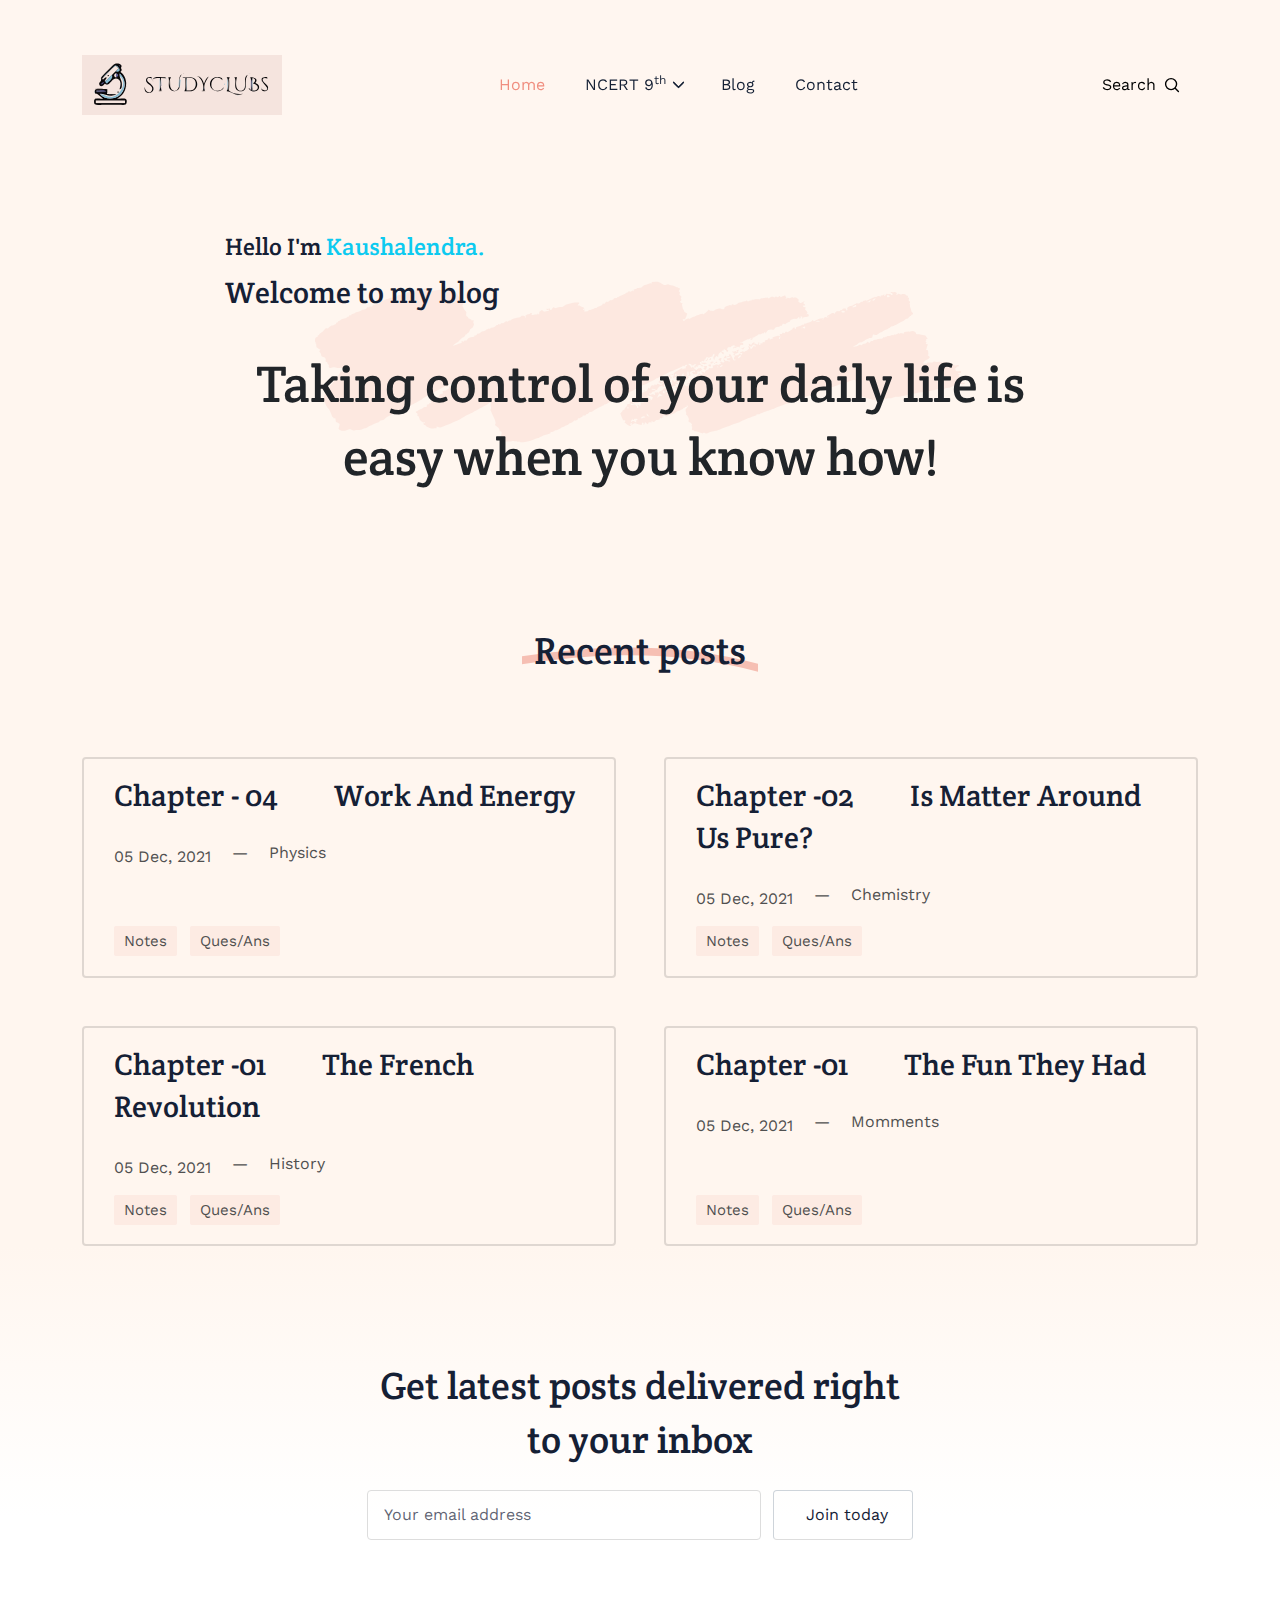
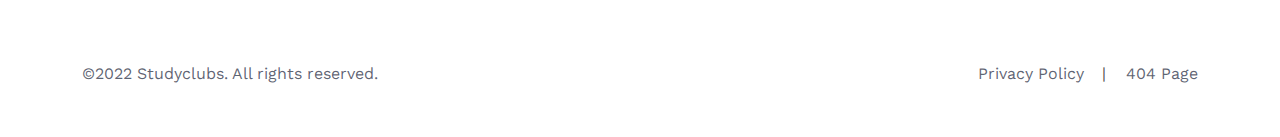
<file: index.html>
<!DOCTYPE html>
<html lang="en-US">

<head>
    <meta charset="utf-8">
    <title>Studyclubs  |  Home</title>

    <meta name="author" content="Kaushalendra">
    <meta name="viewport" content="width=device-width, initial-scale=1, maximum-scale=5">
    <meta name="description" content="Ncert solution and notes help the student and also question answer">

    <link rel="shortcut icon" href="assets/images/favicon.png" type="image/x-icon">

    <!-- CSS Plugins -->
    <link rel="preconnect" href="https://fonts.googleapis.com">
    <link rel="preconnect" href="https://fonts.gstatic.com" crossorigin>
    <link href="https://fonts.googleapis.com/css2?family=Crete+Round&family=Work+Sans:wght@500;600&display=swap"
        rel="stylesheet">
        
    <link rel="stylesheet" href="https://unpkg.com/boxicons@2.1.2/css/boxicons.min.css" />
    <link rel="stylesheet" href="assets/css/bootstrap.min.css">

    <!-- Main Stylesheet -->
    <link rel="stylesheet" href="assets/css/style.css">
</head>

<body>



	<div class="header-height-fix"></div>
	<header class="header-nav">
  		<div class="container">
    		<div class="row">
      			<div class="col-12">
        			<nav class="navbar navbar-expand-lg navbar-light p-0">
          				<!-- logo -->
          				<a class="navbar-brand font-weight-bold mb-0" href="index.html" title="Qurno">
            				<img class="img-fluid" width="200" height="35" src="assets/images/logo.svg" alt="Studyclubs">
          				</a>

          				<button class="search-toggle d-inline-block d-lg-none ms-auto me-1 me-sm-3" data-toggle="search" aria-label="Search Toggle">
            				<span>Search</span>
            				<svg width="22" height="22" stroke-width="1.5" viewBox="0 0 24 24" fill="none" xmlns="http://www.w3.org/2000/svg"><path d="M15.5 15.5L19 19" stroke="currentColor" stroke-linecap="round" stroke-linejoin="round"/><path d="M5 11C5 14.3137 7.68629 17 11 17C12.6597 17 14.1621 16.3261 15.2483 15.237C16.3308 14.1517 17 12.654 17 11C17 7.68629 14.3137 5 11 5C7.68629 5 5 7.68629 5 11Z" stroke="currentColor" stroke-linecap="round" stroke-linejoin="round"/></svg>
          				</button>

          				<button class="navbar-toggler" type="button" data-bs-toggle="collapse" data-bs-target="#navHeader" aria-controls="navHeader" aria-expanded="false" aria-label="Toggle navigation">
            				<i class="bx bx-menu d-inline"></i>
            				<i class="bx bx-window-close d-none"></i>
          				</button>

          				<div class="collapse navbar-collapse" id="navHeader">
            				<ul class="navbar-nav mx-auto">
              					<li class="nav-item active">
                					<a class="nav-link" href="index.html">Home</a>
              					</li>
				              	<li class="nav-item dropdown">
				                	<a class="nav-link dropdown-toggle" id="navbarDropdown" role="button" data-bs-toggle="dropdown" aria-expanded="false">NCERT 9<sup>th</sup></a>
				                	<ul class="dropdown-menu" aria-labelledby="navbarDropdown">
				                		<li><a class="dropdown-item" href="science.html#phy">Physics</a></li>
				                		<li><a class="dropdown-item" href="science.html#bio">Biology</a></li>
				                		<li><a class="dropdown-item" href="science.html#chem">Chemistry</a></li>
				                		<li><a class="dropdown-item" href="english.html#beehive">Beehive</a></li>
				                		<li><a class="dropdown-item" href="ssc.html#history">History</a></li>
				                		<li><a class="dropdown-item" href="ssc.html#geography">Geography</a></li>
				                		<li><a class="dropdown-item" href="ssc.html#economy">Economics</a></li>
				                		<li><a class="dropdown-item" href="ssc.html#civis">Political Sci.</a></li>
				                		<li><a class="dropdown-item" href="english.html#moments">Moments</a></li>
				              		</ul>
				              	</li>
				              	<li class="nav-item @@blog">
				              		<a class="nav-link" href="">Blog</a>
				              	</li>
				              	<li class="nav-item @@contact">
				              		<a class="nav-link" href="contact.html">Contact</a>
				              	</li>
            				</ul>
            
            				<div class="navbar-right d-none d-lg-inline-block">
              					<ul class="social-links list-unstyled list-inline">
                					<li class="list-inline-item ms-4 d-none d-lg-inline-block">
                  						<button class="search-toggle" data-toggle="search" aria-label="Search Toggle">
                    						<span>Search</span>
                    						<svg width="22" height="22" stroke-width="1.5" viewBox="0 0 24 24" fill="none" xmlns="http://www.w3.org/2000/svg"><path d="M15.5 15.5L19 19" stroke="currentColor" stroke-linecap="round" stroke-linejoin="round"/><path d="M5 11C5 14.3137 7.68629 17 11 17C12.6597 17 14.1621 16.3261 15.2483 15.237C16.3308 14.1517 17 12.654 17 11C17 7.68629 14.3137 5 11 5C7.68629 5 5 7.68629 5 11Z" stroke="currentColor" stroke-linecap="round" stroke-linejoin="round"/></svg>
                  						</button>
                					</li>
              					</ul>
            				</div>
          				</div>
        			</nav>
      			</div>
    		</div>
  		</div>
	</header>




	<div class="search-block">
	  	<div data-toggle="search-close">
	    	<span class="bx bx-window-close text-primary"></span>
	  	</div>
	
	  	<div class="mt-4 card-meta">
	    	<p class="h4 mb-3">See posts by tags</p>
	    	<ul class="card-meta-tag list-inline">
	      		<li class="list-inline-item me-1 mb-2">
	        		<a class="small" href="science.html#chem">Chemistry</a>
	      		</li>
	      		<li class="list-inline-item me-1 mb-2">
	        		<a class="small" href="science.html#phy">Physics</a>
	      		</li>
	      		<li class="list-inline-item me-1 mb-2">
	        		<a class="small" href="ssc.html#history">History</a>
	      		</li>
	      		<li class="list-inline-item me-1 mb-2">
	        		<a class="small" href="science.html#bio">Biology</a>
	      		</li>
	      		<li class="list-inline-item me-1 mb-2">
	        		<a class="small" href="english.html#moments">Moments</a>
	      		</li>
	      		<li class="list-inline-item me-1 mb-2">
	        		<a class="small" href="english.html#beehive">Beehive</a>
	      		</li>
	      		<li class="list-inline-item me-1 mb-2">
	      			<a class="small" href="ssc.html#economy">Economics</a>
	      		</li>
	      		<li class="list-inline-item me-1 mb-2">
	      			<a class="small" href="ssc.html#civis">Political Sci.</a>
	      		</li>
	      		<li class="list-inline-item me-1 mb-2">
	      			<a class="small" href="ssc.html#geography">Geography</a>
	      		</li>
	      		<br><br>
	      		<li class="list-inline-item me-1 mb-2">
	      			<a class="small" href="">Coming Soon</a>
	      		</li>
	    	</ul>
	  	</div>
	</div>







	<!-- banner start -->
	<section class="section banner overflow-hidden">
	  	<div class="container">
	    	<div class="row">
	      		<div class="col-lg-9 col-md-11 mx-auto position-relative">
	      			<h4>Hello I'm <span class="text-info">Kaushalendra.</span></h4>
	      			<h3>Welcome to my blog</h3><br>
	        		<h1 class="text-dark text-center mb-0">Taking control of your daily life is easy when you know how!</h1>
	        		<svg class="wave text-primary" width="650" viewBox="0 0 484 120" fill="none" xmlns="http://www.w3.org/2000/svg">
						<path d="M107.63 72.0468C105.603 73.1066 105.599 73.3928 107.506 74.1933C107.542 73.5314 107.579 72.9277 107.63 72.0468ZM270.799 68.9209C270.568 68.9925 269.908 69.064 269.321 69.0774C269.321 69.0774 269.321 69.0774 268.92 69.0461C268.246 69.0014 268.246 69.0014 268.246 69.0014C267.95 69.4083 267.798 69.8779 267.909 70.0389C268.019 70.1999 268.615 70.4324 268.952 70.1686C269.289 69.9047 269.889 68.0533 270 68.5229C270.111 68.9924 271.025 68.8449 270.799 68.9164V68.9209ZM273.874 62.3964C273.727 63.0537 273.297 63.5993 272.928 63.6127C272.928 63.6127 272.928 63.6127 272.692 63.7379C271.353 64.4624 269.889 64.9945 268.426 65.5267C267.936 65.7056 267.936 65.7056 267.936 65.7056C267.451 65.9873 266.514 66.4479 265.849 66.7341C265.189 67.0203 263.568 67.6956 262.972 67.9237C262.372 68.1562 261.051 69.0774 260.742 69.1356C260.433 69.1937 259.255 70.012 258.253 70.334C257.251 70.656 254.919 72.1183 254.629 72.1139C254.338 72.1094 253.511 72.5924 253.271 72.807C253.026 73.0217 252.052 73.5985 251.752 73.7148C251.452 73.8311 250.279 74.3364 249.831 74.6092C249.383 74.8775 247.665 75.9284 246.922 76.2414C246.179 76.5545 243.847 77.4533 243.496 77.7663C243.496 77.7663 243.496 77.7664 243.269 77.8334C242.388 78.1062 242.388 78.1062 242.388 78.1062C241.603 78.6205 239.973 79.5462 238.758 80.1678C238.758 80.1678 238.758 80.1678 237.664 80.7581C237.151 81.0309 236.648 81.3394 236.089 81.5273C234.981 81.9029 234.981 81.9029 234.981 81.9029C233.882 82.6139 232.755 83.1371 232.478 83.0611C232.201 82.9851 231.43 83.7185 231.204 83.9465C230.973 84.1746 229.939 84.6621 229.574 84.7068C229.205 84.7515 227.838 85.0958 226.988 85.1003C226.988 85.1003 226.988 85.1003 226.956 85.9947C226.947 86.187 226.143 86.4106 225.672 86.5089C225.534 86.5358 225.534 86.5358 225.534 86.5358C225.229 86.5 224.527 86.9159 223.978 87.4615C223.423 88.0115 220.805 88.8835 220.297 89.1653C219.789 89.447 218.769 90.5203 218.69 90.3503C218.612 90.1804 218.312 90.0999 218.141 90.4487C217.97 90.7975 216.747 91.1195 216.765 91.2402C216.783 91.361 216.59 91.5935 216.285 91.4773C216.285 91.4773 216.285 91.4772 215.994 91.4012C215.901 91.3744 215.717 91.4147 215.657 91.4773C215.334 91.7992 215.093 92.3538 214.715 92.4164C214.133 92.5103 214.133 92.5103 214.133 92.5103C213.639 92.7383 212.72 93.1989 212.092 93.5299C211.459 93.8563 208.767 95.3142 207.572 96.1057C207.572 96.1057 207.572 96.1057 206.426 96.781C206.182 96.9241 205.914 97.085 205.628 97.1387C205.24 97.2103 204.783 97.1074 204.432 97.2281C204.233 97.2908 204.247 97.6888 204.053 97.8498C203.827 98.042 203.827 98.042 203.827 98.042C203.494 98.203 203.106 98.4982 202.968 98.686C202.968 98.686 202.968 98.686 202.82 98.6949C202.257 98.7262 202.257 98.7262 202.257 98.7262C201.915 99.0572 201.472 99.5401 201.269 99.804C201.065 100.068 199.786 99.7458 199.366 99.889C199.366 99.889 199.366 99.8889 199.32 100.081C199.154 100.761 199.154 100.761 199.154 100.761C198.447 100.944 197.713 101.244 197.533 101.427C197.353 101.611 196.388 101.852 195.866 101.919C195.866 101.919 195.866 101.919 195.681 102.483C195.497 103.042 195.497 103.042 195.497 103.042C194.772 103.408 194.121 103.695 194.047 103.681C193.978 103.668 193.668 103.52 193.47 103.431C193.276 103.337 192.583 103.999 192.338 104.24C192.094 104.477 190.584 105.273 189.693 105.676C189.693 105.676 189.693 105.676 188.986 106.199C188.261 106.735 188.261 106.735 188.261 106.735C187.222 107.102 186.059 107.675 185.666 108.01C185.278 108.341 183.685 108.632 183.597 108.775C183.514 108.913 182.12 109.812 180.808 110.523C180.808 110.523 180.808 110.523 179.622 110.823C179.252 110.917 178.703 110.845 178.509 111.028C177.913 111.592 177.913 111.592 177.913 111.592C177.142 112.079 176.099 112.231 175.586 111.923C175.586 111.923 175.586 111.923 175.314 112.679C175.194 113.005 175.194 113.005 175.194 113.005C174.695 113.278 174.062 113.569 173.794 113.658C173.522 113.743 171.98 114.177 170.978 114.449C169.976 114.722 167.201 116.225 166.628 116.516C166.628 116.516 166.628 116.516 166.056 116.677C163.816 117.294 163.816 117.294 163.816 117.294C161.466 118.179 158.852 119.065 158.007 119.27C157.162 119.476 154.909 120.062 154.812 119.995C154.72 119.919 154.239 119.887 153.953 119.91C153.671 119.937 152.757 119.883 152.711 119.717C152.669 119.552 152.175 119.029 151.774 119.19C151.372 119.351 150.398 119.467 150.434 119.114C150.467 118.76 149.114 119.239 148.634 119.056C148.153 118.877 146.768 118.649 146.62 118.962C146.62 118.962 146.62 118.962 146.376 119.002C144.972 119.23 144.972 119.23 144.972 119.23C143.388 119.302 142.035 119.342 141.966 119.315C141.897 119.288 141.527 118.993 141.246 118.747C140.964 118.497 139.071 118.421 137.903 117.701C137.903 117.701 137.903 117.701 137.824 116.838C137.815 116.708 138.378 114.941 138.447 114.83C138.581 114.615 138.581 114.615 138.581 114.615C138.706 114.369 138.872 113.873 138.955 113.506C139.034 113.144 139.029 111.994 138.766 111.744C138.503 111.494 137.455 111.646 137.455 111.1C137.455 110.554 136.956 109.061 136.351 108.842C135.742 108.627 134.675 107.16 133.862 106.99C133.862 106.99 133.862 106.99 134.319 106.078C134.546 105.626 134.546 105.626 134.546 105.626C134.444 105.023 134.167 103.882 133.936 103.091C133.705 102.299 132.098 99.0616 131.406 97.4249C131.406 97.4249 131.406 97.4249 130.653 95.976C130.579 95.8374 130.579 95.8374 130.579 95.8374C130.722 95.6138 130.926 94.9117 131.032 94.2811C131.138 93.6506 130.575 91.9692 130.57 91.8976C130.565 91.8261 130.695 91.5488 130.852 91.285C131.013 91.0211 131.083 90.1133 130.672 89.9792C130.261 89.845 129.259 91.0658 128.548 91.446C127.836 91.8261 124.733 93.5299 123.191 94.3348C121.644 95.1442 117.465 97.6172 117.082 97.7648C116.704 97.9079 114.843 98.7844 113.735 99.3121C112.622 99.8353 109.528 101.722 108.928 101.986C108.327 102.255 106.402 103.431 105.769 103.672C105.137 103.918 103.202 104.719 102.879 104.884C102.56 105.054 101.175 105.734 100.519 106.033C99.8636 106.329 97.4163 107.151 96.6867 107.415C95.9618 107.675 93.713 108.533 93.2836 108.703C92.8496 108.873 90.7163 108.323 90.5454 108.265C90.3746 108.207 89.8851 108.403 90.1299 108.484C90.3792 108.564 90.8317 108.994 90.5039 109.231C90.5039 109.231 90.5039 109.231 90.3792 109.249C89.4511 109.396 89.4511 109.396 89.4511 109.396C88.4121 109.495 87.4332 109.557 87.2855 109.535C87.1331 109.513 86.1311 109.262 85.3877 109.061C84.6443 108.86 82.5941 108.269 82.6864 107.496C82.6864 107.496 82.6864 107.496 81.7214 106.981C81.1303 106.664 81.1303 106.664 81.1303 106.664C80.6917 105.98 80.5162 105.483 80.7425 105.555C80.9687 105.626 81.7306 105.68 81.7537 105.456C81.7768 105.233 81.6613 104.66 81.4489 104.678C81.4489 104.678 81.449 104.678 81.3751 104.732C80.8764 105.09 80.8764 105.09 80.8764 105.09C80.3223 104.915 79.2603 104.227 78.5168 103.556C78.5168 103.556 78.5168 103.556 77.9904 102.876C77.7965 102.626 77.7965 102.626 77.7965 102.626C77.9396 102.179 77.815 101.745 77.5241 101.655C77.2332 101.57 77.6811 100.917 77.6811 100.846C77.6811 100.779 77.0254 100.39 76.2589 99.9873C76.2589 99.9873 76.2589 99.9873 76.3651 99.2092C76.4343 98.7218 76.2589 98.3417 75.7648 98.0286C75.4 97.7961 75.4 97.7961 75.4 97.7961C74.9198 97.3892 74.9475 96.9777 75.4693 96.8749C75.9911 96.7765 77.1639 96.0967 77.3717 95.824C77.5795 95.5467 78.443 95.0414 78.9924 95.1263C78.9924 95.1263 78.9924 95.1264 79.2833 94.9922C79.7636 94.7686 80.096 94.3527 80.5393 94.062C80.8302 93.8742 80.8302 93.8742 80.8302 93.8742C81.2227 93.7445 82.3078 93.5164 83.2359 93.3644C83.2359 93.3644 83.2359 93.3644 83.3006 92.1301C83.3098 91.8842 83.3098 91.8842 83.3098 91.8842C83.3052 91.6382 83.5591 91.5667 83.8731 91.7187C84.1871 91.8708 85.0552 91.4325 84.949 90.7573C84.949 90.7573 84.949 90.7573 86.1588 90.7617C86.362 90.7662 86.6252 90.4264 86.7452 90.2028C86.8006 90.091 86.8006 90.091 86.8006 90.091C86.639 89.8942 86.4312 89.7869 86.3343 89.854C86.2419 89.921 85.7848 89.845 85.9372 89.2502C85.9372 89.2502 85.9372 89.2502 86.1219 88.888C86.2096 88.7136 86.3943 88.5079 86.8283 88.7449C87.1423 88.9148 87.1423 88.9148 87.1423 88.9148C87.6641 88.8612 88.7815 88.414 89.6312 87.9176C89.6312 87.9176 89.6312 87.9176 89.5988 87.0858C89.5896 86.9204 89.5896 86.9204 89.5896 86.9204C89.5988 86.7326 89.7374 86.4911 89.9082 86.3793C90.0791 86.2675 90.6193 86.1288 90.6424 86.3837C90.6424 86.3837 90.6424 86.3837 90.7486 86.6342C90.8086 86.7728 91.021 86.9561 91.1826 86.9651C91.3535 86.974 91.6813 86.8265 91.7044 86.7147C91.806 86.1423 91.806 86.1423 91.806 86.1423C92.2631 85.6683 92.6695 85.1719 92.711 85.0466C92.711 85.0466 92.711 85.0466 92.711 84.9259C92.7157 84.358 92.7157 84.358 92.7157 84.358C93.3621 84.0539 94.0409 83.7453 94.221 83.6648C94.4057 83.5888 95.1075 83.4815 95.3615 83.477C95.6155 83.4681 95.5231 82.9404 95.3661 82.8509C95.2137 82.7615 94.6365 82.037 95.066 81.7508C95.4954 81.4646 97.1716 81.5496 97.3239 81.2232C97.4763 80.8967 98.8754 80.3332 99.2171 80.0157C99.2171 80.0157 99.2171 80.0157 99.6142 79.7966C100.113 79.5238 100.191 79.2644 99.6742 78.938C99.6419 78.9201 99.882 78.4819 100.085 78.4148C100.649 78.2359 100.649 78.2359 100.649 78.2359C101.378 78.1017 102.02 78.1733 102.075 78.3924C102.131 78.6115 102.523 78.6697 102.819 78.0347C102.819 78.0347 102.819 78.0347 102.209 77.422C101.895 77.109 101.895 77.109 101.895 77.109C102.389 77.1403 103.47 76.8317 104.292 76.4248C104.292 76.4248 104.292 76.4248 104.56 75.7495C104.62 75.5885 104.62 75.5885 104.62 75.5885C104.176 75.2889 104.001 74.9491 104.232 74.8238C104.463 74.6986 104.961 74.1709 104.601 74.0457C104.601 74.0457 104.601 74.0457 104.476 74.1083C103.691 74.5197 103.691 74.5197 103.691 74.5197C102.851 74.9893 101.946 75.6377 101.674 75.9508C101.401 76.2683 100.256 76.6707 100.196 76.5366C100.136 76.4024 99.7574 76.1296 99.5588 76.3756C99.3603 76.6171 98.8154 77.1403 98.723 77.0777C98.6307 77.0151 98.663 77.2655 99.0001 77.7619C99.3372 78.2627 97.3239 78.6563 97.4024 78.4684C97.4855 78.2806 97.6518 77.6769 97.5317 77.6948C97.4117 77.7082 96.0864 78.3656 94.6966 79.0945C93.3067 79.8234 88.5461 82.4619 87.1793 83.2981C87.1793 83.2981 87.1793 83.2981 85.854 83.96C84.6674 84.5503 84.6674 84.5503 84.6674 84.5503C83.4483 85.2837 81.6198 86.2943 80.5993 86.7907C80.5993 86.7907 80.5993 86.7907 79.8513 87.4928C79.094 88.1993 79.094 88.1993 79.094 88.1993C78.0043 88.8031 76.6421 89.5141 76.0649 89.769C75.4924 90.0239 73.6731 91.1553 72.9527 91.4594C72.2278 91.7635 69.2818 93.5164 67.7488 94.3661C67.7488 94.3661 67.7488 94.3661 66.3774 95.1442C65.7217 95.5154 65.7217 95.5154 65.7217 95.5154C65.0199 95.654 63.9717 96.3025 63.3853 96.9554C63.3853 96.9554 63.3853 96.9554 62.8773 96.9419C61.312 96.9062 61.312 96.9062 61.312 96.9062C60.2269 97.6709 58.6985 98.5161 57.9181 98.7844C57.1378 99.0572 54.9306 100.519 54.2426 100.663C53.5546 100.806 52.0308 102.371 51.4629 102.742C50.8995 103.118 48.7016 103.511 48.3876 103.659C48.3876 103.659 48.3876 103.659 48.2445 103.864C47.7042 104.647 47.7042 104.647 47.7042 104.647C46.6653 105.018 45.2708 105.501 44.6059 105.725C43.9409 105.948 42.0062 107.08 41.5167 107.344C41.5167 107.344 41.5167 107.344 41.0458 107.558C40.7826 107.679 40.4501 107.71 40.21 107.849C39.4435 108.292 38.7786 108.985 37.9382 109.159C37.0886 109.338 37.0886 109.338 37.0886 109.338C36.2759 109.665 34.8814 110.183 33.9902 110.492C33.099 110.805 30.4163 110.501 30.2177 110.644C30.0192 110.791 29.1326 111.078 28.7401 110.917C28.3476 110.751 26.8746 110.255 26.3436 110.009C25.8126 109.758 23.6424 110.917 22.3726 111.176C22.3726 111.176 22.3726 111.176 21.1351 111.23C20.1008 111.274 20.1008 111.274 20.1008 111.274C19.1449 111.002 17.9998 110.255 17.5657 109.62C17.5657 109.62 17.5657 109.62 17.695 109.177C17.9167 108.403 17.9167 108.403 17.9167 108.403C18.1568 107.554 18.3738 106.534 18.3969 106.141C18.4246 105.743 17.0486 105.242 16.9101 105.166C16.7715 105.09 16.1389 104.821 15.8526 104.678C15.5664 104.531 15.3863 103.511 15.3909 103.162C15.3955 102.814 15.2662 101.888 15.1092 101.807C15.1092 101.807 15.1092 101.807 15.0538 101.816C14.5551 101.915 14.5551 101.915 14.5551 101.915C14.0103 102.031 13.6917 101.852 13.8486 101.512C13.8486 101.512 13.8486 101.512 13.373 101.128C12.8744 100.725 12.8744 100.725 12.8744 100.725C12.6481 100.05 11.9509 98.3193 11.3275 96.8704C11.3275 96.8704 11.3275 96.8704 10.6764 95.5825C10.4502 95.1398 10.4502 95.1398 10.4502 95.1398C9.99303 94.7239 9.3789 94.0844 9.08338 93.7088C8.78786 93.3331 7.99827 91.8932 7.8736 91.3655C7.8736 91.3655 7.8736 91.3655 7.70737 90.8914C7.56422 90.4845 7.12094 90.1983 7.21329 89.6661C7.27794 89.2905 7.27794 89.2905 7.27794 89.2905C6.91315 88.8299 6.53452 88.3425 6.44217 88.2038C6.44217 88.2038 6.44217 88.2038 6.48373 88.1144C6.71922 87.618 6.71922 87.618 6.71922 87.618C6.75154 87.0411 6.75154 86.3077 6.7146 85.9902C6.68228 85.6727 7.29179 84.197 7.6381 83.0745C7.6381 83.0745 7.6381 83.0745 8.64934 82.3009C8.83404 82.1623 8.58007 81.6793 8.76478 81.5138C9.04644 81.2544 9.04644 81.2544 9.04644 81.2544C9.53128 81.0845 9.85912 80.8833 9.77139 80.8073C9.68366 80.7312 9.7206 80.5121 10.0438 80.4808C10.367 80.454 10.6441 79.3718 10.8657 78.9604C11.0874 78.549 11.3875 77.8334 11.1613 77.5025C11.1613 77.5025 11.1613 77.5025 11.6276 77.27C11.9093 77.1269 11.9093 77.1269 11.9093 77.1269C11.9647 76.8988 12.1356 76.626 12.2879 76.5276C12.2879 76.5276 12.2879 76.5276 12.4311 76.4427C12.9436 76.1386 12.9436 76.1386 12.9436 76.1386C12.6389 75.7406 12.8467 75.2755 13.4054 75.1056C13.9687 74.9356 14.4905 73.5583 14.6567 73.1603C14.8229 72.7667 16.0189 72.1004 16.4252 71.9708C16.4252 71.9708 16.4252 71.9708 15.9311 71.5772C15.8388 71.5012 15.9773 71.0853 16.0327 71.0853C17.1086 71.0361 17.1086 71.0361 17.1086 71.0361C17.2564 70.3474 17.6858 69.3949 18.0598 68.9254C18.4338 68.4514 19.168 67.0114 19.3666 67.083C19.5651 67.159 20.3409 67.0293 20.738 66.6715C21.1305 66.3138 22.1047 65.1645 21.8739 65.0393C21.6476 64.9096 20.8026 64.5787 20.7149 64.7039C20.6225 64.8291 20.0638 64.9632 19.8468 64.4847C19.8468 64.4847 19.8468 64.4848 19.5882 64.3864C19.2557 64.2567 19.2557 64.2567 19.2557 64.2567C18.7709 64.3059 17.9952 64.4043 17.5427 64.4803C17.0855 64.5518 15.4602 63.9258 14.6752 63.881C13.8902 63.8363 11.5076 64.4043 11.1197 64.5026C10.7272 64.6055 9.69751 63.407 10.5379 62.3919C10.5379 62.3919 10.5379 62.3919 9.48049 61.256C9.24961 61.0145 9.24961 61.0146 9.24961 61.0146C9.35582 60.5316 9.24038 60.1157 8.99103 60.0933C8.74169 60.0665 8.10909 59.9636 8.06291 59.9055C8.01674 59.8474 7.96595 59.4807 7.96133 59.2302C7.95671 58.9798 7.99365 58.0899 8.03059 57.8126C8.06291 57.5309 7.13941 56.9048 7.14865 56.5202C7.14865 56.5202 7.14865 56.5203 6.92239 56.3727C6.60378 56.158 6.04506 56.1849 5.61563 56.0552C5.26009 55.9523 5.26009 55.9523 5.26009 55.9523C4.83066 55.7466 4.50743 55.0311 4.54437 54.3514C4.5767 53.6716 3.16836 52.102 3.1268 51.9902C3.1268 51.9902 3.1268 51.9902 3.18221 51.9365C4.18882 50.8856 4.18882 50.8856 4.18882 50.8856C3.10371 50.3803 1.72769 49.5396 1.12742 49.0164C1.12742 49.0164 1.12742 49.0164 1.04892 48.3903C0.951953 47.6301 0.951953 47.6301 0.951953 47.6301C0.988893 46.7536 0.887308 46.0828 0.71646 46.1365C0.55023 46.1946 0.153124 46.0604 0.116184 45.7385C0.116184 45.7385 0.116184 45.7385 0.245474 45.6848C0.647197 45.5193 1.82004 45.5417 0.300884 45.2242C0.231622 45.2108 0.130037 45.1482 0.125419 45.1035C-0.0454287 43.9765 -0.170101 42.8407 0.651815 41.8255C0.82728 41.6109 1.25209 41.5349 1.50605 41.3515C1.81081 41.1234 2.35106 40.6986 2.28641 40.6271C1.57532 39.8042 2.82204 40.3498 2.90516 40.0547C3.0206 39.6522 3.18683 39.2005 3.51929 38.9009C4.13341 38.3553 4.86298 37.8858 5.59255 37.4341C6.04045 37.1568 6.04044 37.1568 6.04044 37.1568C6.29441 36.7544 7.16712 35.7169 7.98442 34.8583C7.98442 34.8583 7.98442 34.8583 9.47125 35.064C9.59593 35.0819 9.59593 35.0819 9.59593 35.0819C9.78063 34.8985 10.1362 34.5184 10.3855 34.2412C10.6349 33.9639 11.5676 33.5212 11.7107 33.2171C11.8493 32.9175 13.2715 32.9219 13.7286 32.667C14.1857 32.4121 14.8968 31.5625 15.3678 31.9471C15.3678 31.9471 15.3678 31.9471 15.848 31.3523C15.8804 31.3121 15.8804 31.312 15.8804 31.312C15.5248 31.0348 15.5525 30.8112 15.9404 30.8112C16.3329 30.8112 17.1594 30.525 17.0671 30.1762C17.0671 30.1762 17.067 30.1762 17.1686 29.9884C17.4595 29.4741 17.4595 29.4741 17.4595 29.4741C18.1014 29.5054 18.6601 29.3444 18.697 29.1119C18.7294 28.8793 19.4174 28.3651 19.8699 28.1415C20.3224 27.9179 21.9708 27.6093 22.488 27.4796C23.0052 27.3454 23.9795 26.4824 24.2288 26.4242C24.4781 26.3706 25.2908 26.2901 25.2816 25.9368C25.2816 25.9368 25.2816 25.9368 25.3093 25.6908C25.3232 25.579 25.3232 25.579 25.3232 25.579C25.4201 25.4628 26.2374 25.3197 27.1425 25.2615C27.1425 25.2615 27.1425 25.2616 27.1425 25.1811C27.1471 24.3672 27.1471 24.3672 27.1471 24.3672C27.9597 24.233 29.1234 23.8171 29.7283 23.4459C29.7283 23.4459 29.7283 23.446 30.3147 23.1419C30.6795 22.9585 30.6795 22.9585 30.6795 22.9585C31.1735 22.9674 31.917 22.793 32.3325 22.5784C32.3325 22.5784 32.3325 22.5784 32.7389 22.404C33.2099 22.2027 33.7039 22.0283 34.1611 21.8092C34.5628 21.6169 34.8999 21.3441 35.3154 21.1697C35.5786 21.0624 35.9203 21.0714 36.2297 21.0311C37.144 20.9193 37.9751 20.7673 38.3676 19.9489C38.5292 19.6135 38.9956 19.3362 39.4065 19.135C39.5728 19.05 39.8221 19.6537 40.2839 19.211C40.6533 18.8577 40.6533 18.8578 40.6533 18.8578C41.1797 18.5537 41.9831 18.5358 42.4402 18.8086C42.4402 18.8086 42.4402 18.8086 42.805 18.2943C42.9112 18.1467 43.0359 18.0081 43.1421 17.8605C43.2206 17.7577 43.2206 17.7577 43.2206 17.7577C43.2945 17.6369 43.6916 17.5296 44.0979 17.5117C44.5043 17.4938 45.5386 16.8946 45.8572 16.9661C46.1804 17.0422 46.8869 16.434 47.2101 16.5234C47.2101 16.5234 47.2101 16.5234 47.5195 16.349C47.6349 16.2819 47.8935 16.3222 47.9536 16.2461C48.9509 14.9314 48.9509 14.9314 48.9509 14.9314C50.7887 14.2382 52.4787 13.563 52.705 13.4378C52.9312 13.3081 53.9979 13.08 54.5981 12.8743C55.1984 12.6686 56.5744 11.7742 56.8376 11.9129C57.0962 12.047 58.029 12.3422 58.4815 11.8816C58.4815 11.8816 58.4815 11.8816 59.031 11.6982C59.5712 11.5193 59.5712 11.5193 59.5712 11.5193C60.3654 11.5954 60.9103 11.5149 60.7856 11.336C60.6609 11.1571 60.8041 10.6026 61.4598 10.5937C61.4598 10.5937 61.4598 10.5936 61.7645 10.4058C62.1755 10.1464 62.1755 10.1465 62.1755 10.1465C62.4433 10.3119 63.2283 10.1465 63.9163 9.77976C63.9163 9.77976 63.9163 9.77975 64.5489 9.45777C64.7428 9.35939 64.7428 9.3594 64.7428 9.3594C65.0937 9.41754 65.2507 9.58301 65.0937 9.73058C65.0937 9.73058 65.0937 9.73056 64.9921 9.88261C64.9783 9.90497 65.1999 10.0883 65.2923 10.0839C65.5093 10.0615 65.5093 10.0615 65.5093 10.0615C65.7263 9.97653 66.0357 9.45779 66.2019 8.91669C66.2019 8.91669 66.2019 8.91667 66.95 8.70202C68.2383 8.33085 69.739 8.31744 70.7179 7.37387C70.7825 7.31126 71.0365 7.3515 71.1981 7.36492C71.7568 7.42305 71.7568 7.42305 71.7568 7.42305C72.3709 7.4946 73.0682 7.43648 73.3175 7.29785C73.5622 7.15475 74.7351 6.7791 75.3631 6.61364C75.9864 6.4437 77.5056 5.83106 77.7319 5.98311C77.9581 6.13068 78.6646 6.45264 78.6923 6.29612C78.72 6.13513 79.3849 5.94285 79.9852 5.91154C80.5855 5.88024 82.4787 5.31231 82.9866 5.16474C83.4899 5.02164 84.7643 5.6969 84.9213 5.67454C85.0783 5.65666 86.2142 6.20223 87.0638 6.70756C87.9135 7.21288 91.5336 6.3811 92.6279 6.13961C92.6279 6.13961 92.6279 6.13961 93.7869 6.39004C94.6689 6.58233 94.6689 6.58233 94.6689 6.58233C95.7909 6.36768 96.9453 6.16196 97.2362 6.12619C97.5317 6.09488 98.5753 6.43029 98.8662 6.30507C99.1525 6.17986 99.9513 6.10832 99.9559 6.45713C99.9605 6.80147 101.267 6.38557 101.48 6.33638C101.48 6.33638 101.48 6.33638 101.604 6.39452C102.426 6.76121 102.426 6.76122 102.426 6.76122C103.197 7.28443 104.126 7.96864 104.486 8.27721C104.85 8.59024 106.088 9.09109 105.973 9.19842C105.857 9.30575 105.922 9.94522 106.305 10.4461C106.305 10.4461 106.305 10.4461 106.628 10.9156C107.302 11.9173 107.302 11.9173 107.302 11.9173C108.535 12.7402 109.329 13.5809 109.075 13.7821C108.817 13.9834 108.415 14.7257 108.798 14.9448C108.798 14.9448 108.798 14.9448 109.182 15.0343C109.279 15.0566 109.279 15.0566 109.279 15.0566C109.56 14.6899 110.142 14.6452 110.572 14.9582C110.572 14.9582 110.572 14.9582 110.904 15.2847C111.019 15.3965 110.941 15.6245 110.959 15.8034C111.001 16.1791 109.68 15.6201 110.327 16.3445C110.747 16.8141 110.341 16.9974 110.073 17.306C109.819 17.5967 109.819 17.5967 109.819 17.5967C109.63 18.0573 109.768 18.6252 110.128 18.8622C110.488 19.0992 110.65 20.244 110.747 20.3871C110.844 20.5302 111.851 21.8629 112.733 23.0301C112.733 23.0301 112.733 23.0301 112.52 24.3582C112.405 25.0827 112.474 25.7624 113.388 26.2319C113.679 26.3795 113.679 26.3795 113.679 26.3795C113.841 26.7194 114.072 27.2292 114.196 27.5065C114.321 27.7882 115.72 28.1772 116.205 28.3114C116.205 28.3114 116.205 28.3114 116.279 28.5216C116.505 29.1655 116.842 29.1834 117.442 28.8391C117.512 28.7988 117.743 28.8838 117.858 28.9554C118.052 29.0761 118.052 29.0761 118.052 29.0761C118.301 29.2818 118.343 29.5188 118.149 29.5993C117.955 29.6798 117.618 30.1941 117.835 30.5652C117.835 30.5652 117.835 30.5652 117.955 30.8112C118.093 31.0929 118.093 31.0929 118.093 31.0929C118.223 31.406 118.357 31.7682 118.398 31.8979C118.44 32.0231 117.932 33.1634 117.387 34.3619C117.387 34.3619 117.387 34.3619 116.168 35.1981C115.549 35.6185 115.549 35.6185 115.549 35.6185C115.263 36.4503 114.884 37.3626 114.709 37.6398C114.533 37.9171 113.148 38.9277 112.654 39.5449C112.654 39.5449 112.654 39.5449 112.04 39.7058C111.001 39.9742 112.128 40.2291 111.911 40.4169C111.634 40.6539 111.343 40.8954 111.033 41.1056C110.258 41.6377 110.258 41.6377 110.258 41.6377C109.399 42.2235 108.475 42.9659 108.207 43.2879C107.935 43.6098 106.818 44.3969 106.928 44.7144C107.039 45.0319 105.414 45.5596 104.818 45.971C104.818 45.971 104.818 45.971 104.324 46.3914C103.77 46.8609 103.77 46.8609 103.77 46.8609C102.92 47.5138 102.611 47.9968 103.073 47.9342C103.534 47.8716 105.474 47.0129 106.956 46.3735C106.956 46.3735 106.956 46.3735 108.424 45.9978C109.232 45.7921 109.232 45.7921 109.232 45.7921C109.186 45.1974 109.177 44.6071 109.219 44.4818C109.219 44.4818 109.219 44.4818 109.306 44.455C109.45 44.4148 109.722 44.3969 109.773 44.4595C109.939 44.6607 109.939 44.6607 109.939 44.6607C110.101 45.0095 110.479 45.0319 110.779 44.7099C110.779 44.7099 110.779 44.7099 111.024 44.455C111.149 44.3209 111.301 44.066 111.407 44.0749C112.626 44.2046 112.626 44.2046 112.626 44.2046C113.236 43.4846 113.938 42.6305 114.192 42.2995C114.446 41.9686 116.297 41.7808 116.976 41.4052C116.976 41.4052 116.976 41.4052 117.77 41.3023C118.126 41.2576 118.472 41.0474 118.754 40.8551C118.814 40.8149 118.814 40.8149 118.814 40.8149C118.634 40.5466 118.666 40.3319 118.888 40.3408C119.109 40.3453 119.922 40.2335 120.084 40.0681C120.245 39.9071 120.892 39.1156 121.086 38.7578C121.086 38.7578 121.086 38.7578 121.852 38.9188C122.226 38.9948 122.933 38.4358 123.302 38.0512C123.621 37.7203 123.621 37.7203 123.621 37.7203C124.05 37.4788 124.489 37.2552 124.595 37.2239C124.697 37.1926 125.181 37.1658 125.565 37.0942C125.948 37.0271 127.204 36.4235 127.638 36.0255C127.638 36.0255 127.638 36.0255 127.924 35.6051C128.224 35.1579 128.723 36.3609 128.848 35.5201C128.982 34.6392 129.503 35.5693 129.674 35.3904C130.044 35.0148 130.044 35.0148 130.044 35.0148C130.325 35.2473 130.612 35.1758 130.681 34.8538C130.681 34.8538 130.681 34.8538 130.866 34.6168C130.995 34.4558 130.995 34.4558 130.995 34.4558C131.318 34.3798 132.057 34.2725 132.639 34.2233C133.216 34.1741 134.624 33.1768 134.998 32.7967C134.998 32.7967 134.998 32.7967 135.405 32.5016C135.488 32.439 135.488 32.439 135.488 32.439C135.871 32.5865 136.213 32.5463 136.254 32.3585C136.291 32.1662 136.596 31.4909 136.757 31.7279C136.914 31.9649 137.482 32.2377 137.824 32.032C138.166 31.8263 138.771 31.4328 138.877 31.0348C138.877 31.0348 138.877 31.0348 139.593 31.0884C140.077 31.1242 140.077 31.1242 140.077 31.1242C140.618 30.8783 141.273 30.3819 141.532 30.0197C141.532 30.0197 141.532 30.0197 142.114 29.8721C142.405 29.7961 142.539 29.5814 142.843 29.8631C142.963 29.9749 142.963 29.9749 142.963 29.9749C143.259 29.9839 143.859 29.6798 144.298 29.2952C144.298 29.2952 144.298 29.2952 145 29.1521C145.637 29.0224 145.637 29.0224 145.637 29.0224C146.233 28.5797 147.387 27.976 148.2 27.6853C149.012 27.3946 151.921 26.8178 152.748 26.6791C152.748 26.6791 152.748 26.6791 153.348 26.1693C153.995 25.6148 153.995 25.6148 153.995 25.6148C155.015 25.4359 155.989 25.588 156.165 25.9547C156.34 26.3214 156.844 27.2605 156.908 27.2426C156.973 27.2247 157.098 27.0145 157.038 26.7999C156.982 26.5897 156.742 25.7713 156.691 25.4494C156.691 25.4494 156.691 25.4494 157.79 24.8546C158.695 24.3627 160.15 24.64 160.602 23.5891C160.621 23.5443 160.99 23.5175 161.082 23.5846C161.891 24.148 161.775 24.5326 160.69 25.0514C160.658 25.0648 160.658 25.0648 160.658 25.0648C160.658 25.1319 161.53 25.0648 162.597 24.9262C162.597 24.9262 162.597 24.9261 163.073 24.7696C163.567 24.6086 164.158 24.5058 164.67 24.5639C165.525 24.6623 165.525 24.6623 165.525 24.6623C165.691 24.1301 165.945 23.8439 166.083 24.0273C166.222 24.2151 166.79 24.7473 166.873 24.555C166.951 24.3627 167.034 23.4191 167.053 22.6678C167.053 22.6678 167.053 22.6678 168.507 21.6169C168.752 21.4425 168.752 21.4425 168.752 21.4425C169.001 21.2368 169.315 21.371 169.449 21.7421C169.588 22.1088 170.775 22.7841 171.449 22.4532C172.123 22.1222 174.316 21.8539 174.316 21.6035C174.316 21.3531 174.145 20.6331 173.938 20.9685C173.73 21.2994 172.566 21.2368 172.474 21.0624C172.474 21.0624 172.474 21.0624 172.497 20.8969C172.534 20.6376 172.192 19.9444 173.166 20.4989C173.323 20.5884 173.323 20.5884 173.323 20.5884C174.113 20.0741 174.833 19.9355 174.93 20.2753C174.93 20.2753 174.93 20.2753 174.953 20.4989C174.981 20.7538 174.981 20.7538 174.981 20.7538C174.972 21.0714 175.147 21.3397 175.374 21.3397C175.6 21.3397 176.343 20.9998 176.5 20.5839C176.657 20.168 177.433 19.0009 177.729 19.3049C178.029 19.6046 179.174 20.1412 179.589 19.7968C179.589 19.7968 179.589 19.7969 179.987 19.6225C180.513 19.3944 180.513 19.3944 180.513 19.3944C181.15 19.2289 182.064 19.0411 182.54 18.974C182.54 18.974 182.54 18.974 183.006 19.059C183.657 19.1797 184.272 19.0411 184.779 18.6789C184.978 18.5402 185.172 18.3927 185.371 18.2451L186.811 17.3507C187.093 17.2568 187.093 17.2568 187.093 17.2568C187.398 17.1539 188.377 16.8812 189.263 16.6531C190.15 16.425 192.648 15.8347 193.336 15.7498C194.028 15.6693 196.134 15.6022 196.462 15.6693C196.794 15.7319 196.864 16.5905 196.323 16.7873C195.778 16.9795 195.469 18.263 195.741 18.0796C196.014 17.8963 196.997 17.8739 197.496 18.3256C197.496 18.3256 197.496 18.3256 198.004 18.6386C198.466 18.9204 198.466 18.9204 198.466 18.9204C199.131 19.0814 200.133 19.542 200.691 19.9489C200.691 19.9489 200.691 19.9489 199.768 20.4587C199.583 20.5571 199.583 20.5571 199.583 20.5571C199.671 21.2547 199.92 21.5946 200.142 21.3263C200.364 21.0535 200.927 20.6599 200.839 21.1384C200.756 21.6169 200.137 22.4085 200.594 22.4666C201.052 22.5292 202.506 22.3324 203.033 22.2341C203.559 22.1357 203.928 21.0043 204.159 21.1876C204.39 21.3665 205.12 21.4515 205.489 21.1384C205.858 20.8254 207.258 20.2843 207.595 20.2664C207.936 20.2485 208.587 19.6269 208.961 19.7164C208.961 19.7164 208.961 19.7164 209.308 19.77C209.525 19.8013 209.525 19.8013 209.525 19.8013C209.774 19.7924 209.913 19.6761 209.834 19.5375C209.756 19.3989 210.19 19.0545 210.771 18.7773C211.353 18.5045 213.237 17.8069 213.574 17.6638C213.916 17.5251 214.184 16.6576 214.253 16.586C214.322 16.5189 214.696 16.4653 214.913 16.6173C214.913 16.6173 214.913 16.6173 215.093 16.7739C215.19 16.8633 215.19 16.8633 215.19 16.8633C215.274 17.0108 215.708 16.6084 216.155 15.9644C216.155 15.9644 216.155 15.9644 216.599 15.4144C216.7 15.2892 216.991 15.155 217.162 15.1774C218.09 15.2936 218.09 15.2936 218.09 15.2936C218.732 14.8151 219.535 14.2248 219.882 13.9834C219.882 13.9834 219.882 13.9834 220.311 13.9968C220.898 14.0147 220.898 14.0147 220.898 14.0147C221.424 13.8179 221.997 13.5854 222.167 13.4915C222.334 13.402 222.384 12.8073 222.795 12.5434C222.795 12.5434 222.795 12.5434 223.216 12.445C223.747 12.3243 224.328 12.3466 224.892 12.3332C225.28 12.3243 224.582 11.2823 225.621 11.8681C225.7 11.9129 226.203 11.497 226.503 11.2913C226.706 11.1526 226.873 10.9782 227.099 10.8709C227.556 10.6473 228.059 10.4819 228.507 10.2538C228.9 10.0481 228.9 10.0481 228.9 10.0481C229.362 10.066 230.105 9.78422 230.557 9.43094C230.557 9.43094 230.557 9.43095 230.964 9.10898C231.375 8.787 231.375 8.78698 231.375 8.78698C231.721 8.5142 232.224 8.30403 232.497 8.32191C232.765 8.33533 233.194 8.13409 232.954 7.84342C232.954 7.84342 232.954 7.84341 233.439 7.53038C233.997 7.17262 234.247 7.49907 234.672 7.67348C234.879 7.75845 234.879 7.75845 234.879 7.75845C235.309 7.53038 236.015 7.07423 236.454 6.74331C236.454 6.74331 236.454 6.74332 237.073 7.22629C237.304 7.40516 237.535 7.16816 237.244 6.64942C237.119 6.43477 237.119 6.43475 237.119 6.43475C237.207 6.31848 237.862 5.98309 238.578 5.68795C238.578 5.68795 238.578 5.68795 239.308 5.60298C239.451 5.58509 239.478 4.9814 240.157 4.94562C240.444 4.9322 240.444 4.93219 240.444 4.93219C240.771 4.93219 241.69 4.85618 242.489 4.75333C243.288 4.65048 244.465 2.9109 245.056 2.79463C245.643 2.67836 247.679 2.28482 248.275 1.94943C248.871 1.61403 249.715 1.23392 249.877 1.35913C250.034 1.48435 250.667 1.74818 250.81 1.57825C250.81 1.57825 250.81 1.57826 250.773 1.47541C250.69 1.26075 250.69 1.26076 250.69 1.26076C250.5 1.04611 250.597 0.746491 250.898 0.589974C251.198 0.437929 252.186 0.299301 253.031 0.22775C253.031 0.22775 253.031 0.22775 253.756 0.115952C254.19 0.048873 254.19 0.0488621 254.19 0.0488621C254.596 -0.161318 256.046 0.326118 257.413 1.13554C257.413 1.13554 257.413 1.13554 258.655 1.89129C258.867 2.0165 258.867 2.01652 258.867 2.01652C259.057 2.19539 259.629 2.47711 260.133 2.64257C260.636 2.80803 262.127 2.4145 262.922 2.16407C262.922 2.16407 262.922 2.16408 263.679 2.47711C264.519 2.82592 265.332 3.20157 266.352 3.06741C266.616 3.03163 268.804 4.18985 269.146 4.34637C269.405 4.46711 269.834 4.34638 270.12 4.44477C270.471 4.56998 270.725 4.94113 271.067 4.98138C271.893 5.08423 271.593 5.54485 271.575 5.86236C271.566 6.07254 271.566 6.07253 271.566 6.07253C271.321 6.30059 271.007 6.76122 270.873 7.09661C270.734 7.43201 272.055 8.50527 271.824 8.63943C271.598 8.77359 271.215 9.48909 271.409 9.97653C271.598 10.464 273.057 11.2957 272.868 11.5954C272.678 11.895 272.304 12.7804 272.457 12.9012C272.604 13.0219 272.877 13.4423 272.803 13.639C272.725 13.8358 272.521 14.4082 272.415 14.5021C272.314 14.596 271.773 14.6363 271.579 14.8733C271.579 14.8733 271.579 14.8733 271.653 14.9627C272.027 15.4233 272.027 15.4233 272.027 15.4233C272.512 15.8884 272.969 16.2238 273.048 16.1701C273.126 16.1165 273.574 15.9868 273.551 16.2327C273.528 16.4787 273.38 17.0601 273.32 17.1092C273.26 17.1629 273.196 17.5698 273.325 17.9097C273.454 18.2451 273.731 19.7834 273.934 20.5571C273.934 20.5571 273.934 20.5571 274.488 21.21C274.793 21.5633 274.793 21.5633 274.793 21.5633C274.655 22.2027 275.112 22.9272 275.804 23.1866C275.804 23.1866 275.804 23.1866 276.405 23.437C276.543 23.4951 276.543 23.4951 276.543 23.4951C277.06 23.9155 277.277 24.3761 277.023 24.5147C276.77 24.6534 276.631 25.1363 276.673 25.512C276.714 25.8876 275.804 27.3186 275.546 28.0833C275.546 28.0833 275.546 28.0833 274.304 28.0833C274.022 28.0833 274.022 28.0833 274.022 28.0833C273.648 28.4858 273.787 29.0493 274.327 29.3355C274.327 29.3355 274.327 29.3355 274.756 29.5367C274.959 29.6351 274.95 29.6083 275.181 29.094C275.273 28.8883 275.481 28.5752 275.661 28.5618C276.723 28.4858 277.393 27.1129 278.723 27.9805L281.013 26.7418C281.105 26.6568 281.105 26.6568 281.105 26.6568C281.207 26.5673 281.65 26.4242 282.098 26.3393C282.541 26.2543 283.594 25.664 283.765 25.4985C283.936 25.3331 285.524 25.2839 286.078 24.8725C286.078 24.8725 286.078 24.8725 286.559 24.5147L288.664 24.1257C289.038 24.5594 289.038 24.5595 289.038 24.5595C289.421 24.309 290.16 23.8082 290.682 23.4459C291.204 23.0837 292.829 21.684 293.065 21.0669C293.065 21.0669 293.065 21.0669 294.016 21.6751C294.593 22.0418 295.493 21.4783 296.052 22.0775C296.131 22.158 296.131 22.158 296.131 22.158C296.519 22.0597 297.253 21.6259 297.765 21.201C297.765 21.201 297.765 21.201 298.523 20.9596C300.776 20.2351 301.187 19.9534 302.212 20.3916C303.135 20.7852 303.135 20.7852 303.135 20.7852C304.188 20.736 304.941 20.5168 304.807 20.2933C304.673 20.0741 304.955 19.3005 305.638 18.9114C306.322 18.5268 308.87 17.6682 309.115 17.6011C309.115 17.6011 309.115 17.6012 309.397 17.7711C309.752 17.9813 310.2 17.9991 310.237 17.5162C310.279 16.993 310.805 17.0109 311.096 17.1226C312.32 17.5833 312.32 17.5833 312.32 17.5833C313.613 17.3552 314.665 16.8767 314.665 16.5279C314.661 16.1791 316.448 15.7721 317.561 15.5798C317.561 15.5798 317.561 15.5798 318.41 15.1908C318.927 14.9538 319.569 14.8733 320.165 14.7659C320.659 14.6765 320.659 14.6765 320.659 14.6765C321.079 14.3098 321.545 14.1756 321.693 14.3769C321.841 14.5781 322.386 15.07 322.561 15.0074C322.561 15.0074 322.561 15.0074 322.654 14.9403C323.129 14.5781 323.129 14.5781 323.129 14.5781C323.628 14.1667 324.464 14.0683 324.995 14.359C324.995 14.359 324.995 14.359 325.332 13.6703C325.383 13.572 326.071 13.6301 326.449 13.6793C326.666 13.7106 326.666 13.7106 326.666 13.7106C326.888 13.7195 327.456 13.563 327.927 13.3618C328.398 13.1605 330.328 13.2052 331.265 13.3707C331.265 13.3707 331.265 13.3707 331.93 12.7089C332.17 12.4719 332.327 12.4093 332.655 12.6642C332.794 12.7715 332.794 12.7715 332.794 12.7715C333.163 12.6999 333.768 12.5255 334.133 12.3735C334.502 12.2214 336.257 12.1722 336.959 11.9308C336.959 11.9308 336.959 11.9308 337.139 12.0694C337.938 12.6731 337.938 12.6731 337.938 12.6731C338.496 12.2483 339.448 11.7161 340.052 11.5014C340.052 11.5014 340.052 11.5014 340.625 11.336C340.708 11.3136 340.856 11.3986 340.967 11.4523C342.098 11.9889 342.181 12.047 342.643 11.658C343.229 11.1571 343.229 11.1571 343.229 11.1571C343.793 11.4075 344.471 11.6758 344.735 11.7519C344.998 11.8324 345.612 11.1169 345.815 10.8754C345.815 10.8754 345.815 10.8754 345.995 10.8798C346.646 10.8977 346.341 11.336 346.425 11.6132C346.457 11.7295 346.457 11.7295 346.457 11.7295C346.508 11.8279 347.376 11.5462 348.382 11.1034C348.382 11.1034 348.382 11.1034 349.32 10.7278C350.373 10.3074 349.971 10.4729 350.516 11.4075C351.028 12.284 351.028 12.284 351.028 12.284C350.396 12.2572 350.216 12.4942 350.631 12.8117C350.631 12.8117 350.631 12.8117 350.908 12.7625C351.384 12.6865 352.053 12.0694 352.16 12.1409C352.681 12.4853 353.282 12.5881 353.693 12.2975C354.2 11.9397 354.307 12.2796 354.616 12.3958C354.736 12.445 354.736 12.445 354.736 12.445C355.009 12.2795 354.935 11.9934 354.574 11.81C354.574 11.81 354.574 11.81 355.189 11.6669C355.346 11.6311 355.729 11.8637 355.803 12.0291C355.923 12.3064 355.946 12.5434 356.315 12.1946C356.394 12.1186 356.394 12.1186 356.394 12.1186C356.357 11.8458 357.082 11.8055 358.001 12.0246C358.924 12.2482 360.554 13.7329 360.277 13.9073C359.995 14.0773 359.7 14.8375 360.019 15.1595C360.342 15.4814 361.482 16.2327 361.87 16.1254C362.253 16.0226 363.265 15.5977 363.265 15.4144C363.265 15.231 363.874 14.8554 364.618 14.9672C364.618 14.9672 364.618 14.9672 363.819 15.7542C363.422 16.1478 363.422 16.1478 363.422 16.1478C363.98 16.6531 364.631 17.1763 364.858 17.3105C365.089 17.4491 364.239 18.2541 364.054 18.111C363.87 17.9634 363.38 17.6637 363.339 17.7308C363.297 17.7979 363.274 18.1467 363.274 18.4911C363.274 18.8399 364.987 19.3318 365.675 19.6716C365.675 19.6716 365.675 19.6717 364.881 20.4051C364.682 20.5884 364.682 20.5884 364.682 20.5884C365.084 21.1653 365.652 21.7824 365.952 21.9523C366.248 22.1222 366.418 22.878 366.686 23.0569C366.954 23.2358 366.271 23.9781 366.141 24.1301C366.007 24.2822 366.054 24.8099 366.215 24.7204C366.215 24.7204 366.215 24.7205 366.345 24.6265C366.529 24.4969 366.529 24.4968 366.529 24.4968C366.788 24.2867 367.171 24.3046 367.374 24.5416C367.582 24.7786 367.804 25.5701 367.504 25.8832C367.203 26.2007 365.781 26.469 365.282 26.469C364.784 26.469 363.302 26.697 363.302 26.9698C363.302 27.2426 363.071 27.9537 362.789 27.8687C362.789 27.8687 362.789 27.8687 362.794 27.8463C362.914 27.3052 362.914 27.3052 362.914 27.3052C362.974 26.6747 362.78 26.1604 362.484 26.1604C362.189 26.1604 361.445 26.2051 361.459 26.2588C361.473 26.3124 361.63 26.7149 361.75 27.0056C361.866 27.2963 360.379 27.8955 360.614 27.6853C360.614 27.6853 360.614 27.6853 360.623 27.5646C360.651 27.2158 360.771 26.6523 360.563 26.5495C359.935 26.2454 359.968 26.7865 359.705 27.0727C359.363 27.4483 358.739 27.6808 358.19 27.9044C357.978 27.9894 357.636 27.8955 357.359 27.8597C357.073 27.824 357.073 27.8239 357.073 27.8239C356.782 27.7613 355.817 28.0252 354.925 28.4142C354.925 28.4142 354.925 28.4142 354.187 28.8346C353.877 29.0135 352.917 29.1745 353.776 29.7513C353.78 29.7558 353.78 29.7558 353.78 29.7558C353.651 29.8766 352.954 30.1315 352.233 30.3103C351.513 30.4937 350.179 31.8263 350.031 31.88C349.878 31.9336 349.029 31.7816 348.23 31.6072C348.23 31.6072 348.23 31.6072 347.93 32.2959C347.63 32.989 347.63 32.989 347.63 32.989C346.993 32.8683 346.392 32.9175 346.3 33.0919C346.203 33.2708 345.737 33.8119 345.575 33.9013C345.575 33.9013 345.575 33.9013 345.455 33.8834C343.94 33.624 342.804 34.2277 342.209 35.149C341.839 35.7258 341.839 35.7258 341.839 35.7258C341.23 36.0076 340.662 36.1194 340.574 35.9718C340.482 35.8287 339.411 35.6856 338.372 35.9673C338.372 35.9673 338.372 35.9673 337.448 36.2446C337.273 36.2982 337.273 36.2982 337.273 36.2982C337.139 36.4592 336.705 36.978 336.303 37.4565C335.906 37.9305 335.476 39.1424 335.56 38.7846C335.647 38.4269 335.149 37.613 334.765 37.765C334.378 37.9171 333.713 39.12 333.56 38.7488C333.56 38.7488 333.56 38.7488 333.315 38.637C332.923 38.4626 332.577 38.57 332.512 39.0306C332.494 39.1603 332.069 39.3436 331.824 39.3481C330.328 39.357 330.328 39.357 330.328 39.357C329.367 40.2157 327.733 41.2889 326.699 41.7361C326.699 41.7361 326.699 41.7361 325.623 41.9015C325.59 41.906 325.544 42.2191 325.618 42.2593C326.218 42.5813 326.011 42.8362 325.563 43.109C325.369 43.2297 325.239 43.4444 325.027 43.5025C324.773 43.5696 324.773 43.5696 324.773 43.5696C324.45 43.5383 324.256 43.2342 324.334 42.8988C324.334 42.8988 324.334 42.8988 324.418 42.8988C325.142 42.8899 325.142 42.8898 325.142 42.8898C325.041 42.4695 324.708 42.2191 324.413 42.3353C324.117 42.4516 323.295 42.9614 323.111 43.1C322.926 43.2387 322.183 42.948 322.003 43.0106C321.822 43.0732 320.373 43.8289 319.167 44.4818C319.167 44.4818 319.167 44.4818 318.087 45.09C317.727 45.2913 317.727 45.2913 317.727 45.2913C317.33 45.1974 316.873 45.2152 316.711 45.3226C316.545 45.4344 316.485 45.7206 316.928 45.7385C317.367 45.7519 318.581 45.819 318.706 46.0247C318.83 46.2304 319.029 46.9906 318.738 47.0666C318.738 47.0666 318.738 47.0666 318.512 47.165C318.304 47.2544 318.304 47.2544 318.304 47.2544C318.087 47.4065 317.842 47.4154 317.754 47.2723C317.671 47.1337 317.03 47.1203 316.563 47.6435C316.563 47.6435 316.563 47.6435 316.221 48.1265C316.138 48.2427 316.291 48.4708 316.346 48.6452C316.388 48.7838 316.388 48.7838 316.388 48.7838C316.443 48.9359 316.268 49.07 315.995 49.0879C315.995 49.0879 315.995 49.0879 315.834 49.003C315.455 48.7972 314.998 48.6586 314.698 48.7123C314.541 48.7436 314.541 48.7436 314.541 48.7436C314.356 48.7302 313.899 48.6676 313.525 48.605C313.151 48.5379 312.601 47.6345 311.89 47.5228C311.89 47.5228 311.89 47.5228 311.364 47.6838C310.302 48.0057 310.302 48.0057 310.302 48.0057C309.605 48.8509 308.82 49.1908 308.556 48.7615C308.556 48.7615 308.556 48.7615 308.367 48.766C308.035 48.7749 307.587 48.994 307.411 49.2266C307.107 49.6335 307.106 49.6335 307.106 49.6335C306.931 50.1523 306.853 50.7873 306.94 51.0421C306.94 51.0421 306.94 51.0421 307.023 51.0421C307.517 51.0377 307.517 51.0377 307.517 51.0377C307.642 51.3328 307.67 51.7264 307.582 51.9142C307.494 52.0975 306.977 52.576 306.746 52.3569C306.511 52.1378 306.109 51.382 305.86 51.0735C305.86 51.0735 305.86 51.0735 305.356 51.0601C305.107 51.0511 305.107 51.0511 305.107 51.0511C305.042 50.8543 304.996 50.6308 305.006 50.5592C305.015 50.4832 304.742 50.3222 304.391 50.3714C304.391 50.3714 304.391 50.3714 304.387 50.4295C304.294 51.4849 304.294 51.4849 304.294 51.4849C303.177 51.5609 302.447 51.8695 302.669 52.1736C302.895 52.4776 304.197 52.6431 304.285 52.9383C304.373 53.2334 304.354 54.168 304.017 54.2441C303.676 54.3156 302.789 52.974 302.258 52.4061C302.258 52.4061 302.258 52.4061 301.265 53.2379C301.044 53.4212 301.044 53.4212 301.044 53.4212C300.624 53.542 300.43 53.6851 300.614 53.7432C300.799 53.8013 300.878 54.1367 300.402 54.3693C299.931 54.6018 300.522 55.7824 300.171 56.0462C300.171 56.0462 300.171 56.0462 299.945 56.0015C299.446 55.9031 299.446 55.9031 299.446 55.9031C298.818 55.5633 298.366 55.4559 298.439 55.6661C298.513 55.8718 298.513 56.4666 298.269 56.5068C298.024 56.5426 297.285 56.887 297.511 57.1285C297.738 57.3744 297.95 58.1525 297.396 58.2151C297.396 58.2151 297.396 58.2151 297.142 58.0675C296.833 57.8931 296.833 57.8931 296.833 57.8931C296.805 57.4594 296.722 56.9675 296.643 56.7931C296.565 56.6187 296.745 55.8003 297.225 55.3754C297.701 54.9506 297.414 53.609 297.073 53.7834C296.731 53.9623 295.96 54.6644 296.048 54.9775C296.135 55.295 296.08 56.0283 295.743 55.8852C295.406 55.7466 293.54 56.8512 293.134 56.7617C293.134 56.7617 293.134 56.7617 292.783 56.6455C292.441 56.5292 292.441 56.5292 292.441 56.5292C292.026 56.4621 291.49 56.4979 291.245 56.6008C291.005 56.7081 290.834 57.6293 290.779 58.0094C290.779 58.0094 290.779 58.0094 290.714 58.0094C289.671 58.0273 290.026 58.6623 289.851 59.0916C289.754 59.3152 289.754 59.3152 289.754 59.3152C289.385 59.5388 289.024 59.5791 288.95 59.4046C288.877 59.2347 288.493 58.9709 288.253 59.2124C288.013 59.4538 287.145 60.0218 286.799 59.9905C286.448 59.9592 286.632 60.7775 286.743 60.867C286.849 60.9519 286.96 61.3544 287.016 61.5914C287.071 61.8284 288.212 62.1459 288.47 62.2801C288.729 62.4098 288.89 63.1119 288.244 63.5143C288.244 63.5143 288.244 63.5144 287.602 62.7497C287.371 62.4769 287.371 62.4769 287.371 62.4769C286.849 62.3203 286.355 62.1996 286.268 62.2041C286.18 62.2085 285.437 62.3695 284.818 62.5439C284.818 62.5439 284.818 62.5439 284.919 63.2371C284.989 63.6888 284.989 63.6888 284.989 63.6888C284.647 63.4786 283.977 63.2281 283.506 63.1342C283.506 63.1342 283.506 63.1342 283.46 63.6843C283.442 63.9079 283.308 64.1404 283.146 64.3238C283.109 64.3685 283.109 64.3685 283.109 64.3685C282.786 64.2656 282.486 64.0152 282.449 63.8229C282.407 63.6261 282.703 62.9241 282.938 62.6379C282.938 62.6379 282.938 62.6378 283.211 62.4187C283.289 62.3516 283.58 62.4411 283.663 62.3785C283.811 62.2577 283.964 62.0654 283.94 61.9223C283.917 61.8016 283.654 61.6361 283.479 61.6227C283.012 61.5825 283.012 61.5825 283.012 61.5825C282.407 61.5959 282.006 61.815 282.121 62.0699C282.232 62.3248 281.429 62.6557 280.948 62.6289C280.948 62.6289 280.948 62.6289 280.505 62.5797C280.496 62.5797 280.528 62.4545 280.5 62.3964C280.154 61.6451 280.154 61.6451 280.154 61.6451C279.295 61.4215 278.372 61.2918 278.099 61.3589C278.099 61.3589 278.099 61.3589 278.053 61.4751C278.002 61.6138 278.109 61.8642 278.256 61.9715C279.355 62.772 279.355 62.772 279.355 62.772C279.725 63.4965 280.191 64.1986 280.394 64.3372C280.394 64.3372 280.394 64.3372 280.57 64.3193C280.727 64.3059 280.921 64.1136 280.981 63.9705C281.082 63.729 281.082 63.729 281.082 63.729C281.161 63.2326 281.816 63.8542 282.537 65.1063C282.537 65.1063 282.537 65.1064 283.594 65.7861C283.945 66.0142 284.328 66.0141 284.471 65.5535C284.518 65.4149 284.518 65.4149 284.518 65.4149C284.661 65.2808 284.975 65.1019 285.215 65.0125C285.455 64.9275 286.203 64.9498 286.3 64.7396C286.402 64.5295 287.006 64.2925 287.422 64.686C287.838 65.0795 288.618 66.0634 288.239 66.0186C287.861 65.9739 286.923 66.8459 286.291 67.0427C286.291 67.0427 286.291 67.0427 285.811 67.3647C285.76 67.396 285.76 67.396 285.76 67.396C285.547 67.3199 285.441 67.1277 285.529 66.9622C285.617 66.8012 285.663 66.3406 285.423 66.3406C285.183 66.3406 284.785 66.8146 284.859 67.4004C284.859 67.4004 284.859 67.4004 284.675 67.8387C284.499 68.259 284.499 68.259 284.499 68.259C284.712 68.3351 284.698 68.5989 284.476 68.8493C284.25 69.0998 283.276 69.3726 282.698 69.0282C282.698 69.0282 282.698 69.0282 282.26 69.0729C281.308 69.1668 281.669 68.4334 281.225 68.259C280.588 68.0041 280.565 67.9907 280.81 67.8119C281.267 67.472 281.539 66.9354 282.486 67.4139C282.874 67.6062 282.874 67.6062 282.874 67.6062C283.169 66.9488 282.86 66.4032 282.19 66.3853C281.521 66.3674 279.905 67.0248 279.268 67.4228C279.268 67.4228 279.268 67.4228 279.064 67.8879C278.903 68.2635 278.903 68.2635 278.903 68.2635C279.18 68.7823 279.563 69.3904 279.757 69.6051C279.951 69.8197 279.124 70.4369 278.284 70.2133C278.284 70.2133 278.284 70.2133 277.518 69.9986C277.49 69.9897 277.49 69.9897 277.49 69.9897C277.301 69.1356 277.18 68.4245 277.227 68.4021C277.227 68.4021 277.227 68.4021 276.954 68.7644C276.525 69.3368 276.659 69.3323 277.324 69.5291C277.605 69.6096 277.91 69.9181 278.229 69.784C278.418 69.708 278.418 69.708 278.418 69.708C278.45 69.3994 278.363 68.8001 278.224 68.3708C278.081 67.946 278.256 66.8862 277.933 67.0248C277.933 67.0248 277.933 67.0248 277.698 67.0606C277.333 67.1142 277.333 67.1142 277.333 67.1142C277.231 67.8432 277.083 68.8315 277.005 69.31C276.926 69.7929 276.991 70.5845 277.633 70.7946C277.633 70.7946 277.633 70.7946 278.104 70.9825C278.732 71.2329 278.7 71.3089 277.915 71.765C277.799 71.8321 277.799 71.8321 277.799 71.8321C277.748 71.9708 277.656 72.2704 277.587 72.494C277.518 72.7176 277.171 73.1424 276.94 73.1245C276.705 73.1066 275.809 73.366 275.426 73.7416C275.426 73.7416 275.426 73.7416 274.798 73.7059C274.318 73.679 274.318 73.679 274.318 73.679C274.142 73.9518 273.75 74.3856 273.445 74.6405C273.14 74.8954 271.917 75.1861 271.547 75.1503C271.178 75.119 270.73 74.4124 270.91 74.3185C271.09 74.2246 271.519 73.7103 271.178 73.5404C271.178 73.5404 271.178 73.5404 270.928 73.3884C270.577 73.1692 270.37 72.9009 270.771 72.5923C271.095 72.3419 271.095 72.3419 271.095 72.3419C271.575 72.2793 272.337 72.3151 272.78 72.4314C273.228 72.5432 274.114 71.3402 274.23 71.2239C274.345 71.1121 275.269 70.7902 275.8 70.5844C275.8 70.5844 275.8 70.5845 275.232 70.1462C275.066 70.0165 274.876 69.8913 274.669 69.8019C274.479 69.7258 274.479 69.7258 274.479 69.7258C274.221 69.6767 274.151 69.5246 274.322 69.386C274.498 69.2473 274.973 68.7018 274.793 68.6257C274.613 68.5497 273.93 68.6123 273.643 68.912C273.357 69.2071 272.711 70.8751 272.281 70.9511C271.852 71.0316 270.587 71.13 270.716 70.9422C270.841 70.7588 271.021 70.1104 270.974 69.8824C270.974 69.8824 270.975 69.8823 270.827 69.8242C270.67 69.7616 270.268 69.8332 270.194 69.9405C269.908 70.3608 269.908 70.3608 269.908 70.3608C269.672 70.8483 269.044 71.1524 268.504 71.0227C268.504 71.0227 268.504 71.0227 268.005 71.0003C267.89 70.9959 267.664 71.3536 267.641 71.5549C267.622 71.7293 267.622 71.7293 267.622 71.7293C267.784 71.935 267.641 72.0691 267.308 72.0199C267.308 72.0199 267.308 72.0199 267.082 71.8947C266.749 71.7114 266.75 71.7114 266.75 71.7114C266.445 71.4386 266.371 71.139 266.583 71.0406C266.796 70.9422 267.147 70.258 267.23 69.8242C267.23 69.8242 267.23 69.8242 267.096 69.4665C266.953 69.0953 266.953 69.0953 266.953 69.0953C267.147 68.7957 267.294 68.4961 267.285 68.429C267.276 68.3619 267.655 67.9863 268.079 67.6062C268.504 67.226 270.513 66.1662 271.136 65.7906C271.759 65.4149 273.463 64.4669 273.57 64.5474C273.57 64.5474 273.57 64.5474 273.551 64.6323C273.463 65.0258 273.463 65.0259 273.463 65.0259C273.339 65.4283 273.366 65.6206 273.533 65.4596C273.694 65.2987 274.512 65.0393 274.632 64.9722C274.747 64.9051 275.509 64.7978 276.058 64.8917C276.058 64.8917 276.058 64.8917 276.058 64.2343C276.058 63.5233 276.058 63.5233 276.058 63.5233C276.599 62.8838 277.157 62.2756 277.3 62.1728C277.444 62.0699 277.397 61.9224 277.264 61.9626C277.134 62.0028 276.428 62.0252 276.054 62.061C275.684 62.1012 275.232 63.0269 274.881 63.1789C274.881 63.1789 274.881 63.1789 274.798 63.1163C273.842 62.3606 273.842 62.3606 273.842 62.3606L273.874 62.3964Z" fill="currentColor"/>
						<path d="M247.031 98.1713C246.865 99.8482 246.865 99.8483 249.123 100.707C248.329 99.7499 247.742 99.0343 247.031 98.1713ZM242.704 101.548C242.474 101.574 242.534 101.753 242.829 101.95C243.129 102.147 244.136 101.637 244.505 101.512C244.505 101.512 244.505 101.512 244.856 101.458C245.161 101.409 245.475 101.387 245.761 101.306C245.835 101.288 245.863 101.074 245.835 100.962C245.807 100.863 245.807 100.863 245.807 100.863C245.683 100.769 245.119 100.582 244.551 100.443C243.988 100.309 242.931 101.525 242.7 101.548H242.704ZM345.661 41.7222C345.195 42.5585 345.449 43.0101 346.229 42.7194C346.229 42.7194 346.229 42.7195 346.451 41.5299C346.46 41.4763 346.589 41.445 346.612 41.3913C346.672 41.2616 346.672 41.2616 346.672 41.2616C346.714 41.1096 346.478 40.9754 346.155 40.9665C346.155 40.9665 346.155 40.9665 346.1 41.0514C345.661 41.7222 345.661 41.7222 345.661 41.7222ZM412.287 15.5123C412.809 15.5123 413.261 15.3021 413.298 15.0472C413.298 15.0472 413.298 15.0472 413.432 14.931C413.774 14.6358 414.139 14.3228 413.552 14.041C413.386 13.9605 413.386 13.9605 413.386 13.9605C412.966 14.2154 412.181 14.7789 411.641 15.2127C411.641 15.2127 411.641 15.2127 410.851 15.1858C410.708 15.1814 410.708 15.1814 410.708 15.1814C410.361 15.3647 411.77 15.5078 412.292 15.5078L412.287 15.5123ZM233.58 94.2941C233.419 93.364 233.045 92.9794 232.754 93.4355C232.463 93.8961 232.357 94.9604 233.151 94.8039C233.151 94.8039 233.151 94.8039 233.46 94.4372C233.58 94.2986 233.58 94.2986 233.58 94.2986V94.2941ZM372.673 30.5692C372.803 30.6721 372.955 30.4575 373.02 30.0952C373.08 29.733 374.779 30.1623 375.37 30.0997C375.37 30.0997 375.37 30.0997 375.919 29.9969C375.952 29.9924 375.952 29.9924 375.952 29.9924C375.919 29.7822 375.592 29.5094 375.222 29.3842C374.853 29.259 373.657 29.42 373.334 29.5765C373.01 29.733 372.539 30.4753 372.669 30.5737L372.673 30.5692ZM417.283 12.2299C417.154 12.127 416.928 12.3059 416.78 12.6324C416.78 12.6324 416.78 12.6324 416.53 12.8336C416.156 13.1332 416.156 13.1332 416.156 13.1332C415.653 13.4015 415.182 13.7012 415.108 13.7995C415.03 13.8979 415.085 14.2646 415.399 14.3854C415.399 14.3854 415.399 14.3854 415.672 14.3675C415.953 14.3496 415.953 14.3496 415.953 14.3496C416.235 14.1886 416.674 13.8398 416.918 13.5804C417.168 13.3166 417.422 12.3283 417.288 12.2254L417.283 12.2299ZM259.849 83.3066C260.196 83.4944 260.463 83.2172 260.44 82.6895C260.417 82.1618 259.646 81.4329 259.424 81.491C259.207 81.5447 258.676 81.7996 258.953 81.8711C259.23 81.9472 259.6 82.1529 259.341 82.2199C259.087 82.287 258.972 82.7655 259.217 83.0383C259.217 83.0383 259.217 83.0383 259.586 83.1948C259.845 83.3066 259.845 83.3066 259.845 83.3066H259.849ZM314.825 56.8641C315.116 57.3158 315.592 57.3516 315.873 56.9491C316.16 56.5422 317.351 55.7193 317.536 55.6031C317.72 55.4868 317.18 55.0396 316.668 54.8965C316.668 54.8965 316.668 54.8965 316.501 55.0262C315.901 55.4913 315.338 56.0279 314.978 56.6182C314.825 56.8686 314.825 56.8686 314.825 56.8686V56.8641ZM362.556 35.1753C362.732 35.2692 362.852 34.8757 362.815 34.2988C362.815 34.2988 362.815 34.2988 363.84 34.9383C364.422 35.305 364.422 35.305 364.422 35.305C364.736 34.9607 365.018 34.518 365.045 34.3257C365.078 34.1289 364.958 33.6012 364.745 33.5923C364.533 33.5878 363.591 33.8785 363.124 34.2541C363.124 34.2541 363.124 34.2541 362.487 34.3838C362.418 34.3972 362.404 34.8131 362.487 35.0099C362.561 35.1709 362.561 35.1708 362.561 35.1708L362.556 35.1753ZM402.9 17.6543C402.618 17.4039 402.216 17.4531 402.008 17.7572C401.796 18.0657 400.3 18.7902 400.231 18.8931C400.157 18.9959 400.198 19.3805 400.485 19.5102C400.485 19.5102 400.485 19.5102 400.586 19.4521C401.057 19.1882 401.057 19.1882 401.057 19.1882C401.644 19.1301 402.392 19.0138 402.719 18.9333C403.047 18.8528 403.181 17.9048 402.904 17.6543H402.9ZM425.964 11.5412C426.149 11.7872 426.583 11.8677 426.929 11.7156C427.275 11.5681 428.074 11.094 428.097 11.0001C428.125 10.9107 428.028 10.6782 427.839 10.705C427.839 10.705 427.839 10.705 427.668 10.7184C427.391 10.7407 427.391 10.7408 427.391 10.7408C427.086 10.7587 426.975 10.6111 427.151 10.4054C427.151 10.4054 427.151 10.4054 427.197 10.2041C427.234 10.0521 427.234 10.0521 427.234 10.0521C427.128 9.86425 426.767 9.84638 426.435 10.0074C426.103 10.1684 425.779 11.2997 425.969 11.5412H425.964ZM393.581 21.858C393.18 21.764 392.783 21.7238 392.7 21.7596C392.612 21.7998 392.173 22.162 391.91 22.4751C391.651 22.7881 392.93 23.5126 393.674 23.2129C393.674 23.2129 393.674 23.2129 394.339 22.9178C394.611 22.7971 394.611 22.797 394.611 22.797C395.045 22.5108 393.988 21.9519 393.586 21.858H393.581ZM247.83 84.997C247.123 85.3369 246.953 85.6454 247.451 85.6812C247.95 85.7214 248.763 86.7858 248.947 87.0272C249.132 87.2687 250.097 87.461 250.12 87.5057C250.148 87.5505 250.074 87.7741 249.908 87.9038C249.742 88.0334 249.705 88.2391 249.769 88.4046C249.834 88.5701 250.485 88.4762 251.039 87.7293C251.039 87.7293 251.039 87.7293 251.261 87.1122C251.602 86.1776 251.602 86.1776 251.602 86.1776C250.619 85.6991 249.331 85.2966 248.735 85.2832C248.735 85.2832 248.735 85.2832 248.153 85.0999C247.825 84.997 247.825 84.997 247.825 84.997H247.83ZM235.266 104.691C235.506 104.848 235.857 104.705 236.046 104.374C236.046 104.374 236.046 104.374 236.268 104.132C236.485 103.895 237.694 104.034 237.921 104.275C238.11 104.481 238.29 104.7 238.539 104.848C238.701 104.937 239.043 104.982 239.181 104.906C239.329 104.825 239.463 104.49 239.384 104.423C238.77 103.882 238.526 103.511 239.745 103.287C240.059 103.229 240.059 103.229 240.059 103.229C240.317 102.782 240.082 102.33 239.537 102.218C238.992 102.116 237.45 102.156 237.482 102.585C237.482 102.585 237.482 102.585 237.399 102.938C237.362 103.113 237.362 103.113 237.362 103.113C237.094 103.256 236.632 103.216 236.337 103.014C236.337 103.014 236.337 103.014 236.586 102.706C236.674 102.598 236.674 102.598 236.674 102.598C236.817 102.505 236.739 102.344 236.503 102.236C236.503 102.236 236.503 102.236 236.3 102.25C236.12 102.263 235.15 104.392 235.229 104.58C235.275 104.691 235.275 104.691 235.275 104.691H235.266ZM300.331 64.0282C300.308 63.5899 300.303 63.2903 300.317 63.3619C300.326 63.4334 301.148 63.6704 302.104 63.7196C302.104 63.7196 302.104 63.7196 302.686 63.42C303.277 63.1114 303.277 63.1114 303.277 63.1114C303.619 62.4004 303.369 62.0963 302.723 62.4362C302.723 62.4362 302.723 62.4361 302.173 62.7045C301.619 62.9728 301.619 62.9728 301.619 62.9728C301.753 63.6123 301.379 64.0595 300.788 63.9745C300.788 63.9745 300.788 63.9745 300.377 63.7554C300.017 63.5676 300.017 63.5675 300.017 63.5675C299.689 63.089 299.421 63.013 299.421 63.3932C299.421 63.7733 300.349 64.4709 300.326 64.0326L300.331 64.0282ZM241.365 106.561C241.107 106.543 240.553 106.359 240.142 106.163C239.726 105.966 238.341 105.492 237.962 105.559C237.579 105.626 236.803 106.283 236.623 106.35C236.443 106.418 234.721 106.865 234.615 107.218C234.615 107.218 234.615 107.218 234.961 107.267C235.095 107.29 235.312 106.856 235.533 106.659C235.815 106.409 235.815 106.409 235.815 106.409C236.161 106.154 236.24 105.809 235.981 105.639C235.727 105.469 234.73 106.051 234.527 106.167C234.324 106.283 234.993 106.807 235.224 107.079C235.46 107.352 235.672 107.79 234.582 107.652C233.493 107.518 231.585 105.97 231.493 105.827C231.401 105.684 230.787 105.407 230.413 105.465C230.413 105.465 230.413 105.465 230.662 105.004C230.921 104.521 230.921 104.521 230.921 104.521C231.188 103.904 231.133 103.39 230.791 103.377C230.791 103.377 230.791 103.377 230.491 103.403C229.609 103.475 229.609 103.475 229.609 103.475C229.263 102.934 228.547 101.346 228.012 99.9511C228.012 99.9511 228.012 99.9511 227.499 98.69C227.411 98.4754 227.411 98.4754 227.411 98.4754C227.277 98.3367 227.49 97.9924 227.878 97.7107C228.27 97.4289 229.143 96.5837 228.944 96.4228C228.746 96.2618 229.665 95.7609 230.039 95.6133C230.039 95.6133 230.039 95.6133 230.371 95.4658C230.426 95.4434 230.426 95.4434 230.426 95.4434C230.454 95.3719 230.542 95.0365 230.625 94.7055C230.704 94.3701 231.678 93.3729 231.923 93.0867C232.172 92.8005 232.694 91.8838 232.606 91.7362C232.606 91.7362 232.606 91.7362 232.606 91.5976C232.611 91.1817 232.611 91.1817 232.611 91.1817C233.123 91.1772 234.162 91.1012 234.924 91.0073C234.924 91.0073 234.924 91.0073 234.887 90.5466C234.869 90.3141 234.869 90.3141 234.869 90.3141C234.31 90.0279 234.079 89.7059 234.361 89.6076C234.638 89.5047 235.487 89.2945 235.621 89.2185C235.76 89.1425 235.737 88.7087 235.995 88.5611C235.995 88.5611 235.995 88.5611 236.185 88.5924C236.572 88.655 236.572 88.655 236.572 88.655C237.108 88.6863 237.33 88.4135 237.057 88.0513C236.785 87.6891 236.286 86.7992 236.582 86.9333C236.882 87.0675 237.995 87.1122 238.212 86.7589C238.212 86.7589 238.212 86.7589 238.41 86.4325C238.535 86.2312 238.59 85.945 238.793 85.8467C239.14 85.6857 239.14 85.6857 239.14 85.6857C239.546 85.5426 239.823 85.319 239.754 85.1893C239.689 85.0596 239.722 84.5901 240.202 84.8316C240.687 85.073 241.448 85.7662 241.038 85.9495C241.038 85.9495 241.038 85.9495 240.941 86.2C240.857 86.4146 240.857 86.4146 240.857 86.4146C240.525 86.6203 239.818 87.1659 239.292 87.6309C239.292 87.6309 239.292 87.631 239.417 88.1273C239.454 88.2839 239.597 88.5075 239.745 88.5388C239.929 88.5745 239.929 88.5745 239.929 88.5745C240.179 88.4672 240.871 88.2168 241.476 88.0155C241.476 88.0155 241.476 88.0155 241.398 87.385C241.291 86.4817 241.291 86.4817 241.291 86.4817C240.465 86.6203 239.694 86.7098 239.583 86.6785C239.472 86.6516 240.733 86.7947 241.31 86.8036C241.892 86.8171 242.547 87.5371 242.714 87.5997C242.885 87.6667 243.259 88.3286 243.115 89.0083C243.115 89.0083 243.115 89.0083 242.044 89.0441C241.979 89.0486 241.979 89.0486 241.979 89.0486C241.929 89.4197 241.647 89.9027 241.352 90.1174C241.056 90.332 239.611 90.4751 239.251 90.4349C238.89 90.3946 238.119 90.8552 238.087 90.8329C238.055 90.806 237.953 90.6003 237.93 90.4349C237.907 90.2649 237.302 89.7059 236.646 89.7283C236.646 89.7283 236.646 89.7283 236.508 89.925C236.143 90.4438 236.808 90.4572 237.242 90.5869C237.367 90.6272 237.367 90.6271 237.367 90.6271C237.399 90.882 237.154 91.1683 236.826 91.2577C236.826 91.2577 236.826 91.2577 236.586 91.1951C235.432 90.8955 235.432 90.8955 235.432 90.8955C235.183 91.5439 235.132 92.076 235.316 92.0895C235.497 92.0984 236.111 92.0179 236.309 91.9687C236.508 91.9151 237.625 91.7272 238.341 91.6557C238.341 91.6557 238.341 91.6557 239.237 92.492C239.74 92.9615 240.188 93.3371 239.726 93.9766C239.565 94.2047 239.565 94.2047 239.565 94.2047C239.477 94.4909 239.957 94.4462 240.622 94.1108C240.622 94.1108 240.622 94.1108 240.839 93.677C240.964 93.431 240.562 93.0241 240.396 92.6887C240.229 92.3533 240.229 92.3533 240.229 92.3533C240.049 91.9866 240.193 91.7585 240.553 91.8524C240.913 91.9464 241.67 92.3175 241.592 92.5053C241.513 92.6932 241.569 93.0464 241.846 92.9749C242.123 92.9033 242.427 92.1968 242.534 91.6423C242.64 91.0878 242.312 89.8446 242.838 89.9877C243.365 90.1308 244.981 90.4438 244.704 90.2157C244.427 89.9877 244.505 89.3169 245.198 88.9904C245.198 88.9904 245.198 88.9904 245.535 88.5522C245.867 88.1184 245.867 88.1184 245.867 88.1184C246.315 87.7159 246.265 87.3895 245.752 87.3895C245.244 87.3895 243.54 87.2732 243.148 87.139C242.755 87.0004 242.044 86.3073 242.206 86.2625C242.367 86.2178 242.64 85.7528 242.46 85.3369C242.28 84.9165 240.977 84.4335 241.236 84.3262C241.495 84.2234 242.233 84.0534 242.284 84.201C242.284 84.201 242.284 84.201 242.39 84.3217C242.511 84.4559 242.691 84.6303 242.848 84.6348C243.014 84.6437 243.337 84.4738 243.346 84.3709C243.402 83.8656 243.402 83.8656 243.402 83.8656C243.383 83.3334 243.462 82.8147 243.573 82.7163C243.573 82.7163 243.573 82.7163 243.623 82.7208C243.688 82.7253 243.743 82.8013 243.799 82.8505C243.854 82.8997 243.956 82.9891 243.97 82.9846C244.325 82.7879 244.681 82.5956 245.022 82.3854C245.54 82.0634 245.54 82.0634 245.54 82.0634C245.239 81.7191 245.009 81.33 245.018 81.2048C245.018 81.2048 245.018 81.2048 245.082 81.178C245.226 81.1332 245.47 81.0975 245.544 81.1556C245.692 81.2764 245.766 81.4597 245.844 81.6207C246.048 82.0455 246.048 82.0455 246.048 82.0455C246.435 81.8979 246.971 81.5223 247.239 81.2182C247.511 80.9097 248.084 79.908 247.964 79.6307C247.964 79.6307 247.964 79.6307 247.899 79.349C247.895 79.3266 248.439 79.1477 248.509 79.2059C249.307 79.8677 249.307 79.8677 249.307 79.8677C249.575 79.3042 249.885 78.6111 249.991 78.3249C250.097 78.0387 250.72 77.3232 251.141 77.3992C251.556 77.4752 252.701 77.4887 252.743 77.2561C252.794 77.0191 253.029 76.4422 253.145 76.6345C253.26 76.8268 253.86 77.2427 254.225 77.1354C254.225 77.1354 254.225 77.1354 254.35 76.961C254.932 76.1515 254.932 76.1515 254.932 76.1515C255.855 76.3662 256.659 76.6434 256.714 76.7687C256.769 76.8939 257.296 77.2338 257.674 77.0638C258.053 76.8984 259.115 76.232 259.267 75.9905C259.267 75.9905 259.267 75.9905 259.207 75.9548C258.99 75.8161 258.99 75.8161 258.99 75.8161C258.676 75.7401 258.289 75.7759 258.127 75.8922C257.965 76.0129 257.24 76.0934 256.949 75.5657C256.949 75.5657 256.949 75.5657 256.525 75.36C256.104 75.1543 256.104 75.1543 256.104 75.1543C255.102 75.1811 254.825 75.1275 255.49 75.038C256.155 74.9441 256.465 73.8574 256.617 73.8574C256.774 73.8574 257.125 73.929 257.06 74.005C256.991 74.081 257.005 74.3851 257.24 74.5059C257.476 74.6266 258.27 75.1677 258.501 75.4047C258.501 75.4047 258.501 75.4047 258.778 75.0425C258.898 74.8815 258.898 74.8815 258.898 74.8815C258.93 74.6758 258.884 74.3896 258.796 74.2465C258.713 74.1034 259.189 73.5802 259.387 73.4281C259.591 73.2716 259.374 72.2252 259.632 72.2028C259.891 72.1849 260.722 72.3415 260.602 72.6187C260.477 72.8915 260.269 73.5623 260.376 73.5802C260.482 73.607 260.796 73.3387 261.041 73.0301C261.285 72.7216 262.523 71.7601 263.109 71.7825C263.109 71.7825 263.109 71.7825 263.649 71.9658C264.06 72.1089 264.351 72.261 264.665 71.939C264.744 71.8585 264.744 71.6304 264.656 71.5723C264.397 71.3845 264.397 71.3845 264.397 71.3845C264.083 71.2369 263.668 71.0625 263.469 70.9954C263.275 70.9283 263.063 70.66 263.451 70.4633C263.451 70.4633 263.451 70.4633 263.649 70.2084C263.728 70.1055 263.728 70.1055 263.728 70.1055C263.456 69.8104 263.769 69.5465 264.425 69.5197C265.081 69.4928 266.48 68.5135 267.186 68.84C267.186 68.84 267.186 68.8399 266.355 69.4481C266.198 69.5689 265.81 69.6673 265.686 69.5957C265.307 69.3945 265.307 69.3945 265.307 69.3945C264.979 69.5286 264.471 70.0205 264.185 70.4901C264.185 70.4901 264.185 70.4901 264.896 71.0267C265.75 71.6796 265.75 71.6796 265.75 71.6796C265.626 72.328 264.628 72.4712 263.529 71.9971C263.529 71.9971 263.529 71.9971 262.98 73.2806C262.961 73.3298 262.675 73.2895 262.523 73.3253C261.544 73.5712 261.544 73.5713 261.544 73.5713C262.029 74.09 262.661 74.327 262.952 74.1034C263.243 73.8753 264.268 73.3611 264.573 73.4863C264.878 73.607 265.266 74.0229 264.735 74.1258C264.204 74.2286 263.566 76.1068 263.428 76.5048C263.428 76.5048 263.428 76.5048 263.437 76.8626C263.442 77.0907 263.636 77.3947 263.871 77.5244C264.028 77.6094 264.028 77.6094 264.028 77.6094C264.365 77.4976 264.85 77.0683 265.104 76.6569C265.104 76.6569 265.104 76.6569 265.617 76.4377C265.838 76.3394 266.166 76.1068 266.138 75.9861C265.921 75.1141 265.921 75.114 265.921 75.114C265.829 74.1705 265.861 73.3924 265.995 73.3745C266.129 73.3566 266.586 73.4639 266.711 73.6473C266.831 73.8261 267.219 74.3941 267.293 74.4969C267.371 74.6042 267.861 74.7965 268.23 74.6937C268.23 74.6937 268.23 74.6937 268.336 74.5148C268.715 73.8753 268.715 73.8753 268.715 73.8753C269.144 72.9184 269.805 72.4667 270.188 72.8647C270.571 73.2672 270.46 74.5014 270.248 74.5103C270.04 74.5193 268.475 75.682 268.904 75.6999C268.904 75.6999 268.904 75.6999 269.209 75.6596C269.68 75.597 269.68 75.597 269.68 75.597C270.308 75.4673 270.677 75.5881 270.502 75.8653C270.326 76.1426 269.758 76.8536 269.717 76.6882C269.671 76.5272 269.172 76.3125 268.664 76.4377C268.664 76.4377 268.664 76.4378 268.244 76.6122C268.179 76.639 268.345 77.028 268.424 77.2472C268.498 77.4573 268.498 77.4573 268.498 77.4573C268.641 77.7927 268.392 77.9761 267.948 77.8732C267.505 77.7704 266.489 78.0521 266.244 78.2757C265.995 78.5038 264.827 79.1254 264.245 79.0628C263.663 79.0002 262.038 79.3713 261.839 79.1254C261.641 78.8794 261.341 78.1013 261.71 78.0611C261.71 78.0611 261.71 78.0611 261.923 78.0029C262.19 77.9269 262.477 77.8464 262.671 77.7033C262.731 77.6541 262.731 77.6541 262.731 77.6541C262.564 77.4216 262.163 77.0906 261.849 76.9162C261.53 76.7463 260.856 76.2007 260.939 76.0174C261.022 75.8296 260.994 75.3376 260.588 75.5612C260.182 75.7804 259.683 77.0459 259.858 77.4976C259.858 77.4976 259.858 77.4976 259.905 77.9135C259.923 78.1058 259.923 78.1058 259.923 78.1058C259.905 78.307 259.688 78.5843 259.443 78.7229C259.443 78.7229 259.443 78.7229 259.383 78.6871C259.152 78.5485 259.152 78.5485 259.152 78.5485C258.977 78.3428 258.806 78.0297 258.778 77.8509C258.75 77.672 258.358 77.3366 258.261 77.4126C258.164 77.4886 257.804 77.7525 257.679 77.8375C257.55 77.9224 256.211 78.1728 256.132 78.3517C256.132 78.3517 256.132 78.3517 256.178 78.5619C256.22 78.7453 256.22 78.7452 256.22 78.7452C256.077 78.9688 255.887 79.103 255.8 79.0449C255.707 78.9867 255.269 79.0002 255.269 79.3848C255.269 79.7649 254.867 80.7174 254.382 80.7755C253.897 80.8336 252.567 80.0734 252.147 79.8364C252.147 79.8364 252.147 79.8364 251.704 80.2165C251.653 80.2568 251.653 80.2568 251.653 80.2568C251.404 80.1584 251.118 79.9393 251.025 79.7693C250.928 79.5994 250.508 80.1539 250.78 80.6369C250.78 80.6369 250.78 80.6369 251.478 80.7532C252.156 80.865 252.831 80.9991 253.496 81.1467C253.593 81.169 253.593 81.169 253.593 81.169C253.611 81.2272 253.463 81.4373 253.269 81.6341C253.075 81.8309 252.286 82.05 251.616 82.0142C251.616 82.0142 251.616 82.0142 251.33 82.1573C251.053 82.2915 251.053 82.2915 251.053 82.2915C250.928 82.6493 250.393 83.159 249.866 83.4229C249.866 83.4229 249.866 83.4229 249.257 83.2395C249.15 83.2038 249.15 83.2038 249.15 83.2038C248.961 83.1948 248.827 83.4095 248.85 83.6823C248.869 83.955 249.298 84.7734 249.732 84.5945C250.166 84.4112 251.778 83.9461 251.999 84.116C252.221 84.2904 252.858 84.6035 253.006 84.4962C253.154 84.3844 253.5 83.8745 253.329 83.6912C253.158 83.5078 252.757 82.9131 252.881 82.8639C253.006 82.8102 253.611 82.7923 254.211 82.8058C254.211 82.8058 254.211 82.8058 254.738 82.7029C255.61 82.5285 255.61 82.5285 255.61 82.5285C255.283 83.9685 254.973 85.6678 254.918 86.3028C254.862 86.9333 255.587 86.4191 255.98 85.9451C256.372 85.471 258.381 85.0238 258.589 84.997C258.589 84.997 258.589 84.997 258.621 84.9254C258.69 84.7689 258.713 84.4425 258.658 84.4291C258.293 84.3396 257.836 84.3933 257.536 84.2457C257.203 84.0847 257.019 83.7359 256.732 83.4989C256.695 83.4676 256.28 83.6197 256.285 83.6778C256.294 84.049 256.294 84.049 256.294 84.049C255.934 84.1831 255.453 84.4872 255.236 84.7242C255.236 84.7242 255.236 84.7242 255.315 84.8449C255.472 85.0954 255.92 85.2161 255.398 85.5515C254.83 85.9137 254.83 85.9137 254.83 85.9137C254.932 85.4934 255.199 84.5901 255.43 83.9059C255.661 83.2216 256.354 82.1215 256.783 81.7951C256.783 81.7951 256.783 81.7951 257.222 81.5402C257.328 81.4821 257.582 81.5805 257.693 81.5223C257.905 81.406 258.039 81.2093 258.247 81.0841C259.06 80.5832 259.06 80.5832 259.06 80.5832C259.558 79.8185 260.302 79.264 260.708 79.3445C261.119 79.425 262.611 79.7827 263.105 80.0242C263.105 80.0242 263.105 80.0242 262.38 80.4848C262.19 80.6056 262.19 80.6056 262.19 80.6056C262.352 81.102 262.454 81.5134 262.407 81.5134C262.366 81.5178 261.77 81.4374 261.184 81.33C261.184 81.33 261.184 81.33 261.225 81.974C261.258 82.4748 261.798 82.3004 262.149 82.3004C262.874 82.3049 262.874 82.3049 262.874 82.3049C263.862 81.6162 264.845 80.8784 265.049 80.6592C265.256 80.4446 266.051 80.5922 265.903 80.8784C265.755 81.1646 265.229 82.9936 265.242 83.32C265.256 83.6465 265.621 83.6688 265.857 83.49C266.092 83.3111 266.254 82.3943 265.995 81.9427C265.995 81.9427 265.995 81.9427 265.944 81.9561C265.243 82.1708 265.242 82.1707 265.242 82.1707C264.554 82.4927 263.714 82.8862 263.382 83.0517C263.049 83.2172 262.223 83.879 262.375 84.125C262.527 84.3709 263.049 84.9746 263.123 84.8092C263.197 84.6437 263.469 84.3217 263.594 84.3888C263.719 84.4514 264.13 84.4872 264.157 84.286C264.185 84.0803 265.653 82.6627 266.194 82.5866C266.734 82.5106 268.309 81.7057 268.659 81.3613C269.006 81.017 270.488 80.9678 270.52 80.8336C270.553 80.704 270.917 80.221 271.264 80.0421C271.61 79.8632 272.358 79.2327 272.146 79.0628C271.933 78.8928 271.268 78.544 271.213 78.7318C271.158 78.9197 270.844 79.2729 270.705 79.4921C270.566 79.7157 270.433 80.3551 270.192 80.3417C269.948 80.3238 269.204 79.8677 268.983 79.7201C268.756 79.5726 268.309 78.9644 268.493 78.6916C268.678 78.4188 269.8 78.4814 270.428 78.5216C270.428 78.5216 270.428 78.5217 270.599 78.0789C270.756 77.6765 270.479 77.1398 271.416 77.198C271.642 77.2114 271.642 77.2114 271.642 77.2114C271.901 77.1264 272.34 77.1041 272.617 77.1667C272.898 77.2293 273.632 77.6854 273.379 77.9806C273.379 77.9806 273.379 77.9806 273.175 77.9984C272.584 78.0521 272.437 78.3651 272.7 78.62C272.884 78.8034 273.475 78.8615 273.808 78.7766C274.274 78.6558 274.274 78.6558 274.274 78.6558C274.297 77.8643 274.233 76.9967 274.14 76.7284C274.14 76.7284 274.14 76.7284 273.946 76.5629C273.771 76.4109 273.771 76.4109 273.771 76.4109C273.18 76.2499 273.189 76.1247 273.794 76.1426C274.399 76.1605 275.429 77.2785 275.923 77.4976C275.923 77.4976 275.923 77.4976 276.177 77.8688C276.251 77.9761 276.675 78.0655 276.809 77.9984C277.41 77.7167 277.978 77.3813 278.532 77.0414C278.615 76.9878 278.606 76.7776 278.546 76.6747C278.49 76.5764 278.282 76.4467 278.199 76.469C277.719 76.5853 277.719 76.5853 277.719 76.5853C277.049 76.8 276.629 76.7642 276.791 76.5048C276.952 76.241 277.474 75.8609 277.673 76.0845C277.876 76.3081 278.85 75.5433 279.187 75.3063C279.524 75.0693 280.947 74.5953 281.524 74.6535C281.524 74.6535 281.524 74.6534 282.064 74.7295C282.18 74.7474 282.18 74.7473 282.18 74.7473C282.309 74.7742 283.052 74.4433 283.837 74.0184C283.837 74.0184 283.837 74.0184 284.405 73.5444C284.742 73.2627 284.742 73.2627 284.742 73.2627C284.618 72.6813 284.807 72.1447 285.162 72.0642C285.518 71.9882 286.903 71.8585 287.476 71.7467C288.048 71.6349 288.312 70.4632 288.136 70.3067C288.136 70.3067 288.136 70.3067 288.127 70.3157C287.236 70.9104 287.236 70.9105 287.236 70.9105C286.903 70.3112 286.598 69.9803 286.552 70.1771C286.506 70.3738 286.095 71.0178 285.763 71.0178C285.435 71.0178 284.562 71.1743 284.751 71.371C284.936 71.5633 284.137 72.2476 283.676 72.3057C283.676 72.3057 283.676 72.3057 283.643 72.4309C283.583 72.6679 284.008 73.0793 283.893 73.1866C283.417 73.6204 283.121 73.133 282.743 72.9586C282.563 72.8781 282.563 72.8781 282.563 72.8781C282.272 72.9139 282.17 72.7931 282.341 72.6053C282.512 72.4175 282.747 71.9122 282.59 71.778C282.433 71.6439 282.175 70.8612 282.35 70.3336C282.35 70.3336 282.35 70.3336 283.172 70.8836C283.315 70.982 283.814 70.9239 283.971 70.7987C284.23 70.5974 284.304 70.2575 284.539 70.034C284.599 69.9758 284.599 69.9758 284.599 69.9758C284.936 70.0921 285.282 69.9356 285.37 69.6315C285.37 69.6315 285.37 69.6315 285.499 69.3766C285.975 68.4598 285.975 68.4598 285.975 68.4598C286.866 68.9294 287.693 69.3363 287.808 69.3632C287.928 69.39 288.445 68.8534 288.649 68.1066C288.649 68.1066 288.649 68.1065 287.845 67.5431C287.6 67.3732 287.6 67.3731 287.6 67.3731C287.531 67.0065 287.85 66.9439 288.307 67.239C288.307 67.239 288.307 67.239 288.769 67.4358C288.916 67.4984 288.916 67.4984 288.916 67.4984C289.212 67.476 289.48 67.5789 289.507 67.722C289.535 67.8651 289.965 68.1334 290.352 67.7533C290.352 67.7533 290.352 67.7533 290.431 67.476C290.676 66.6129 290.676 66.6129 290.676 66.6129C291.096 66.2373 291.701 65.9287 292.019 65.9287C292.333 65.9287 293.174 65.7096 293.174 65.4413C293.174 65.1685 293.312 64.3904 293.723 64.5335C294.134 64.6766 295.598 64.8063 296.083 64.4932C296.563 64.1802 296.041 62.7179 296.161 62.5748C296.281 62.4272 296.466 62.3199 296.392 62.5435C296.318 62.7671 297.833 62.387 298.295 62.0561C298.752 61.7207 300.446 62.3244 300.779 62.2304C300.779 62.2304 300.779 62.2305 300.825 62.0829C300.954 61.6938 300.954 61.6938 300.954 61.6938C301.351 61.6312 301.873 61.4165 302.109 61.2198C302.344 61.0185 302.593 60.5222 302.155 60.5356C301.712 60.549 300.968 60.4014 301.416 60.303C301.864 60.2047 302.492 59.5026 302.667 59.753C302.843 60.0034 303.711 60.4059 304.057 60.4059C304.408 60.4059 305.285 60.0124 304.773 59.5339C304.26 59.0554 303.988 57.0475 304.782 56.2023C304.782 56.2023 304.782 56.2023 305.526 55.4465C305.595 55.3795 305.84 55.375 305.983 55.4063C306.098 55.4331 306.098 55.4331 306.098 55.4331C306.191 55.5404 306.315 56.0637 306.371 56.5914C306.371 56.5914 306.371 56.5914 306.315 57.0788C306.292 57.2622 306.292 57.2621 306.292 57.2621C306.255 57.611 305.992 57.5081 305.71 57.0296C305.71 57.0296 305.71 57.0296 305.475 57.0028C305.175 56.9715 305.175 56.9715 305.175 56.9715C304.805 57.2264 304.477 57.5081 304.45 57.602C304.417 57.6959 304.528 58.0626 304.736 58.2012C304.948 58.3399 305.544 59.1806 306.117 59.5115C306.117 59.5115 306.117 59.5115 306.685 58.9302C306.717 58.8989 307.211 59.1135 307.47 59.2432C307.737 59.3774 307.982 59.6725 308.222 59.6636C308.739 59.6501 308.739 59.6502 308.739 59.6502C309.289 59.5294 309.575 59.3371 309.381 59.2208C309.187 59.1091 308.273 58.8363 307.913 58.7513C307.548 58.6619 306.555 58.2191 306.722 58.0134C306.722 58.0134 306.722 58.0134 306.795 57.7764C306.869 57.5439 306.869 57.5439 306.869 57.5439C306.837 57.2443 306.994 57.0743 307.216 57.1682C307.437 57.2666 308.098 57.2443 308.287 57.1459C308.481 57.0475 309.123 56.8418 309.303 56.6674C309.483 56.493 309.543 55.8043 309.007 55.9564C308.467 56.1084 307.045 56.4393 306.865 56.4169C306.865 56.4169 306.865 56.417 306.865 56.3991C306.874 56.2247 306.879 56.0324 306.976 55.8803C307.017 55.8088 307.262 55.8222 307.41 55.7864C308.439 55.5583 308.439 55.5583 308.439 55.5583C308.245 55.0843 308.153 54.4493 308.236 54.1497C308.236 54.1497 308.236 54.1497 308.462 54.2526C308.883 54.4448 308.883 54.4448 308.883 54.4448C309.252 54.3286 309.571 54.3733 309.598 54.5477C309.621 54.7176 310.051 55.5762 310.36 56.1173C310.67 56.6629 311.482 58.4293 311.704 58.7602C311.704 58.7602 311.704 58.7603 312.022 58.8676C312.332 58.9704 312.789 58.8363 313.168 58.7692C313.228 58.7602 313.283 58.5366 313.251 58.4293C313.108 57.9508 312.604 58.1878 312.249 58.1342C312.17 58.1208 312.17 58.1207 312.17 58.1207C312.082 58.1207 311.999 57.6914 311.985 57.1682C311.976 56.645 312.84 55.3392 312.927 55.2721C313.02 55.2006 314.147 54.9949 315.236 54.9725C315.236 54.9725 315.236 54.9725 315.744 54.096C315.966 53.7159 316.331 53.774 316.705 54.02C317.573 54.5745 317.573 54.5745 317.573 54.5745C318.159 54.0647 318.395 53.5594 318.094 53.4476C317.794 53.3358 316.875 53.2508 316.755 53.4655C316.635 53.6801 316.4 52.9378 316.575 52.7187C316.575 52.7187 316.575 52.7187 316.788 52.6919C317.443 52.6069 317.443 52.6069 317.443 52.6069C317.942 52.2581 318.464 51.9942 318.602 52.03C318.602 52.03 318.602 52.03 318.695 52.0881C319.526 52.6024 319.526 52.6024 319.526 52.6024C319.881 52.1776 320.366 51.784 320.602 51.7304C320.837 51.6767 321.692 51.5649 322.01 51.1714C322.324 50.7823 323.409 49.9282 323.229 49.6688C323.054 49.405 322.647 48.524 322.587 48.3362C322.527 48.1484 323.132 48.135 323.091 48.3049C323.091 48.3049 323.091 48.3049 323.174 48.363C323.474 48.5911 323.474 48.5911 323.474 48.5911C323.825 48.8102 324.139 49.1859 324.171 49.4229C324.199 49.6599 324.434 50.3396 324.536 50.4201C324.633 50.5051 325.201 50.2457 325.57 49.6644C325.94 49.083 326.997 47.6878 327.131 47.7951C327.265 47.9024 327.542 48.2378 327.454 48.3093C327.366 48.3854 327.26 48.6671 327.408 48.77C327.408 48.77 327.408 48.77 327.523 48.7565C327.731 48.7297 328.082 48.6358 328.091 48.5419C328.151 48.1171 328.151 48.1171 328.151 48.1171C328.133 47.6743 327.574 47.1467 326.909 46.9409C326.244 46.7352 325.104 48.4972 325.062 48.5553C325.021 48.6135 324.624 48.6716 324.393 48.4077C324.162 48.1439 323.169 47.8487 323.178 47.6699C323.188 47.4865 323.109 46.932 323.058 46.8336C323.008 46.7308 323.003 46.4759 323.169 46.4848C323.335 46.4938 324.153 47.0841 324.707 47.339C324.707 47.339 324.707 47.339 325.141 46.7218C325.653 45.9974 325.653 45.9974 325.653 45.9974C326.812 45.577 327.588 45.4026 327.366 45.6083C327.149 45.814 326.928 46.4356 327.468 46.449C327.468 46.449 327.468 46.4491 327.856 46.4267C328.331 46.3999 328.331 46.3999 328.331 46.3999C328.516 46.6861 328.835 46.9723 329.043 47.0438C329.25 47.1154 330.045 47.0527 330.045 46.6637C330.045 46.2836 330.188 45.2953 330.354 45.2953C330.525 45.2953 330.83 45.4205 330.76 45.5725C330.76 45.5725 330.76 45.5725 330.765 45.7112C330.77 45.9392 330.77 45.9392 330.77 45.9392C330.811 46.1852 330.645 46.6637 330.409 47.0125C330.409 47.0125 330.409 47.0125 330.853 47.1735C331.148 47.2853 331.148 47.2853 331.148 47.2853C331.615 47.1645 331.887 46.8292 331.748 46.534C331.748 46.534 331.748 46.534 331.633 46.2612C331.619 46.2255 331.619 46.2254 331.619 46.2254C331.67 46.1718 331.781 46.0779 331.859 46.0242C331.859 46.0242 331.859 46.0242 331.91 46.0332C332.413 46.1315 332.413 46.1315 332.413 46.1315C332.958 46.2523 333.415 46.145 333.429 45.899C333.429 45.899 333.429 45.899 333.36 45.6843C333.291 45.4697 333.291 45.4697 333.291 45.4697C333.258 45.1388 333.392 44.9822 333.595 45.1209C333.799 45.2595 334.588 45.4921 334.778 45.2461C334.967 45.0001 335.004 44.4904 334.999 44.222C334.995 43.9537 335.997 43.6988 336.588 43.6675C337.179 43.6362 337.71 42.2812 337.904 42.1381C337.904 42.1381 337.904 42.1381 338.074 42.1471C338.236 42.156 338.444 42.3438 338.499 42.4825C338.578 42.6569 338.444 42.8983 338.541 43.0548C338.619 43.1801 338.975 43.3232 339.095 43.2829C339.547 43.0996 339.547 43.0996 339.547 43.0996C339.977 42.8581 340.499 42.6121 340.702 42.554C340.905 42.4959 341.367 42.2901 341.177 42.2186C340.988 42.147 340.568 41.8787 340.651 41.7804C340.734 41.682 341.501 41.4181 342.115 41.2527C342.729 41.0872 344.46 40.3941 344.936 40.5282C344.936 40.5282 344.936 40.5282 345.361 40.5551C346.206 40.6087 346.206 40.6087 346.206 40.6087C346.077 40.1392 346.072 39.5131 346.192 39.218C346.317 38.9273 347.393 39.2582 347.61 39.1196C347.61 39.1196 347.61 39.1196 347.734 38.9586C348.067 38.5248 348.187 37.7333 349.138 38.5472C349.221 38.6187 349.84 38.4845 349.886 38.3638C350.214 37.5454 350.606 37.0446 351.715 37.8093C351.812 37.8764 351.811 37.8764 351.811 37.8764C352.204 37.6841 353.248 37.0759 354.139 36.5214C354.139 36.5214 354.139 36.5214 354.947 36.016C355.071 35.94 355.556 35.4884 355.552 35.4392C355.542 35.3453 355.542 35.3453 355.542 35.3453C355.533 35.2469 355.69 34.9249 355.889 34.6342C356.087 34.3436 357.205 34.1602 357.108 34.4643C357.108 34.4643 357.108 34.4643 357.108 34.7147C357.108 34.8981 357.195 35.1082 357.325 35.2648C357.625 35.6315 357.944 35.3229 357.994 35.1574C358.318 34.0574 358.318 34.0573 358.318 34.0573C359.564 33.7711 361.499 33.0288 362.616 32.4027C362.616 32.4027 362.616 32.4027 363.937 32.3491C364.062 32.3446 364.196 32.0942 364.283 31.9421C364.727 31.2087 364.727 31.2087 364.727 31.2087C365.165 31.6291 365.655 31.6828 365.821 31.325C365.987 30.9673 368.241 30.4351 369.344 30.0058C369.344 30.0058 369.344 30.0058 369.737 29.5989C369.977 29.3484 370.208 29.0935 370.485 28.8744C370.568 28.8073 370.568 28.8073 370.568 28.8073C370.868 28.8386 371.053 29.0175 370.974 29.2098C370.896 29.4021 371.048 29.8403 371.533 29.6525C372.018 29.4647 373.528 28.8207 373.92 28.5927C374.313 28.3646 375.656 27.667 376.22 27.667C376.778 27.6714 378.02 27.0185 378.759 27.5731C378.759 27.5731 378.759 27.5731 377.766 28.3512C377.734 28.3735 377.734 28.3735 377.734 28.3735C378.099 28.7179 378.528 28.5614 378.69 28.0292C378.856 27.497 379.553 26.2941 379.909 26.4506C380.265 26.6071 380.897 27.2243 380.934 26.6876C380.934 26.6876 380.934 26.6876 381.89 26.8844C382.084 26.9246 382.389 26.71 382.601 26.5714C382.652 26.54 382.592 26.303 382.495 26.2404C382.07 25.9587 381.77 26.1823 381.479 26.4282C381.447 26.4595 381.447 26.4596 381.447 26.4596C381.225 26.4819 381.16 26.2673 381.299 25.9811C381.442 25.6904 381.913 25.0599 382.065 25.1582C382.218 25.2566 382.749 25.0911 382.938 24.8049C383.132 24.5187 384.642 24.0805 384.965 23.517C384.965 23.517 384.965 23.517 385.912 23.4991C386.184 23.4947 386.184 23.4947 386.184 23.4947C386.535 24.0447 386.941 24.4293 387.08 24.3488C387.08 24.3488 387.08 24.3488 387.062 24.313C386.586 23.3605 387.874 23.0296 388.165 22.3543C388.184 22.3096 388.184 22.3096 388.184 22.3096C388.267 22.2738 388.775 22.1173 389.315 21.9563C389.315 21.9563 389.315 21.9563 389.929 22.2068C390.709 22.5198 390.908 21.9563 391.268 21.527C391.517 21.2229 392.399 21.7014 392.653 20.8518C392.861 20.1586 394.094 20.0781 394.847 20.248C395.336 20.3598 395.553 20.4403 395.512 20.8428C395.479 21.1514 395.479 21.1514 395.479 21.1514C395.493 21.6344 395.853 21.8132 396.283 21.5404C396.283 21.5404 396.283 21.5405 396.343 21.3571C396.541 20.7087 396.541 20.7087 396.541 20.7087C396.029 20.1586 396.264 19.3939 397.072 19.0093C397.072 19.0093 397.072 19.0093 397.82 18.6471C398.019 18.5487 398.236 18.3207 398.393 18.343C400.471 18.6605 401.21 16.8718 402.895 16.5766C403.01 16.5543 403.01 16.5543 403.01 16.5543C403.094 16.1473 403.232 15.964 403.324 16.1473C403.412 16.3307 404.229 16.6481 404.917 16.4156C405.605 16.1831 406.76 14.9399 406.838 15.0562C406.838 15.0562 406.838 15.0562 406.898 15.168C406.958 15.2798 406.958 15.2798 406.958 15.2798C407.032 15.4765 407.351 15.4363 407.66 15.1903C407.66 15.1903 407.66 15.1903 407.919 14.9891C408.154 14.8057 408.367 14.5956 408.639 14.4569C408.695 14.4301 408.695 14.4301 408.695 14.4301C408.944 14.6358 409.221 14.5687 409.313 14.2825C409.313 14.2825 409.313 14.2825 409.521 14.1618C409.697 14.0679 409.697 14.0679 409.697 14.0679C410.048 14.1528 410.482 14.2915 410.666 14.3675C410.851 14.4435 411.955 13.8979 412.661 13.491C413.372 13.084 415.348 12.2612 415.949 12.0153C415.949 12.0153 415.949 12.0153 416.47 11.7604C416.678 11.662 416.928 11.3489 416.988 11.3758C417.532 11.6128 417.532 11.6128 417.532 11.6128C418.142 11.577 418.835 11.2148 419.075 10.8078C419.075 10.8078 419.075 10.8078 419.786 10.8973C420.017 10.9241 420.635 11.0583 420.917 11.1924C421.093 11.2729 421.093 11.2729 421.093 11.2729C421.36 11.264 421.559 11.1924 421.54 11.1164C421.517 11.0404 421.365 10.6826 421.273 10.4903C421.273 10.4903 421.273 10.4903 421.993 10.4859C422.275 10.4859 422.575 10.3741 422.833 10.2623C423.175 10.1147 423.475 9.91345 423.803 9.74799C423.854 9.72116 423.854 9.72116 423.854 9.72116C423.988 9.74799 424.043 9.92687 423.974 10.1147C423.905 10.3025 423.803 10.8436 423.895 10.9018C423.988 10.9554 424.339 10.8928 424.463 10.6379C424.463 10.6379 424.463 10.6379 424.63 10.4322C425.585 9.23373 425.585 9.23371 425.585 9.23371C426.712 9.40364 427.94 9.43943 428.31 9.30975C428.31 9.30975 428.31 9.30975 428.513 9.42602C428.725 9.54676 428.698 9.96263 428.901 10.0431C429.224 10.1683 429.224 10.1683 429.224 10.1683C429.723 10.1594 430.124 9.93581 430.124 9.6675C430.124 9.39918 429.861 8.61211 429.538 8.59422C429.215 8.57186 428.324 8.393 428.37 8.24095C428.37 8.24095 428.37 8.24094 428.453 8.20517C428.776 8.05312 428.776 8.05314 428.776 8.05314C429.136 7.92793 429.755 7.92344 430.152 8.04419C430.545 8.16493 431.819 7.99052 432.018 7.95474C432.018 7.95474 432.018 7.95475 432.179 7.98605C433.057 8.1694 433.38 8.57188 433.135 9.17112C433.093 9.28292 432.826 9.35447 432.812 9.45285C432.793 9.67198 432.793 9.67197 432.793 9.67197C432.858 9.91793 433.172 10.0566 433.491 9.98501C433.491 9.98501 433.491 9.985 433.657 9.83295C434.308 9.23372 434.308 9.23371 434.308 9.23371C435.314 9.48413 436.16 9.73904 436.183 9.79717C436.206 9.85978 436.723 9.77035 437.272 9.41707C437.272 9.41707 437.272 9.41707 437.785 9.39472C438.533 9.36341 438.533 9.36341 438.533 9.36341C439.369 9.5557 440.121 9.96263 440.2 10.2712C440.283 10.5798 441.382 10.6245 441.442 10.7497C441.502 10.8749 441.493 11.653 441.373 12.1897C441.373 12.1897 441.373 12.1897 442.361 12.1271C442.37 12.1226 442.37 12.1226 442.37 12.1226C442.407 12.4714 442.227 13.2942 441.968 13.9561C441.968 13.9561 441.968 13.9561 442.518 14.6581C442.795 15.0114 443.691 15.7046 442.601 16.2725C442.559 16.2949 442.767 16.5856 442.823 16.76C442.896 16.9791 442.933 17.2027 442.984 17.4263L443.081 19.1211C443.377 19.8009 443.377 19.8009 443.377 19.8009C443.691 20.5566 443.958 21.5226 443.968 21.9474C443.977 22.3722 445.104 23.3516 445.205 23.5752C445.311 23.8032 445.311 24.483 445.053 24.5008C445.053 24.5008 445.053 24.5009 444.85 24.5724C444.434 24.7289 443.995 24.881 443.658 25.1135C443.492 25.2298 444.6 25.6457 443.483 25.7619C443.146 25.7932 443.146 25.7932 443.146 25.7932C442.823 26.0929 442.412 26.464 442.227 26.6205C442.042 26.7726 441.534 27.3897 441.46 27.6267C441.46 27.6267 441.46 27.6267 441.317 27.667C440.772 27.8235 440.772 27.8235 440.772 27.8235C440.131 27.8548 439.327 28.2707 438.981 28.7492C438.981 28.7492 438.981 28.7492 438.542 29.0801C438.039 29.4557 438.039 29.4557 438.039 29.4557C437.365 29.7688 436.34 30.2517 435.758 30.5379C435.176 30.8152 432.821 32.0852 431.773 32.6889C431.773 32.6889 431.773 32.689 430.826 33.239C430.762 33.2748 430.762 33.2748 430.762 33.2748C430.702 33.3284 430.198 33.3374 429.653 33.2927C429.104 33.2479 427.917 34.4151 427.576 34.6476C427.238 34.8802 425.669 35.7254 424.851 36.034C424.034 36.3425 422.122 37.6751 421.956 37.7422C421.79 37.8138 421.171 37.8808 420.894 37.9658C420.612 38.0463 419.85 38.7081 419.578 38.887C419.31 39.0614 418.53 39.1911 418.548 39.9424C418.548 39.9424 418.548 39.9424 417.348 39.9603C417.061 39.9648 417.061 39.9648 417.061 39.9648C416.752 40.0542 416.544 40.0453 416.595 39.9424C416.646 39.844 416.66 39.5265 416.498 39.4729C416.341 39.4147 415.875 39.4907 415.524 39.5891C415.173 39.6875 415.298 41.038 414.734 41.91C414.734 41.91 414.734 41.91 413.626 42.0531C412.749 42.1694 412.749 42.1694 412.749 42.1694C412.098 42.5719 411.211 42.9967 410.772 43.1085C410.334 43.2203 409.576 43.7659 409.073 44.1147C409.073 44.1147 409.073 44.1147 408.662 44.3741C408.071 44.7497 408.071 44.7497 408.071 44.7497C407.392 45.1611 406.686 45.4563 406.492 45.4116C406.492 45.4116 406.492 45.4116 406.312 45.3802C406.09 45.34 406.09 45.34 406.09 45.34C405.841 45.3042 405.282 45.5412 404.848 45.8587C404.41 46.1807 403.103 47.3926 402.59 47.6207C402.073 47.8488 400.669 48.4435 400.642 48.4927C400.619 48.5419 400.969 48.6492 401.482 48.6C401.99 48.5553 403.597 48.2244 403.962 48.0589C403.962 48.0589 403.962 48.0589 404.289 47.8979L405.702 47.2093C406.146 47.3077 406.589 47.4776 407.032 47.4731C407.212 47.4731 407.332 47.0304 407.572 46.9007C407.942 46.695 408.385 46.4669 408.81 46.4535C409.646 46.4267 409.646 46.4267 409.646 46.4267C410.495 46.1807 411.22 45.5413 411.257 45.0046C411.257 45.0046 411.257 45.0046 411.931 45.2908C413.072 45.7782 413.072 45.7783 413.072 45.7783C413.271 45.0627 413.677 44.4769 413.968 44.4814C414.263 44.4859 415.344 44.4411 415.699 44.4054C415.699 44.4054 415.699 44.4054 415.704 44.3517C415.782 43.5378 415.782 43.5378 415.782 43.5378C416.604 43.5155 417.56 43.4573 417.897 43.3992C418.234 43.3455 419.264 42.9118 419.583 42.8715C419.901 42.8313 421.199 42.8089 421.684 42.7329C422.168 42.6569 423.263 41.7043 423.54 41.2929C423.54 41.2929 423.54 41.2929 424.223 41.6999C424.26 41.7222 424.26 41.7222 424.26 41.7222C424.703 41.3242 425.105 41.0917 425.156 41.1945C425.198 41.3019 425.65 41.3466 425.982 40.8815C425.982 40.8815 425.982 40.8815 426.407 40.6669C426.767 40.488 427.345 40.5819 427.829 40.564C428.518 40.5371 428.518 40.5372 428.518 40.5372C428.993 40.1481 429.589 39.8351 429.838 39.8351C429.838 39.8351 429.838 39.8351 430.055 39.8753C430.24 39.9066 430.406 40.0542 430.582 40.0497C431.029 40.0408 430.979 39.0659 431.842 39.6562C432.018 39.7725 432.018 39.7725 432.018 39.7725C432.576 39.5578 433.454 39.1732 433.966 38.9183C433.966 38.9183 433.966 38.9183 434.368 38.6277C434.908 38.2386 435.227 39.3476 435.744 38.726C436.076 38.328 436.076 38.328 436.076 38.328C436.57 38.4443 437.586 38.7037 438.33 38.9049C438.33 38.9049 438.33 38.9049 438.561 38.0821C438.588 37.9837 438.588 37.9837 438.588 37.9837C438.764 37.9077 439.41 37.7109 440.029 37.5544C440.648 37.3934 442.379 37.1117 442.476 37.2682C442.573 37.4336 442.943 37.7869 442.998 37.5499C443.053 37.3129 443.751 36.8881 444.457 37.0491C444.9 36.9104 444.9 36.9104 444.9 36.9104C445.385 36.9909 445.838 37.0983 445.907 37.1519C445.976 37.2056 446.373 37.456 446.789 37.5902C447.205 37.7288 447.666 38.972 447.745 39.218C447.823 39.4639 449.837 39.4684 450.571 39.5176C451.3 39.5668 453.72 40.0274 454.32 40.3225C454.92 40.6177 455.95 42.4154 456.232 42.8492C456.232 42.8492 456.232 42.8492 455.271 42.9341C455.17 42.9431 454.994 43.3679 455.073 43.5378C455.188 43.7838 455.188 43.7838 455.188 43.7838C455.054 43.9537 454.791 44.2354 454.606 44.4098C454.417 44.5798 454.99 44.9912 455.197 45.2014C455.405 45.4116 455.017 46.2567 454.694 46.6369C454.694 46.6369 454.694 46.6369 455.627 46.8426C456.352 47.0036 456.352 47.0036 456.352 47.0036C456.112 47.5581 455.775 48.3451 455.599 48.7565C455.419 49.168 455.447 50.6482 454.814 51.1356C454.814 51.1356 454.814 51.1356 456.278 51.1669C456.343 51.1669 456.343 51.1669 456.343 51.1669C456.398 51.3368 456.477 51.8288 456.509 52.2581C456.541 52.6874 456.726 53.9619 456.777 54.1408C456.777 54.1408 456.777 54.1408 456.698 54.2257C456.084 54.8563 456.084 54.8563 456.084 54.8563C456.638 55.3258 457.368 55.9698 457.705 56.2873C458.046 56.6048 456.153 58.0313 455.414 58.3622C455.414 58.3622 455.414 58.3622 454.736 58.635C453.951 58.9525 453.484 59.8514 453.018 60.549C452.704 61.0185 453.295 61.43 453.858 61.0856C454.542 60.6742 454.736 61.6312 455.276 61.2243C455.724 60.8889 456.024 60.388 456.86 60.4506C457.386 60.4909 457.386 60.4909 457.386 60.4909C457.986 60.3657 458.85 60.3791 459.316 60.5177C459.316 60.5177 459.316 60.5177 459.658 60.4417C460.004 60.3612 460.212 59.9453 460.563 59.8111C460.9 59.6815 460.9 59.6814 460.9 59.6814C461.362 59.6859 462.156 59.8514 462.669 60.0437C463.181 60.236 464.71 59.7306 464.876 59.753C465.042 59.7754 465.961 60.075 466.63 60.2539C467.295 60.4327 469.401 59.9006 469.807 60.1063C470.214 60.3165 471.599 60.8084 471.811 60.6608C472.024 60.5132 472.679 60.3254 472.906 60.4953C473.132 60.6653 473.677 61.1304 473.635 61.1706C473.594 61.2108 472.61 61.2243 471.608 61.2019C471.608 61.2019 471.608 61.2019 470.708 61.2735C470.227 61.3137 470.227 61.3137 470.227 61.3137C469.766 61.7117 470.218 62.1097 471.229 62.2036C471.229 62.2036 471.229 62.2036 472.019 61.9845C472.804 61.7654 473.349 62.7626 474.143 62.0561C474.443 61.7922 474.443 61.7922 474.443 61.7922C475.122 61.9219 475.796 62.0874 475.944 62.1589C476.087 62.2305 476.373 62.5435 476.503 62.6598C476.632 62.7716 477.408 62.615 477.717 62.4988C478.022 62.378 478.996 62.2707 479.162 62.3557C479.329 62.4406 479.532 62.8431 479.481 62.9638C479.426 63.0846 478.881 63.344 478.419 63.2724C477.957 63.2009 477.472 64.3054 477.112 64.4172C476.747 64.5245 476.498 65.4323 476.655 65.4815C476.812 65.5307 477.112 65.9332 476.987 66.2149C476.863 66.4967 478.036 66.6711 478.41 66.8768C478.41 66.8768 478.41 66.8768 478.798 66.9304C478.964 66.9573 479.148 66.8857 479.319 66.8634C479.624 66.8142 479.624 66.8142 479.624 66.8142C479.961 66.7605 480.372 66.7203 480.543 66.7203C480.709 66.7203 481.171 66.9349 481.088 67.2032C481.009 67.4715 481.116 68.2228 480.885 68.2631C480.654 68.3033 479.707 68.2094 479.181 68.1468C478.659 68.0797 478.673 69.2022 478.871 68.907C479.075 68.6074 480.16 69.1172 479.943 69.39C479.726 69.6628 479.232 70.499 479.402 70.5527C479.573 70.6064 480.608 71.0625 481.466 71.617C481.466 71.617 481.466 71.617 482.473 71.8093C482.505 71.8183 482.505 71.8182 482.505 71.8182C482.473 72.0329 482.196 72.5472 481.891 72.9586C481.591 73.3745 482.104 74.6222 481.951 74.7161C481.799 74.8055 481.651 75.2929 482.067 75.5299C482.067 75.5299 482.067 75.5299 482.496 75.682C482.662 75.7401 482.972 75.6417 483.147 75.5434C483.397 75.4047 483.715 75.4226 483.891 75.6328C483.974 75.7357 483.974 75.7356 483.974 75.7356C484.108 75.8474 483.678 76.1739 483.009 76.4556C482.344 76.7418 480.354 76.1068 480.224 76.1202C480.09 76.1292 479.222 76.6032 478.488 77.0414C477.754 77.4797 474.997 78.0476 474.859 78.0476C474.725 78.0521 473.977 78.4277 473.423 78.7721C473.423 78.7721 473.423 78.7721 472.859 78.9465C472.291 79.1254 472.291 79.1254 472.291 79.1254C471.59 79.1746 470.361 79.264 469.558 79.3221C469.558 79.3221 469.558 79.3221 469.29 79.6307C468.63 80.3865 468.63 80.3865 468.63 80.3865C467.776 80.1405 466.75 80.0197 466.353 80.1136C465.956 80.212 464.645 80.221 464.28 80.2657C463.915 80.3149 462.295 80.6816 461.325 80.9052C460.351 81.1333 456.513 81.7906 455.04 82.0276C453.572 82.2691 449.463 82.7834 449.227 82.8549C449.227 82.8549 449.227 82.8549 449.015 82.9265L446.507 83.4989C444.42 83.4452 444.42 83.4452 444.42 83.4452C442.365 84.1205 440.186 84.8315 439.581 85.0238C438.976 85.2206 436.123 85.641 434.599 85.9361C434.599 85.9361 434.599 85.9361 433.209 85.9674C431.879 85.9987 431.879 85.9987 431.879 85.9987C430.558 86.343 429.432 86.6784 429.367 86.7366C429.307 86.7947 428.827 86.9199 428.467 86.9781C428.107 87.0362 426.814 86.9154 426.5 87.0764C426.19 87.2374 423.946 87.5192 422.242 87.7025C422.242 87.7025 422.242 87.7025 420.714 88.0021C420.206 88.1005 419.31 87.6578 419.084 87.8411C418.401 88.4001 418.401 88.4001 418.401 88.4001C417.879 88.0647 417.292 87.935 417.103 88.1139C416.914 88.2928 416.018 88.0826 415.676 88.2436C415.335 88.4091 413.968 87.698 413.257 87.6041C413.257 87.6041 413.257 87.6041 412.813 87.3537C412.135 86.9736 411.465 87.0317 410.759 86.9915C410.625 86.9825 410.625 86.9825 410.625 86.9825C410.486 86.8797 409.817 86.5756 409.138 86.3073C408.459 86.039 405.896 85.234 405.014 84.9747C405.014 84.9747 405.014 84.9746 404.414 84.4514C403.832 83.9416 403.832 83.9416 403.832 83.9416C404.271 83.4721 404.659 83.0204 404.687 82.9399C404.719 82.8549 404.502 82.3541 404.303 81.9203C404.303 81.9203 404.303 81.9203 404.696 81.5C404.839 81.3479 404.839 81.3479 404.839 81.3479C404.807 81.0841 404.594 80.5698 404.373 80.2031C404.151 79.8364 404.003 78.5127 404.091 78.1818C404.174 77.8554 403.061 77.3634 403.033 77.2025C403.01 77.0415 402.821 75.6865 402.673 74.573C402.673 74.573 402.673 74.5729 402.406 73.5802C402.35 73.3745 402.35 73.3745 402.35 73.3745C401.722 73.294 400.863 73.3387 400.438 73.4729C400.014 73.6115 398.301 74.2197 397.576 74.5103C396.851 74.801 394.486 75.7446 394.029 76.3751C394.029 76.3751 394.029 76.3751 392.829 76.1381C392.15 76.004 392.15 76.004 392.15 76.004C391.24 76.4198 389.961 76.9788 389.31 77.2472C388.659 77.5155 386.452 78.1326 385.903 78.3964C385.358 78.6603 383.261 79.3221 382.559 79.4966C381.862 79.6665 380.163 80.8694 379.895 81.0706C379.632 81.2764 378.759 80.7576 378.644 80.7532C378.528 80.7442 377.688 80.9186 376.82 81.0751C375.947 81.2316 373.855 82.9667 373.094 83.3021C372.332 83.6375 370.189 84.0758 370.235 84.3844C370.277 84.6884 369.03 84.5319 368.804 84.59C368.582 84.6482 368.121 85.1133 367.987 85.073C367.853 85.0372 366.708 85.3279 365.77 85.6141C365.77 85.6141 365.77 85.6141 364.944 85.9227C364.459 86.1016 364.459 86.1016 364.459 86.1016C363.992 86.3878 363.378 86.589 363.092 86.5532C362.806 86.5174 361.947 87.0273 361.707 87.1703C361.471 87.309 360.215 87.8009 359.518 88.0334C359.518 88.0334 359.518 88.0334 358.858 88.1676C357.8 88.3822 356.655 88.4448 356.332 89.5136C356.323 89.5405 356.323 89.5405 356.323 89.5405C355.893 89.4913 354.998 89.4913 354.337 89.536C353.677 89.5807 352.68 90.806 352.56 90.8284C352.439 90.8507 351.835 90.9536 351.488 90.9938C351.142 91.0386 349.581 91.6736 348.635 92.0984C347.683 92.5277 344.52 93.4802 344.013 93.7128C343.5 93.9453 341.921 94.6608 341.69 94.8486C341.454 95.0365 340.12 95.1617 339.811 95.3584C339.501 95.5507 338.278 96.0158 337.904 96.0784C337.53 96.141 336.347 96.5122 336.061 96.6553C335.775 96.7984 333.665 97.5989 332.03 98.1355C332.03 98.1355 332.03 98.1355 330.682 98.8421C330.432 98.9717 330.432 98.9718 330.432 98.9718C330.105 99.0388 329.269 99.097 328.581 99.1014C328.581 99.1014 328.581 99.1014 328.47 99.7857C328.461 99.8527 328.461 99.8527 328.461 99.8527C328.119 99.8974 327.237 100.112 326.503 100.327C325.769 100.541 323.529 101.498 322.758 101.659C321.987 101.82 319.554 103.265 318.39 103.636C318.39 103.636 318.39 103.636 317.402 104.155C316.141 104.817 316.141 104.817 316.141 104.817C314.553 105.295 312.6 105.93 311.801 106.234C311.002 106.538 308.689 107.558 308.319 107.714C307.95 107.871 306.241 108.416 305.41 108.653C304.579 108.89 302.123 110.053 301.531 110.169C300.94 110.286 298.83 111.046 297.81 111.256C297.81 111.256 297.81 111.256 296.96 111.592C296.826 111.645 296.826 111.645 296.826 111.645C296.637 111.623 295.275 111.887 293.802 112.231C293.802 112.231 293.802 112.231 292.67 112.835C291.964 113.215 291.202 113.322 290.666 113.063C289.905 112.687 289.392 112.616 288.75 113.116C288.653 113.192 288.653 113.192 288.653 113.192C288.353 113.112 287.194 112.701 286.077 112.271C284.964 111.846 281.667 111.408 281.958 111.149C281.958 111.149 281.958 111.149 282.013 110.965C282.059 110.813 282.059 110.813 282.059 110.813C281.93 110.612 281.57 110.505 281.256 110.567C281.256 110.567 281.256 110.567 281.062 110.706C280.919 110.809 280.919 110.809 280.919 110.809C280.831 111.202 280.716 110.988 280.665 110.335C280.61 109.686 281.159 108.175 280.72 108.068C280.72 108.068 280.72 108.068 280.591 107.857C280.425 107.598 280.457 107.2 280.568 106.9C280.831 106.18 280.831 106.18 280.831 106.18C280.125 106.02 279.681 105.845 279.852 105.796C280.019 105.747 280.429 105.519 280.388 105.393C280.388 105.393 280.388 105.393 280.3 105.358C279.631 105.067 278.786 104.906 278.319 104.481C278.01 104.199 278.218 103.555 278.25 103.073C278.259 102.912 278.601 102.706 278.546 102.603C278.241 102.066 278.241 102.066 278.241 102.066C278.111 101.431 277.65 100.456 277.211 99.9019C277.211 99.9019 277.211 99.9019 276.726 99.4234C276.542 99.2401 276.542 99.2401 276.542 99.2401C276.214 99.1193 276.121 98.8823 276.334 98.7124C276.546 98.5424 276.546 97.4558 275.974 96.5703C275.974 96.5703 275.974 96.5703 276.052 95.5865C276.094 95.0633 276.094 95.0633 276.094 95.0633C276.477 94.7279 277.197 93.829 277.696 93.0643C277.696 93.0643 277.696 93.0643 277.553 92.7245C277.502 92.6037 277.197 92.4651 277.017 92.474C276.449 92.5053 276.754 92.6753 276.86 92.9212C276.929 93.0867 276.523 93.5786 276.38 93.5652C275.498 93.4802 275.498 93.4802 275.498 93.4802C275.419 93.99 275.202 94.2896 275.018 94.151C274.828 94.0124 274.251 94.0437 274.182 94.5535C274.113 95.0678 272.063 95.3227 271.859 96.0382C271.859 96.0382 271.859 96.0382 271.001 96.2618C269.842 96.5614 268.863 97.0488 268.087 97.7867C267.708 98.1489 267.708 98.1489 267.708 98.1489C267.117 98.2562 266.134 98.5827 265.524 98.8823C264.91 99.1775 262.943 99.7007 262.828 99.9243C262.828 99.9243 262.828 99.9243 262.657 100.103C262.306 100.465 262.306 100.465 262.306 100.465C261.71 100.568 260.981 100.412 260.676 100.112C260.376 99.8125 259.272 99.1596 259.254 99.2982C259.24 99.4368 259.429 99.893 259.595 100.121C259.595 100.121 259.595 100.121 259.72 100.336C259.729 100.354 259.397 100.546 259.351 100.523C259.11 100.376 258.87 100.076 258.764 100.573C258.732 100.711 258.898 101.006 259.023 101.024C259.415 101.082 259.415 101.082 259.415 101.082C259.868 101.065 259.817 101.114 259.309 101.199C258.796 101.284 257.933 102.12 257.813 102.026C257.813 102.026 257.813 102.026 257.684 101.963C256.806 101.561 256.806 101.561 256.806 101.561C256.783 102.089 256.751 102.572 256.732 102.634C256.719 102.701 256.557 102.947 256.437 102.97C256.317 102.992 255.172 103.073 254.156 103.184C254.156 103.184 254.156 103.184 253.468 103.815C252.84 104.392 252.156 105.071 251.085 104.199C250.993 104.123 250.471 104.231 250.466 104.275C250.439 104.49 250.513 104.718 250.573 104.937C250.6 105.036 250.6 105.036 250.6 105.036C250.73 105.206 250.397 105.161 249.852 104.942C249.312 104.723 247.991 105.192 248.176 105.264C248.361 105.331 248.278 105.872 247.581 106.31C247.581 106.31 247.581 106.31 246.648 105.371C246.495 105.219 246.325 105.067 246.121 104.969C246.006 104.91 246.006 104.91 246.006 104.91C245.71 104.937 245.456 105.331 245.438 105.787C245.438 105.787 245.438 105.787 245.35 106.203C245.323 106.324 245.046 106.48 244.87 106.494C244.413 106.525 244.413 106.525 244.413 106.525C244.547 106.288 244.699 105.791 244.75 105.42C244.75 105.42 244.75 105.42 244.399 105.156C244.307 105.089 244.117 104.991 244.062 105.018C243.72 105.201 243.72 105.201 243.72 105.201C243.462 105.519 243.286 105.863 243.328 105.961C243.369 106.06 243.351 106.52 243.277 106.699C243.203 106.878 242.631 106.842 242.571 106.78C242.511 106.722 241.647 106.565 241.388 106.543L241.365 106.561Z" fill="currentColor"/>
						<path d="M312.093 53.9491C312.726 54.5394 313.169 55.0805 313.077 55.1521C312.984 55.2236 312.504 55.2505 312.209 55.0626C311.913 54.8659 311.239 54.0967 311.664 53.9626C311.664 53.9626 311.664 53.9626 311.872 53.8418C312.033 53.7479 312.227 53.578 312.222 53.4483C312.218 53.3186 312.001 53.1576 311.83 53.0816C311.71 53.0235 311.47 53.1174 311.35 53.0592C311.128 52.9474 310.759 52.7373 310.791 52.6434C311.045 51.8966 311.045 51.8966 311.045 51.8966C311.294 52.3259 311.747 52.5539 312.052 52.4019C312.356 52.2498 313.063 51.7043 313.257 51.9144C313.451 52.1291 314 52.6568 314.051 52.6434C314.106 52.621 314.194 52.2632 314.116 51.8831C314.116 51.8831 314.116 51.8831 314.014 51.5433C313.862 51.029 313.94 50.9753 314.85 51.0201C314.965 51.0245 315.081 50.9619 315.201 50.9485C315.372 50.9351 315.372 50.9351 315.372 50.9351C315.561 50.9351 315.681 51.1587 315.63 51.4225C315.63 51.4225 315.63 51.4225 315.533 51.4404C314.633 51.5746 314.388 51.8071 315.09 52.4153C315.372 52.6612 315.335 52.9475 314.753 53.0995C314.328 53.2113 314.028 53.6674 313.608 53.73C312.089 53.9581 312.089 53.9581 312.089 53.9581L312.093 53.9491Z" fill="currentColor"/>
						<path d="M289.235 63.46C289.355 63.1067 289.757 62.8742 290.122 62.9457C290.491 63.0173 291.521 62.74 291.839 63.1559C292.163 63.5718 291.156 64.6987 291.396 64.9134C291.636 65.128 290.976 65.839 290.417 65.7183C289.863 65.5976 289.046 64.5153 289.332 64.4214C289.332 64.4214 289.332 64.4214 289.54 64.3856C289.891 64.3275 289.891 64.3275 289.891 64.3275C290.177 64.1531 290.256 63.8624 290.062 63.6746C290.062 63.6746 290.062 63.6746 289.826 63.6165C289.23 63.4644 289.23 63.4644 289.23 63.4644L289.235 63.46Z" fill="currentColor"/>
						<path d="M294.759 61.8741C295.179 62.0664 294.976 62.84 294.306 63.5913C294.306 63.5913 294.306 63.5913 293.41 63.0055C292.648 62.5091 292.648 62.5091 292.648 62.5091C292.884 61.7265 294.338 61.6773 294.759 61.8741Z" fill="currentColor"/>
						<path d="M287.596 60.7677C287.527 60.3921 287.628 60.2087 287.818 60.3563C288.007 60.5084 288.797 60.647 289.069 60.5665C289.341 60.486 290.025 60.5799 290.44 60.647C290.851 60.714 291.84 60.9511 291.719 61.0539C291.604 61.1568 291.05 61.2641 290.741 61.2998C290.431 61.3401 290.214 61.9169 289.882 61.7112C289.549 61.5055 288.672 61.2864 288.182 61.112C288.182 61.112 288.182 61.112 287.845 60.9108C287.596 60.7677 287.596 60.7677 287.596 60.7677Z" fill="currentColor"/>
						<path d="M294.437 58.4716C293.878 58.7086 293.532 58.6192 293.665 58.2659C293.795 57.9127 294.201 56.9557 294.543 56.9557C294.889 56.9557 295 58.2346 294.441 58.4716H294.437Z" fill="currentColor"/>
						<path d="M302.68 57.0402C302.768 57.2146 302.736 57.4247 302.616 57.5052C302.491 57.5857 302.362 58.0463 302.357 58.3191C302.352 58.5919 302.232 59.2492 302.084 59.1732C301.946 59.1017 301.092 58.5248 300.496 58.0732C300.496 58.0732 300.496 58.0731 300.912 57.6215C301.235 57.2727 302.061 57.2101 302.671 57.0357C302.676 57.0357 302.676 57.0357 302.676 57.0357L302.68 57.0402Z" fill="currentColor"/>
						<path d="M296.648 59.9916C296.791 60.2912 296.694 60.5327 296.43 60.5327C296.167 60.5327 295.221 60.6132 295.512 60.7161C295.798 60.8145 296.324 61.1409 295.932 61.1767C295.539 61.208 294.477 61.0068 294.325 60.6579C294.173 60.3091 295.475 59.8709 295.489 59.6517C295.502 59.4326 296.5 59.6964 296.643 59.9961L296.648 59.9916Z" fill="currentColor"/>
						<path d="M297.246 61.4673C297.052 60.9173 297.199 60.5685 297.573 60.6937C297.947 60.8189 298.534 59.9156 298.705 59.8306C298.876 59.7457 299.328 59.7993 299.282 59.9156C299.24 60.0363 299.531 60.4746 299.619 60.6043C299.702 60.7384 299.328 60.9799 298.46 60.5998C298.46 60.5998 298.46 60.5998 297.689 61.1499C297.246 61.4629 297.246 61.4629 297.246 61.4629V61.4673Z" fill="currentColor"/>
						<path d="M318.107 49.7473C318.319 49.8055 318.624 49.6937 318.781 49.4969C318.938 49.3046 319.612 48.8485 319.728 49.166C319.728 49.166 319.728 49.166 319.668 49.3181C319.58 49.5416 319.275 49.716 319.21 49.9396C319.109 50.275 319.109 50.275 319.109 50.275C318.809 50.5299 318.218 50.5299 317.802 50.2706C317.802 50.2706 317.802 50.2705 317.511 49.9709C317.424 49.8815 317.424 49.8815 317.424 49.8815C317.197 49.64 317.894 49.6803 318.107 49.7429V49.7473Z" fill="currentColor"/>
						<path d="M312.953 48.5258C313.655 48.6913 314.024 49.0759 313.779 49.3799C313.534 49.6885 312.394 49.1698 312.228 49.1295C312.228 49.1295 312.228 49.1295 312.131 49.6528C312.112 49.7556 311.844 49.9389 311.794 49.9211C311.452 49.7914 311.452 49.7914 311.452 49.7914C311.087 49.5946 312.251 48.3648 312.953 48.5258Z" fill="currentColor"/>
						<path d="M292.064 57.7942C291.994 57.3336 292.216 57.1279 292.558 57.3336C292.899 57.5393 292.438 58.5142 291.902 58.9301C291.902 58.9301 291.902 58.9301 291.366 59.2789C291.32 59.3102 291.057 59.1984 290.988 59.1134C290.919 59.015 290.886 58.8093 290.96 58.7512C291.26 58.5187 291.759 58.3756 291.902 58.1117C292.068 57.7942 292.068 57.7942 292.068 57.7942H292.064Z" fill="currentColor"/>
						<path d="M280.204 73.1675C280.033 73.5566 279.797 73.807 279.677 73.7176C279.677 73.7176 279.677 73.7176 279.447 73.4627C279.276 73.2704 279.276 73.2704 279.276 73.2704C279.17 73.0289 279.206 72.8903 279.354 72.9574C279.502 73.0334 280.135 72.859 280.393 72.7338C280.652 72.6086 281.381 72.3626 281.4 72.4923C281.418 72.622 281.751 72.9171 281.903 73.0468C282.06 73.1809 281.732 73.6281 281.404 73.7399C281.404 73.7399 281.404 73.7399 281.003 73.5476C280.213 73.1675 280.213 73.1675 280.213 73.1675H280.204Z" fill="currentColor"/>
						
	        		</svg>
	      		</div>
	    	</div>
	  	</div>
	</section>
	<!-- banner end -->





	<!-- blog warpper start -->
	<section>
	  	<div class="container">
	 	   	<div class="row">
	      		<div class="col-12 text-center">
	        		<h2 class="section-title">
	          			<span>Recent posts</span>
	        		</h2>
	      		</div>
	    	</div>
	    	<div class="row gy-5 gx-4 g-xl-5">
	    	
	      		<div class="col-lg-6">
	        		<article class="card post-card h-100 border-2 bg-transparent">
	          			<div class="card-body">
	            			<p class="d-block" title="#">
	              				<h3 class="mb-3 post-title">
	                				Chapter - 04 <span class="topic">Work And Energy</span>
	              				</h3>
	            			</p>
	            			<ul class="card-meta list-inline mb-3">
	            				<li class="list-inline-item mt-2">
	            					<i class="ti ti-calendar-event"></i>
	            					<span>05 Dec, 2021</span>
	            				</li>
	            				<li class="list-inline-item mt-2">—</li>
	            				<li class="list-inline-item mt-2">
	            					<span>Physics</span>
	            				</li>
	            			</ul>
	          			</div>
	        			<div class="card-footer border-top-0 bg-transparent p-0">
	        				<ul class="card-meta list-inline">
			        			<li class="list-inline-item mt-2">
			        				<ul class="card-meta-tag list-inline">
			        					<li class="list-inline-item small"><a href="">Notes</a></li>
			        					<li class="list-inline-item small"><a href="">Ques/Ans</a></li>
			        				</ul>
			        			</li>
		        			</ul>
	        			</div>
	        			<br>
	        		</article>
	      		</div>

	      		<div class="col-lg-6">
	        		<article class="card post-card h-100 border-2 bg-transparent">
	          			<div class="card-body">
	            			<p class="d-block" title="#">
	              				<h3 class="mb-3 post-title">
	                				Chapter -02 <span class="topic">Is Matter Around Us Pure?</span>
	              				</h3>
	            			</p>
	            			<ul class="card-meta list-inline mb-3">
	            				<li class="list-inline-item mt-2">
	            					<i class="ti ti-calendar-event"></i>
	            					<span>05 Dec, 2021</span>
	            				</li>
	            				<li class="list-inline-item mt-2">—</li>
	            				<li class="list-inline-item mt-2">
	            					<span>Chemistry</span>
	            				</li>
	            			</ul>
	          			</div>
	        			<div class="card-footer border-top-0 bg-transparent p-0">
	        				<ul class="card-meta list-inline">
			        			<li class="list-inline-item mt-2">
			        				<ul class="card-meta-tag list-inline">
			        					<li class="list-inline-item small"><a href="">Notes</a></li>
			        					<li class="list-inline-item small"><a href="">Ques/Ans</a></li>
			        				</ul>
			        			</li>
		        			</ul>
	        			</div>
	        			<br>
	        		</article>
	      		</div>

	      		<div class="col-lg-6">
	        		<article class="card post-card h-100 border-2 bg-transparent">
	          			<div class="card-body">
	            			<p class="d-block" title="#">
	              				<h3 class="mb-3 post-title">
	                				Chapter -01 <span class="topic">The French Revolution</span>
	              				</h3>
	            			</p>
	            			<ul class="card-meta list-inline mb-3">
	            				<li class="list-inline-item mt-2">
	            					<i class="ti ti-calendar-event"></i>
	            					<span>05 Dec, 2021</span>
	            				</li>
	            				<li class="list-inline-item mt-2">—</li>
	            				<li class="list-inline-item mt-2">
	            					<span>History</span>
	            				</li>
	            			</ul>
	          			</div>
	        			<div class="card-footer border-top-0 bg-transparent p-0">
	        				<ul class="card-meta list-inline">
			        			<li class="list-inline-item mt-2">
			        				<ul class="card-meta-tag list-inline">
			        					<li class="list-inline-item small"><a href="">Notes</a></li>
			        					<li class="list-inline-item small"><a href="">Ques/Ans</a></li>
			        				</ul>
			        			</li>
		        			</ul>
	        			</div>
	        			<br>
	        		</article>
	      		</div>

	      		<div class="col-lg-6">
	        		<article class="card post-card h-100 border-2 bg-transparent">
	          			<div class="card-body">
	            			<p class="d-block" title="#">
	              				<h3 class="mb-3 post-title">
	                				Chapter -01 <span class="topic">The Fun They Had</span>
	              				</h3>
	            			</p>
	            			<ul class="card-meta list-inline mb-3">
	            				<li class="list-inline-item mt-2">
	            					<i class="ti ti-calendar-event"></i>
	            					<span>05 Dec, 2021</span>
	            				</li>
	            				<li class="list-inline-item mt-2">—</li>
	            				<li class="list-inline-item mt-2">
	            					<span>Momments</span>
	            				</li>
	            			</ul>
	          			</div>
	        			<div class="card-footer border-top-0 bg-transparent p-0">
	        				<ul class="card-meta list-inline">
			        			<li class="list-inline-item mt-2">
			        				<ul class="card-meta-tag list-inline">
			        					<li class="list-inline-item small"><a href="">Notes</a></li>
			        					<li class="list-inline-item small"><a href="">Ques/Ans</a></li>
			        				</ul>
			        			</li>
		        			</ul>
	        			</div>
	        			<br>
	        		</article>
	      		</div>
	      	</div>
		</div>
	</section>








	<!-- start of footer -->
	<footer>
	  	<div class="container">
	    	<div class="section">
	      		<div class="row justify-content-center align-items-center">
	        		<div class="col-xl-6 col-lg-8 col-md-10">
	          			<!-- newsletter block -->
	          			<div class="newsletter-block">
	            			<h2 class="section-title text-center mb-4">Get latest posts delivered right to your inbox</h2>
	            			<form action="" method="post" novalidate>
	              				<div class="input-group flex-column flex-sm-row flex-nowrap flex-sm-nowrap">
	                				<input type="email" name="email" class="form-control required email w-auto text-center text-sm-start" placeholder="Your email address" aria-label="Subscription" required>
	                				<div class="input-group-append d-flex d-sm-inline-block mt-2 mt-sm-0 ms-0 w-auto">
	                  					<button type="submit" name="subscribe" id="mc-embedded-subscribe" class="input-group-text w-100 justify-content-center" aria-label="Subscription Button"><i class="ti ti-user-plus me-2"></i> Join today</button>
	                				</div>
	              				</div>
	            			</form>
	          			</div>
	          			<!-- newsletter block -->
	        		</div>
	      		</div>
	    	</div>
	    	<div class="pb-5">
	      		<div class="row g-2 g-lg-4 align-items-center">
	        		<div class="col-lg-6 text-center text-lg-start">
	          			<p class="mb-0 copyright-text content">&copy;2022 Studyclubs. All rights reserved.</p>
	        		</div>
	        		<div class="col-lg-6 text-center text-lg-end">
	          			<ul class="list-inline footer-menu">
	            			<li class="list-inline-item m-0"><a href="">Privacy Policy</a></li>
	            			<li class="list-inline-item m-0"><a href="404-page.html">404 Page</a></li>
	          			</ul>
	        		</div>
	      		</div>
	    	</div>
	  	</div>
	</footer>
	<!-- end of footer -->








    <!-- JS Plugins -->
    <script src="assets/js/jquery.min.js"></script>
    <script src="assets/js/bootstrap.min.js"></script>
    <script src="assets/js/lightense.min.js"></script>

    <!-- Main Script -->
    <script src="assets/js/script.js"></script>


</body>

</html>
</file>
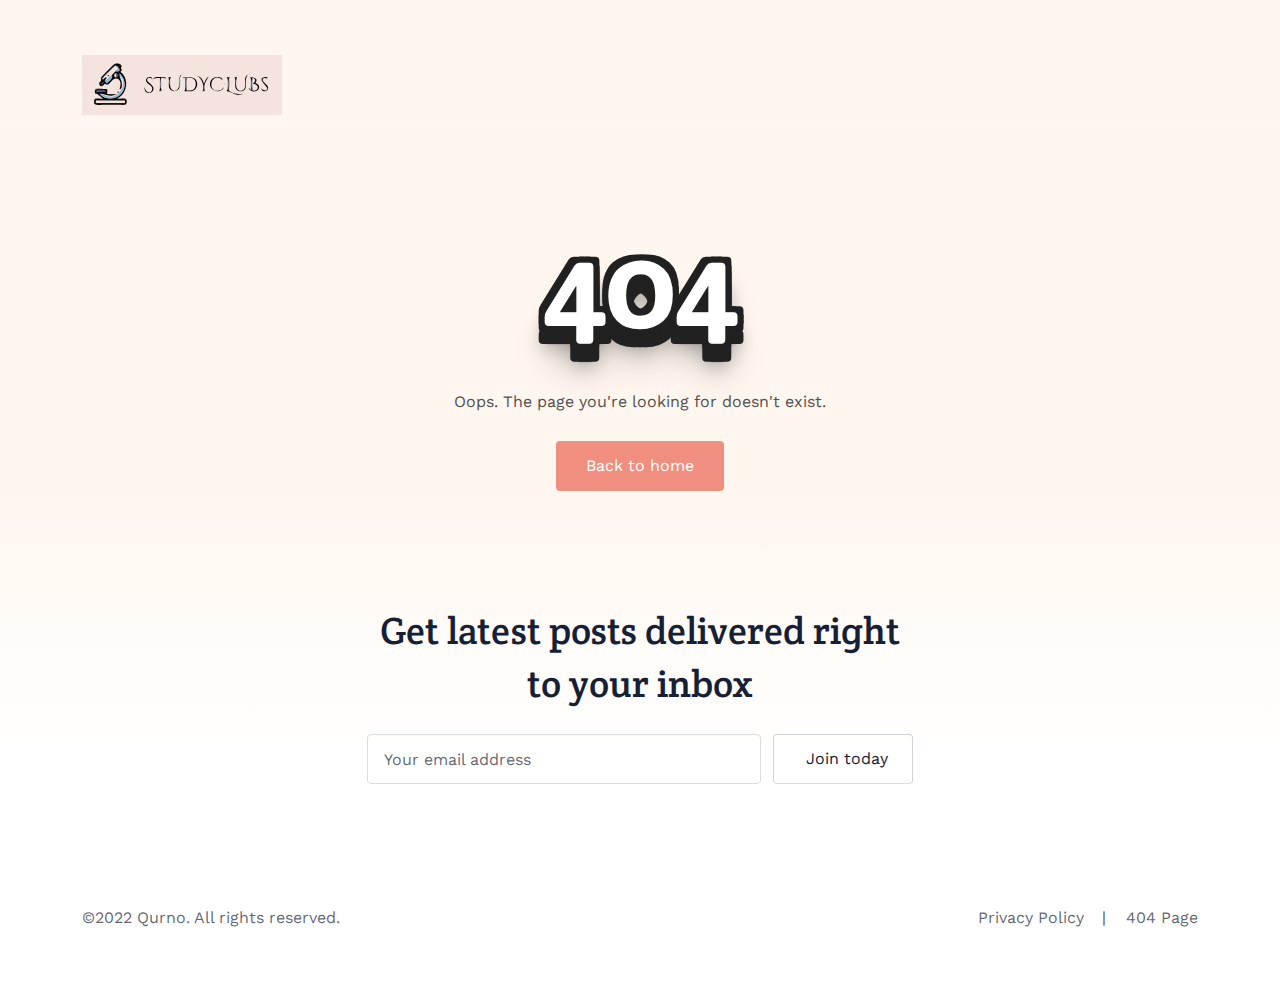
<file: 404-page.html>
<!DOCTYPE html>
<html lang="en-US">

<head>
    <meta charset="utf-8">
    <title>404 Page ― Studyclubs</title>

	<meta name="author" content="Kaushalendra">
	<meta name="viewport" content="width=device-width, initial-scale=1, maximum-scale=5">
	<meta name="description" content="Ncert solution and notes help the student and also question answer">
	
	<link rel="shortcut icon" href="assets/images/favicon.png" type="image/x-icon">
	
	<!-- CSS Plugins -->
	<link rel="preconnect" href="https://fonts.googleapis.com">
	<link rel="preconnect" href="https://fonts.gstatic.com" crossorigin>
	<link href="https://fonts.googleapis.com/css2?family=Crete+Round&family=Work+Sans:wght@500;600&display=swap"
	    rel="stylesheet">
	    
	<link rel="stylesheet" href="https://unpkg.com/boxicons@2.1.2/css/boxicons.min.css" />
	<link rel="stylesheet" href="assets/css/bootstrap.min.css">
	
	<!-- Main Stylesheet -->
	<link rel="stylesheet" href="assets/css/style.css">
</head>

<body>

	<div class="header-height-fix"></div>
	<header class="header-nav">
  		<div class="container">
    		<div class="row">
      			<div class="col-12">
        			<nav class="navbar navbar-expand-lg navbar-light p-0">
          				<!-- logo -->
          				<a class="navbar-brand font-weight-bold mb-0" href="index.html" title="Qurno">
            				<img class="img-fluid" width="200" height="35" src="assets/images/logo.svg" alt="Studyclubs">
          				</a>

        			</nav>
      			</div>
    		</div>
  		</div>
	</header>




    <section class="section-sm pb-0">
        <div class="container">
            <div class="row">
                <div class="col-12">
                    <div class="text-center">
                        <h1 class="page-not-found-title">404</h1>
                        <p class="mb-4">Oops. The page you're looking for doesn't exist.</p>
                        <a href="index.html" class="btn btn-primary">Back to home</a>
                    </div>
                </div>
            </div>
        </div>
    </section>


    <!-- start of footer -->
    <footer>
        <div class="container">
            <div class="section">
                <div class="row justify-content-center align-items-center">
                    <div class="col-xl-6 col-lg-8 col-md-10">
                        <!-- newsletter block -->
                        <div class="newsletter-block">
                            <h2 class="section-title text-center mb-4">Get latest posts delivered right to your inbox
                            </h2>
                            <form action="#!" method="post" novalidate>
                                <div class="input-group flex-column flex-sm-row flex-nowrap flex-sm-nowrap">
                                    <input type="email" name="email"
                                        class="form-control required email w-auto text-center text-sm-start"
                                        placeholder="Your email address" aria-label="Subscription" required>
                                    <div class="input-group-append d-flex d-sm-inline-block mt-2 mt-sm-0 ms-0 w-auto">
                                        <button type="submit" name="subscribe" id="mc-embedded-subscribe"
                                            class="input-group-text w-100 justify-content-center"
                                            aria-label="Subscription Button"><i class="ti ti-user-plus me-2"></i> Join
                                            today</button>
                                    </div>
                                </div>
                            </form>
                        </div>
                        <!-- newsletter block -->
                    </div>
                </div>
            </div>
            <div class="pb-5">
                <div class="row g-2 g-lg-4 align-items-center">
                    <div class="col-lg-6 text-center text-lg-start">
                        <p class="mb-0 copyright-text content">&copy;2022 Qurno. All rights reserved.</p>
                    </div>
                    <div class="col-lg-6 text-center text-lg-end">
                        <ul class="list-inline footer-menu">
                            <li class="list-inline-item m-0"><a href="privacy.html">Privacy Policy</a></li>
                            <li class="list-inline-item m-0"><a href="404-page.html">404 Page</a></li>
                        </ul>
                    </div>
                </div>
            </div>
        </div>
    </footer>
    <!-- end of footer -->





    <!-- JS Plugins -->
    <script src="assets/js/jquery.min.js"></script>
    <script src="assets/js/bootstrap.min.js"></script>
    <script src="assets/js/lightense.min.js"></script>

    <!-- Main Script -->
    <script src="assets/js/script.js"></script>

</body>

</html>
</file>
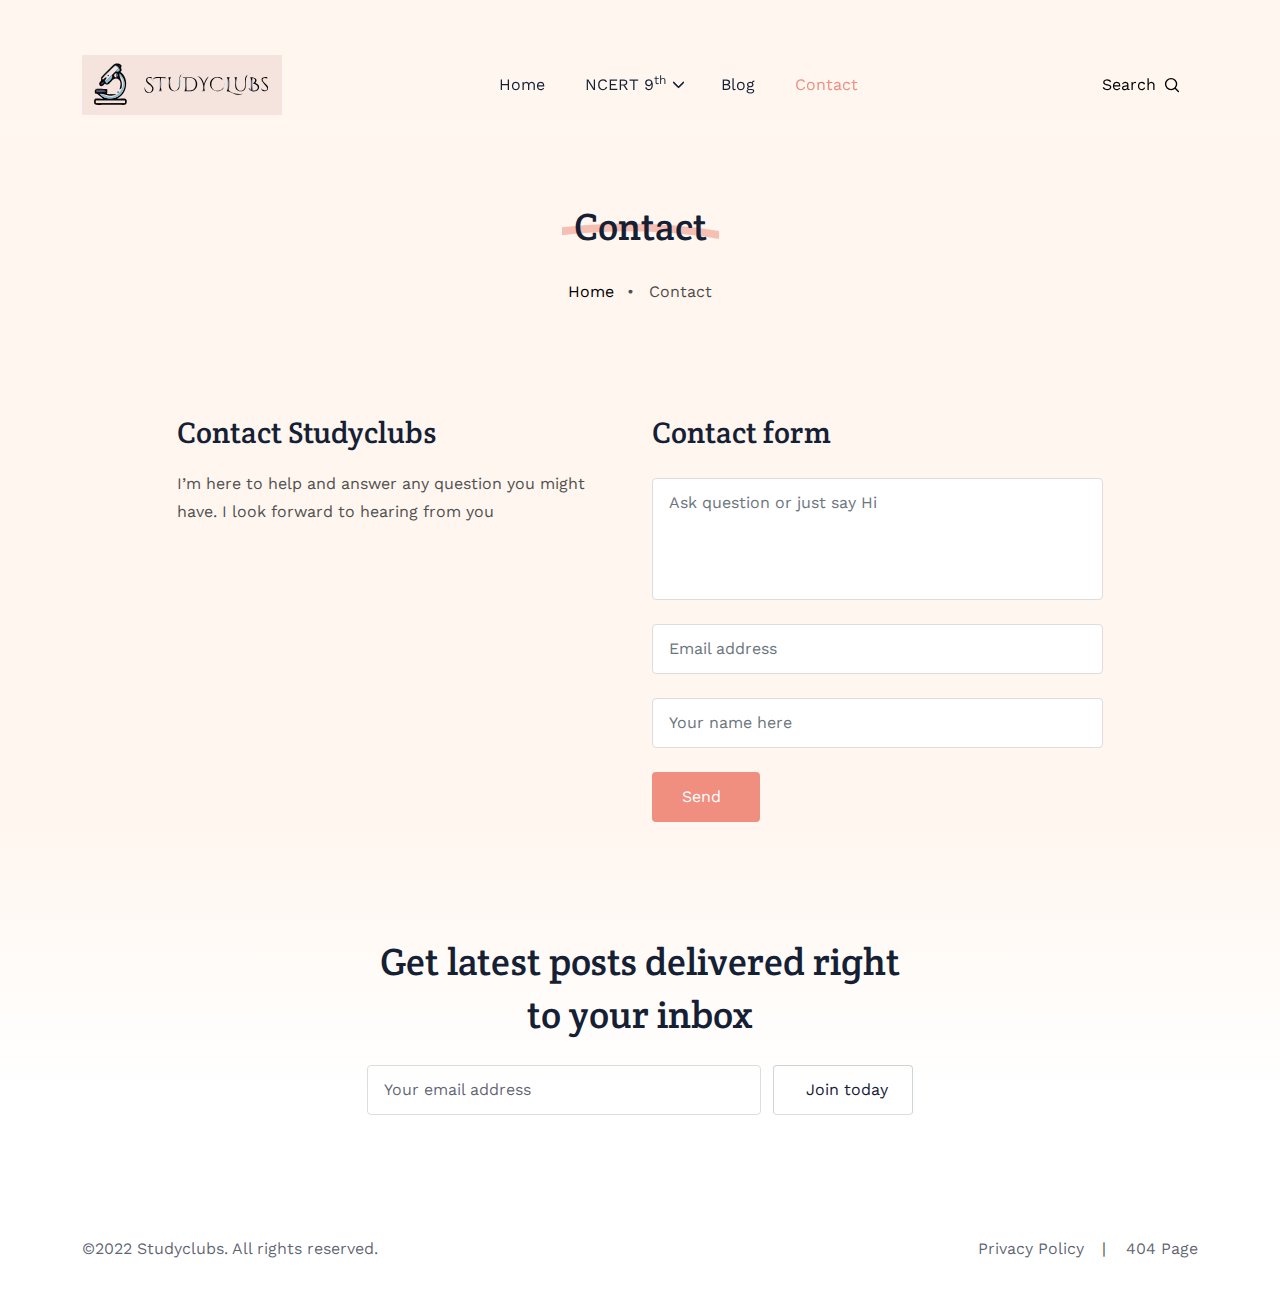
<file: contact.html>
<!DOCTYPE html>
<html lang="en-US">

<head>
    <meta charset="utf-8">
    <title>Studyclubs  |  Home</title>

    <meta name="author" content="Kaushalendra">
    <meta name="viewport" content="width=device-width, initial-scale=1, maximum-scale=5">
    <meta name="description" content="Ncert solution and notes help the student and also question answer">

    <link rel="shortcut icon" href="assets/images/favicon.png" type="image/x-icon">

    <!-- CSS Plugins -->
    <link rel="preconnect" href="https://fonts.googleapis.com">
    <link rel="preconnect" href="https://fonts.gstatic.com" crossorigin>
    <link href="https://fonts.googleapis.com/css2?family=Crete+Round&family=Work+Sans:wght@500;600&display=swap"
        rel="stylesheet">
        
    <link rel="stylesheet" href="https://unpkg.com/boxicons@2.1.2/css/boxicons.min.css" />
    <link rel="stylesheet" href="assets/css/bootstrap.min.css">

    <!-- Main Stylesheet -->
    <link rel="stylesheet" href="assets/css/style.css">
</head>

<body>



	<div class="header-height-fix"></div>
	<header class="header-nav">
  		<div class="container">
    		<div class="row">
      			<div class="col-12">
        			<nav class="navbar navbar-expand-lg navbar-light p-0">
          				<!-- logo -->
          				<a class="navbar-brand font-weight-bold mb-0" href="index.html" title="Qurno">
            				<img class="img-fluid" width="200" height="35" src="assets/images/logo.svg" alt="Studyclubs">
          				</a>

          				<button class="search-toggle d-inline-block d-lg-none ms-auto me-1 me-sm-3" data-toggle="search" aria-label="Search Toggle">
            				<span>Search</span>
            				<svg width="22" height="22" stroke-width="1.5" viewBox="0 0 24 24" fill="none" xmlns="http://www.w3.org/2000/svg"><path d="M15.5 15.5L19 19" stroke="currentColor" stroke-linecap="round" stroke-linejoin="round"/><path d="M5 11C5 14.3137 7.68629 17 11 17C12.6597 17 14.1621 16.3261 15.2483 15.237C16.3308 14.1517 17 12.654 17 11C17 7.68629 14.3137 5 11 5C7.68629 5 5 7.68629 5 11Z" stroke="currentColor" stroke-linecap="round" stroke-linejoin="round"/></svg>
          				</button>

          				<button class="navbar-toggler" type="button" data-bs-toggle="collapse" data-bs-target="#navHeader" aria-controls="navHeader" aria-expanded="false" aria-label="Toggle navigation">
            				<i class="bx bx-menu d-inline"></i>
            				<i class="bx bx-window-close d-none"></i>
          				</button>

          				<div class="collapse navbar-collapse" id="navHeader">
            				<ul class="navbar-nav mx-auto">
              					<li class="nav-item">
                					<a class="nav-link" href="index.html">Home</a>
              					</li>
				              	<li class="nav-item dropdown">
				                	<a class="nav-link dropdown-toggle" id="navbarDropdown" role="button" data-bs-toggle="dropdown" aria-expanded="false">NCERT 9<sup>th</sup></a>
				                	<ul class="dropdown-menu" aria-labelledby="navbarDropdown">
				                		<li><a class="dropdown-item" href="science.html#phy">Physics</a></li>
				                		<li><a class="dropdown-item" href="science.html#bio">Biology</a></li>
				                		<li><a class="dropdown-item" href="science.html#chem">Chemistry</a></li>
				                		<li><a class="dropdown-item" href="english.html#beehive">Beehive</a></li>
				                		<li><a class="dropdown-item" href="ssc.html#history">History</a></li>
				                		<li><a class="dropdown-item" href="ssc.html#geography">Geography</a></li>
				                		<li><a class="dropdown-item" href="ssc.html#economy">Economics</a></li>
				                		<li><a class="dropdown-item" href="ssc.html#civis">Political Sci.</a></li>
				                		<li><a class="dropdown-item" href="english.html#moments">Moments</a></li>
				              		</ul>
				              	</li>
				              	<li class="nav-item @@blog">
				              		<a class="nav-link" href="">Blog</a>
				              	</li>
				              	<li class="nav-item active">
				              		<a class="nav-link" href="contact.html">Contact</a>
				              	</li>
            				</ul>
            
            				<div class="navbar-right d-none d-lg-inline-block">
              					<ul class="social-links list-unstyled list-inline">
                					<li class="list-inline-item ms-4 d-none d-lg-inline-block">
                  						<button class="search-toggle" data-toggle="search" aria-label="Search Toggle">
                    						<span>Search</span>
                    						<svg width="22" height="22" stroke-width="1.5" viewBox="0 0 24 24" fill="none" xmlns="http://www.w3.org/2000/svg"><path d="M15.5 15.5L19 19" stroke="currentColor" stroke-linecap="round" stroke-linejoin="round"/><path d="M5 11C5 14.3137 7.68629 17 11 17C12.6597 17 14.1621 16.3261 15.2483 15.237C16.3308 14.1517 17 12.654 17 11C17 7.68629 14.3137 5 11 5C7.68629 5 5 7.68629 5 11Z" stroke="currentColor" stroke-linecap="round" stroke-linejoin="round"/></svg>
                  						</button>
                					</li>
              					</ul>
            				</div>
          				</div>
        			</nav>
      			</div>
    		</div>
  		</div>
	</header>




	<div class="search-block">
	  	<div data-toggle="search-close">
	    	<span class="bx bx-window-close text-primary"></span>
	  	</div>
		

		
	  	<div class="mt-4 card-meta">
	    	<p class="h4 mb-3">See posts by tags</p>
	    	<ul class="card-meta-tag list-inline">
	      		<li class="list-inline-item me-1 mb-2">
	        		<a class="small" href="science.html#chem">Chemistry</a>
	      		</li>
	      		<li class="list-inline-item me-1 mb-2">
	        		<a class="small" href="science.html#phy">Physics</a>
	      		</li>
	      		<li class="list-inline-item me-1 mb-2">
	        		<a class="small" href="ssc.html#history">History</a>
	      		</li>
	      		<li class="list-inline-item me-1 mb-2">
	        		<a class="small" href="science.html#bio">Biology</a>
	      		</li>
	      		<li class="list-inline-item me-1 mb-2">
	        		<a class="small" href="english.html#moments">Moments</a>
	      		</li>
	      		<li class="list-inline-item me-1 mb-2">
	        		<a class="small" href="english.html#beehive">Beehive</a>
	      		</li>
	      		<li class="list-inline-item me-1 mb-2">
	      			<a class="small" href="ssc.html#economy">Economics</a>
	      		</li>
	      		<li class="list-inline-item me-1 mb-2">
	      			<a class="small" href="ssc.html#civis">Political Sci.</a>
	      		</li>
	      		<li class="list-inline-item me-1 mb-2">
	      			<a class="small" href="ssc.html#geography">Geography</a>
	      		</li>
	      		<br><br>
	      		<li class="list-inline-item me-1 mb-2">
	      			<a class="small" href="">Coming Soon</a>
	      		</li>
	    	</ul>
	  	</div>
	</div>







	
	<section class="page-header section-sm">
	  	<div class="container">
		    <div class="row">
		      	<div class="col-lg-12 text-center">
			        <h1 class="section-title h2 mb-3">
			          	<span>Contact</span>
			        </h1>
			        <ul class="list-inline breadcrumb-menu mb-3">
			          	<li class="list-inline-item"><a href="index.html"><i class="ti ti-home"></i>  <span>Home</span></a></li>
			          	<li class="list-inline-item">• &nbsp; <a href="contact.html"><span>Contact</span></a></li>
			        </ul>
		      	</div>
		    </div>
	  	</div>
	</section>
	
	<section>
	  	<div class="container">
	    	<div class="row gy-5 justify-content-center">
	      
	      		<div class="col-lg-5 col-md-10 ms-lg-auto me-lg-0 me-auto">
	        		<div class="mb-5">
	          			<h2 class="h3 mb-3">Contact Studyclubs</h2>
	          			<p class="mb-0">I&rsquo;m here to help and answer any question you might have. I look forward to hearing from you</p>
	        		</div>
	      		</div>
	      
	      		<div class="col-lg-5 me-lg-auto ms-lg-0 ms-auto">
	        		<h2 class="h3 mb-4">Contact form</h2>
	
	        		<form class="row g-4" action="" method="post">
	          			<div class="col-md-12">
	            			<textarea class="form-control" placeholder="Ask question or just say Hi" rows="4" name="message" required></textarea>
	          			</div>
	          			<div class="col-md-12">
	            			<input type="email" class="form-control" placeholder="Email address" name="email" required>
	          			</div>
	          			<div class="col-md-12">
	            			<input type="text" class="form-control" placeholder="Your name here" name="name" required>
	          			</div>
	          			<div class="col-12">
	            			<button type="submit" class="btn btn-primary" aria-label="Send Message">Send <i class="ti ti-brand-telegram ms-1"></i></button>
	          			</div>
	        		</form>
	      		</div>
	      
	    	</div>
	  	</div>
	</section>










	<!-- start of footer -->
	<footer>
	  	<div class="container">
	    	<div class="section">
	      		<div class="row justify-content-center align-items-center">
	        		<div class="col-xl-6 col-lg-8 col-md-10">
	          			<!-- newsletter block -->
	          			<div class="newsletter-block">
	            			<h2 class="section-title text-center mb-4">Get latest posts delivered right to your inbox</h2>
	            			<form action="" method="post" novalidate>
	              				<div class="input-group flex-column flex-sm-row flex-nowrap flex-sm-nowrap">
	                				<input type="email" name="email" class="form-control required email w-auto text-center text-sm-start" placeholder="Your email address" aria-label="Subscription" required>
	                				<div class="input-group-append d-flex d-sm-inline-block mt-2 mt-sm-0 ms-0 w-auto">
	                  					<button type="submit" name="subscribe" id="mc-embedded-subscribe" class="input-group-text w-100 justify-content-center" aria-label="Subscription Button"><i class="ti ti-user-plus me-2"></i> Join today</button>
	                				</div>
	              				</div>
	            			</form>
	          			</div>
	          			<!-- newsletter block -->
	        		</div>
	      		</div>
	    	</div>
	    	<div class="pb-5">
	      		<div class="row g-2 g-lg-4 align-items-center">
	        		<div class="col-lg-6 text-center text-lg-start">
	          			<p class="mb-0 copyright-text content">&copy;2022 Studyclubs. All rights reserved.</p>
	        		</div>
	        		<div class="col-lg-6 text-center text-lg-end">
	          			<ul class="list-inline footer-menu">
	            			<li class="list-inline-item m-0"><a href="">Privacy Policy</a></li>
	            			<li class="list-inline-item m-0"><a href="404-page.html">404 Page</a></li>
	          			</ul>
	        		</div>
	      		</div>
	    	</div>
	  	</div>
	</footer>
	<!-- end of footer -->



    <!-- JS Plugins -->
    <script src="assets/js/jquery.min.js"></script>
    <script src="assets/js/bootstrap.min.js"></script>
    <script src="assets/js/lightense.min.js"></script>
    
    <!-- Main Script -->
    <script src="assets/js/script.js"></script>

</body>

</html>
</file>
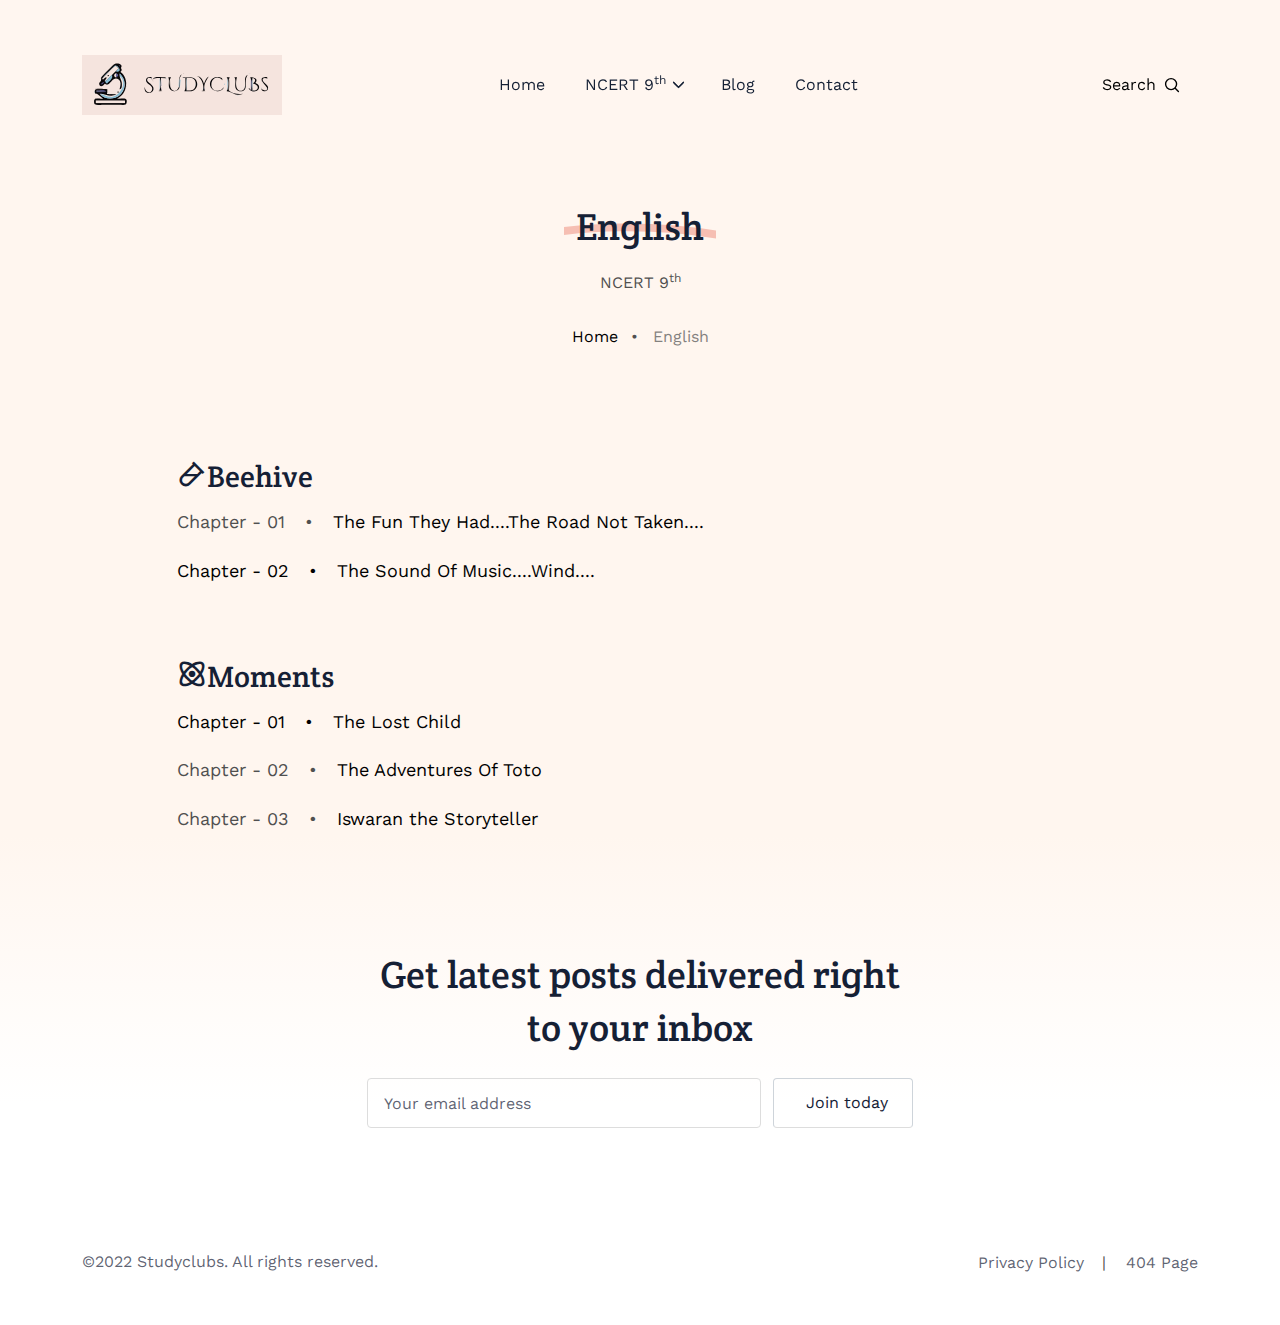
<file: english.html>
<!DOCTYPE html>
<html lang="en-US">

<head>
    <meta charset="utf-8">
    <title>English NCERT 9 ― Studyclubs</title>

    <meta name="author" content="Kaushalendra">
    <meta name="viewport" content="width=device-width, initial-scale=1, maximum-scale=5">
    <meta name="description" content="Ncert solution and notes help the student and also question answer">

    <link rel="shortcut icon" href="assets/images/favicon.png" type="image/x-icon">

    <!-- CSS Plugins -->
    <link rel="preconnect" href="https://fonts.googleapis.com">
    <link rel="preconnect" href="https://fonts.gstatic.com" crossorigin>
    <link href="https://fonts.googleapis.com/css2?family=Crete+Round&family=Work+Sans:wght@500;600&display=swap"
        rel="stylesheet">
        
    <link rel="stylesheet" href="https://unpkg.com/boxicons@2.1.2/css/boxicons.min.css" />
    <link rel="stylesheet" href="assets/css/bootstrap.min.css">

    <!-- Main Stylesheet -->
    <link rel="stylesheet" href="assets/css/style.css">
</head>

<body>



	<div class="header-height-fix"></div>
	<header class="header-nav">
  		<div class="container">
    		<div class="row">
      			<div class="col-12">
        			<nav class="navbar navbar-expand-lg navbar-light p-0">
          				<!-- logo -->
          				<a class="navbar-brand font-weight-bold mb-0" href="index.html" title="Qurno">
            				<img class="img-fluid" width="200" height="35" src="assets/images/logo.svg" alt="Studyclubs">
          				</a>

          				<button class="search-toggle d-inline-block d-lg-none ms-auto me-1 me-sm-3" data-toggle="search" aria-label="Search Toggle">
            				<span>Search</span>
            				<svg width="22" height="22" stroke-width="1.5" viewBox="0 0 24 24" fill="none" xmlns="http://www.w3.org/2000/svg"><path d="M15.5 15.5L19 19" stroke="currentColor" stroke-linecap="round" stroke-linejoin="round"/><path d="M5 11C5 14.3137 7.68629 17 11 17C12.6597 17 14.1621 16.3261 15.2483 15.237C16.3308 14.1517 17 12.654 17 11C17 7.68629 14.3137 5 11 5C7.68629 5 5 7.68629 5 11Z" stroke="currentColor" stroke-linecap="round" stroke-linejoin="round"/></svg>
          				</button>

          				<button class="navbar-toggler" type="button" data-bs-toggle="collapse" data-bs-target="#navHeader" aria-controls="navHeader" aria-expanded="false" aria-label="Toggle navigation">
            				<i class="bx bx-menu d-inline"></i>
            				<i class="bx bx-window-close d-none"></i>
          				</button>

          				<div class="collapse navbar-collapse" id="navHeader">
            				<ul class="navbar-nav mx-auto">
              					<li class="nav-item">
                					<a class="nav-link" href="index.html">Home</a>
              					</li>
				              	<li class="nav-item dropdown">
				                	<a class="nav-link dropdown-toggle" id="navbarDropdown" role="button" data-bs-toggle="dropdown" aria-expanded="false">NCERT 9<sup>th</sup></a>
				                	<ul class="dropdown-menu" aria-labelledby="navbarDropdown">
				                		<li><a class="dropdown-item" href="science.html#phy">Physics</a></li>
				                		<li><a class="dropdown-item" href="science.html#bio">Biology</a></li>
				                		<li><a class="dropdown-item" href="science.html#chem">Chemistry</a></li>
				                		<li><a class="dropdown-item active" href="english.html#beehive">Beehive</a></li>
				                		<li><a class="dropdown-item" href="ssc.html#history">History</a></li>
				                		<li><a class="dropdown-item" href="ssc.html#geography">Geography</a></li>
				                		<li><a class="dropdown-item" href="ssc.html#economy">Economics</a></li>
				                		<li><a class="dropdown-item" href="ssc.html#civis">Political Sci.</a></li>
				                		<li><a class="dropdown-item active" href="english.html#moments">Moments</a></li>
				              		</ul>
				              	</li>
				              	<li class="nav-item @@blog">
				              		<a class="nav-link" href="">Blog</a>
				              	</li>
				              	<li class="nav-item @@contact">
				              		<a class="nav-link" href="contact.html">Contact</a>
				              	</li>
            				</ul>
            
            				<div class="navbar-right d-none d-lg-inline-block">
              					<ul class="social-links list-unstyled list-inline">
                					<li class="list-inline-item ms-4 d-none d-lg-inline-block">
                  						<button class="search-toggle" data-toggle="search" aria-label="Search Toggle">
                    						<span>Search</span>
                    						<svg width="22" height="22" stroke-width="1.5" viewBox="0 0 24 24" fill="none" xmlns="http://www.w3.org/2000/svg"><path d="M15.5 15.5L19 19" stroke="currentColor" stroke-linecap="round" stroke-linejoin="round"/><path d="M5 11C5 14.3137 7.68629 17 11 17C12.6597 17 14.1621 16.3261 15.2483 15.237C16.3308 14.1517 17 12.654 17 11C17 7.68629 14.3137 5 11 5C7.68629 5 5 7.68629 5 11Z" stroke="currentColor" stroke-linecap="round" stroke-linejoin="round"/></svg>
                  						</button>
                					</li>
              					</ul>
            				</div>
          				</div>
        			</nav>
      			</div>
    		</div>
  		</div>
	</header>




	<div class="search-block">
	  	<div data-toggle="search-close">
	    	<span class="bx bx-window-close text-primary"></span>
	  	</div>
	
	  	<div class="mt-4 card-meta">
	    	<p class="h4 mb-3">See posts by tags</p>
	    	<ul class="card-meta-tag list-inline">
	      		<li class="list-inline-item me-1 mb-2">
	        		<a class="small" href="science.html#chem">Chemistry</a>
	      		</li>
	      		<li class="list-inline-item me-1 mb-2">
	        		<a class="small" href="science.html#phy">Physics</a>
	      		</li>
	      		<li class="list-inline-item me-1 mb-2">
	        		<a class="small" href="ssc.html#history">History</a>
	      		</li>
	      		<li class="list-inline-item me-1 mb-2">
	        		<a class="small" href="science.html#bio">Biology</a>
	      		</li>
	      		<li class="list-inline-item me-1 mb-2">
	        		<a class="small" href="#moments">Moments</a>
	      		</li>
	      		<li class="list-inline-item me-1 mb-2">
	        		<a class="small" href="#beehive">Beehive</a>
	      		</li>
	      		<li class="list-inline-item me-1 mb-2">
	      			<a class="small" href="ssc.html#economy">Economics</a>
	      		</li>
	      		<li class="list-inline-item me-1 mb-2">
	      			<a class="small" href="ssc.html#civis">Political Sci.</a>
	      		</li>
	      		<li class="list-inline-item me-1 mb-2">
	      			<a class="small" href="ssc.html#geography">Geography</a>
	      		</li>
	      		<br><br>
	      		<li class="list-inline-item me-1 mb-2">
	      			<a class="small" href="">Coming Soon</a>
	      		</li>
	    	</ul>
	  	</div>
	</div>







	<section class="page-header section-sm">
	  	<div class="container">
	    	<div class="row">
	      		<div class="col-lg-12 text-center">
	        		<h1 class="section-title h2 mb-3">
	          			<span>English</span>
	        		</h1>
	        		<p>NCERT 9<sup>th</sup></p>
	        		<ul class="list-inline breadcrumb-menu mb-3">
	          			<li class="list-inline-item"><a href="index.html"><i class="ti ti-home"></i>  <span>Home</span></a></li>
	          			<li class="list-inline-item">• &nbsp; <a><span>English</span></a></li>
	        		</ul>
	      		</div>
	    	</div>
	  	</div>
	</section>

	<section>
	  	<div class="container">
	    	<div class="row">
	      		<div class="col-lg-10 mx-auto">
	        		<div class="archive-block">
			            <h3 id="beehive"><i class="bx bx-vial"></i>Beehive</h3>
			            <p class="archive-post-item">Chapter - 01<span>•</span><a href="">The Fun They Had....</a><a href="">The Road Not Taken....</p>
			            <p class="archive-post-item">Chapter - 02<span>•</span><a href="">The Sound Of Music....</a><a href="">Wind....</p>
			            <!--<p class="archive-post-item">Chapter - 03<span>•</span><a href=""></a></p>
			            <p class="archive-post-item">Chapter - 04<span>•</span><a href=""></a></p>-->
						
						<br><br>
						
			            <h3 id="moments"><i class="bx bx-atom"></i>Moments</h3>
			            <p class="archive-post-item">Chapter - 01<span>•</span><a href="">The Lost Child</a></p>
			            <p class="archive-post-item">Chapter - 02<span>•</span><a href="">The Adventures Of Toto</a></p>
			            <p class="archive-post-item">Chapter - 03<span>•</span><a href="">Iswaran the Storyteller</a></p>
			            <!--<p class="archive-post-item">Chapter - 04<span>•</span><a href=""></a></p>
			            <p class="archive-post-item">Chapter - 05<span>•</span><a href=""></a></p>-->

	        		</div>
	      		</div>
	    	</div>
	  	</div>
	</section>















	<!-- start of footer -->
	<footer>
	  	<div class="container">
	    	<div class="section">
	      		<div class="row justify-content-center align-items-center">
	        		<div class="col-xl-6 col-lg-8 col-md-10">
	          			<!-- newsletter block -->
	          			<div class="newsletter-block">
	            			<h2 class="section-title text-center mb-4">Get latest posts delivered right to your inbox</h2>
	            			<form action="" method="post" novalidate>
	              				<div class="input-group flex-column flex-sm-row flex-nowrap flex-sm-nowrap">
	                				<input type="email" name="email" class="form-control required email w-auto text-center text-sm-start" placeholder="Your email address" aria-label="Subscription" required>
	                				<div class="input-group-append d-flex d-sm-inline-block mt-2 mt-sm-0 ms-0 w-auto">
	                  					<button type="submit" name="subscribe" id="mc-embedded-subscribe" class="input-group-text w-100 justify-content-center" aria-label="Subscription Button"><i class="ti ti-user-plus me-2"></i> Join today</button>
	                				</div>
	              				</div>
	            			</form>
	          			</div>
	          			<!-- newsletter block -->
	        		</div>
	      		</div>
	    	</div>
	    	<div class="pb-5">
	      		<div class="row g-2 g-lg-4 align-items-center">
	        		<div class="col-lg-6 text-center text-lg-start">
	          			<p class="mb-0 copyright-text content">&copy;2022 Studyclubs. All rights reserved.</p>
	        		</div>
	        		<div class="col-lg-6 text-center text-lg-end">
	          			<ul class="list-inline footer-menu">
	            			<li class="list-inline-item m-0"><a href="">Privacy Policy</a></li>
	            			<li class="list-inline-item m-0"><a href="404-page.html">404 Page</a></li>
	          			</ul>
	        		</div>
	      		</div>
	    	</div>
	  	</div>
	</footer>
	<!-- end of footer -->








    <!-- JS Plugins -->
    <script src="assets/js/jquery.min.js"></script>
    <script src="assets/js/bootstrap.min.js"></script>
    <script src="assets/js/lightense.min.js"></script>

    <!-- Main Script -->
    <script src="assets/js/script.js"></script>


</body>

</html>
</file>
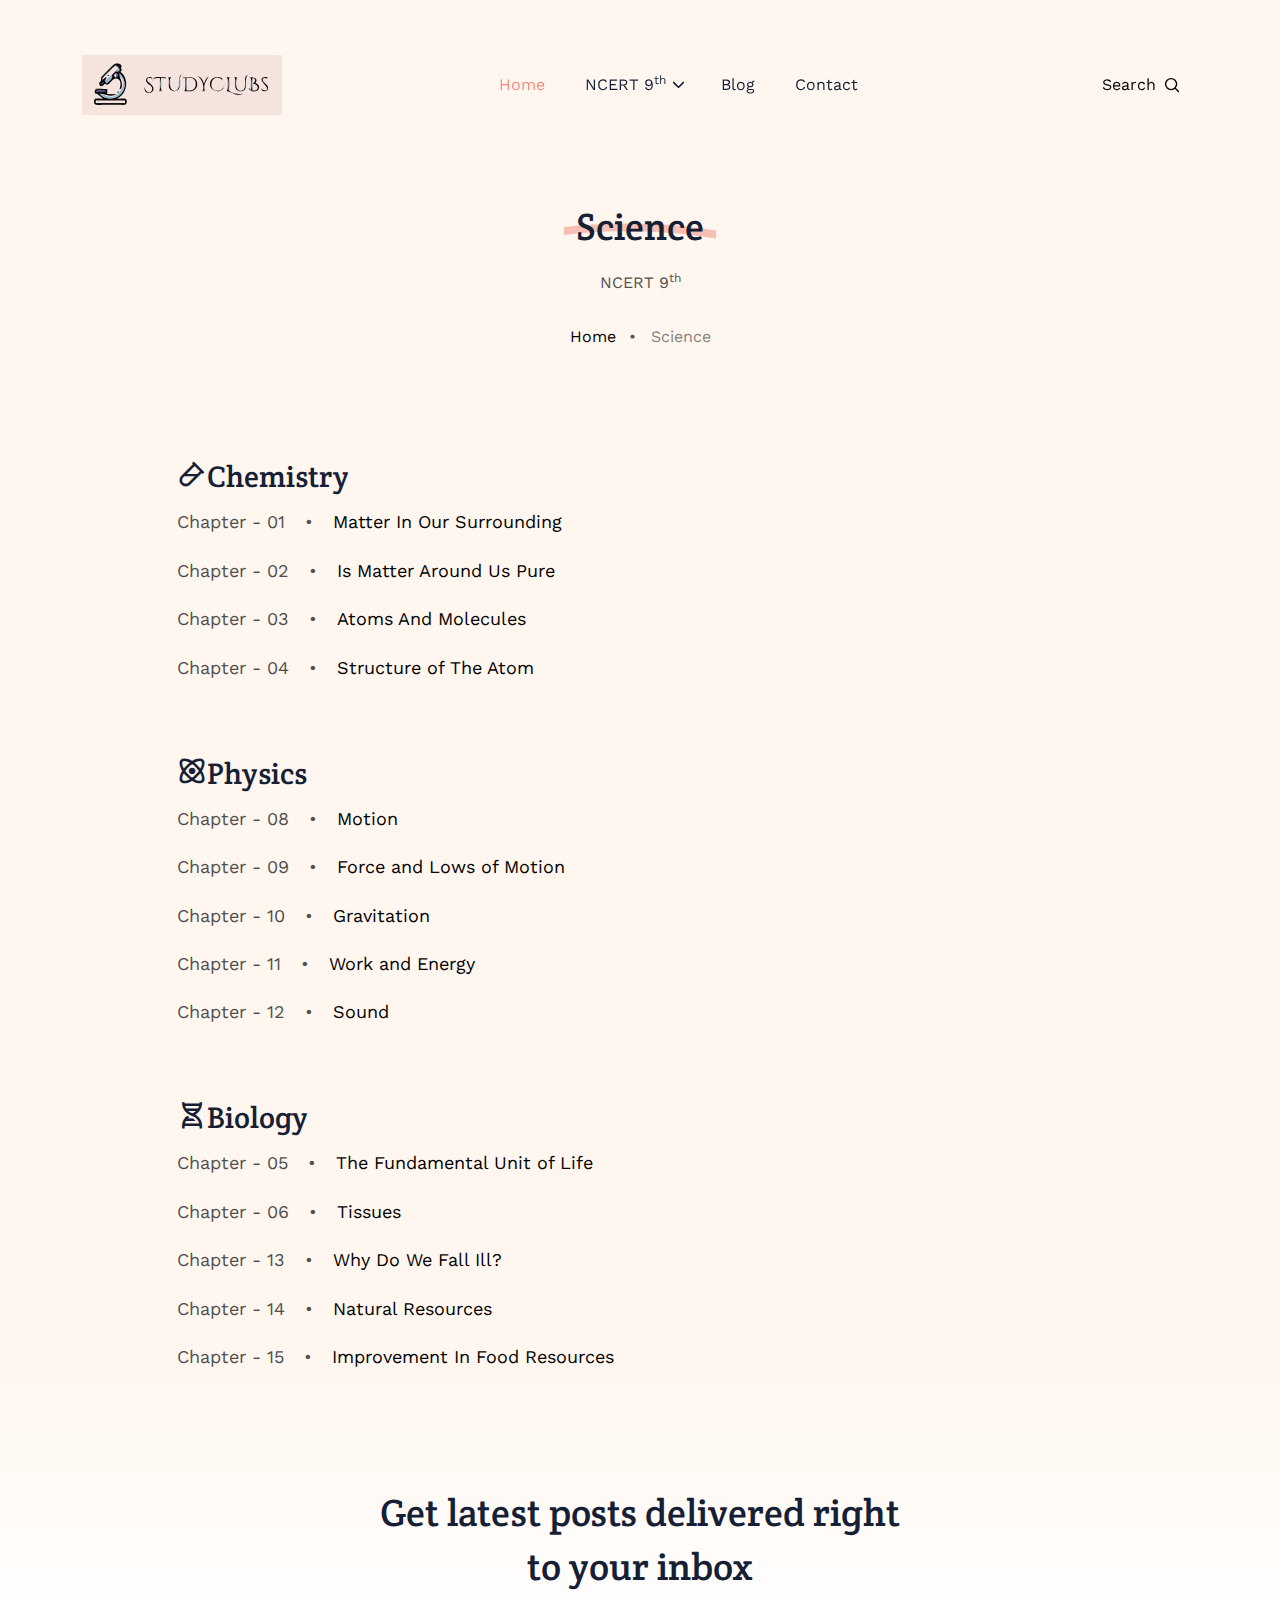
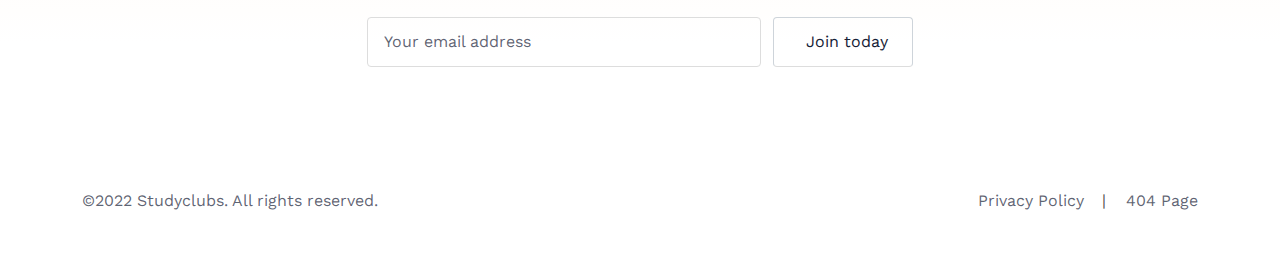
<file: science.html>
<!DOCTYPE html>
<html lang="en-US">

<head>
    <meta charset="utf-8">
    <title>Studyclubs  |  Home</title>

    <meta name="author" content="Kaushalendra">
    <meta name="viewport" content="width=device-width, initial-scale=1, maximum-scale=5">
    <meta name="description" content="Ncert solution and notes help the student and also question answer">

    <link rel="shortcut icon" href="assets/images/favicon.png" type="image/x-icon">

    <!-- CSS Plugins -->
    <link rel="preconnect" href="https://fonts.googleapis.com">
    <link rel="preconnect" href="https://fonts.gstatic.com" crossorigin>
    <link href="https://fonts.googleapis.com/css2?family=Crete+Round&family=Work+Sans:wght@500;600&display=swap"
        rel="stylesheet">
        
    <link rel="stylesheet" href="https://unpkg.com/boxicons@2.1.2/css/boxicons.min.css" />
    <link rel="stylesheet" href="assets/css/bootstrap.min.css">

    <!-- Main Stylesheet -->
    <link rel="stylesheet" href="assets/css/style.css">
</head>

<body>



	<div class="header-height-fix"></div>
	<header class="header-nav">
  		<div class="container">
    		<div class="row">
      			<div class="col-12">
        			<nav class="navbar navbar-expand-lg navbar-light p-0">
          				<!-- logo -->
          				<a class="navbar-brand font-weight-bold mb-0" href="index.html" title="Qurno">
            				<img class="img-fluid" width="200" height="35" src="assets/images/logo.svg" alt="Studyclubs">
          				</a>

          				<button class="search-toggle d-inline-block d-lg-none ms-auto me-1 me-sm-3" data-toggle="search" aria-label="Search Toggle">
            				<span>Search</span>
            				<svg width="22" height="22" stroke-width="1.5" viewBox="0 0 24 24" fill="none" xmlns="http://www.w3.org/2000/svg"><path d="M15.5 15.5L19 19" stroke="currentColor" stroke-linecap="round" stroke-linejoin="round"/><path d="M5 11C5 14.3137 7.68629 17 11 17C12.6597 17 14.1621 16.3261 15.2483 15.237C16.3308 14.1517 17 12.654 17 11C17 7.68629 14.3137 5 11 5C7.68629 5 5 7.68629 5 11Z" stroke="currentColor" stroke-linecap="round" stroke-linejoin="round"/></svg>
          				</button>

          				<button class="navbar-toggler" type="button" data-bs-toggle="collapse" data-bs-target="#navHeader" aria-controls="navHeader" aria-expanded="false" aria-label="Toggle navigation">
            				<i class="bx bx-menu d-inline"></i>
            				<i class="bx bx-window-close d-none"></i>
          				</button>

          				<div class="collapse navbar-collapse" id="navHeader">
            				<ul class="navbar-nav mx-auto">
              					<li class="nav-item active">
                					<a class="nav-link" href="index.html">Home</a>
              					</li>
				              	<li class="nav-item dropdown">
				                	<a class="nav-link dropdown-toggle" id="navbarDropdown" role="button" data-bs-toggle="dropdown" aria-expanded="false">NCERT 9<sup>th</sup></a>
				                	<ul class="dropdown-menu" aria-labelledby="navbarDropdown">
				                		<li><a class="dropdown-item" href="">Physics</a></li>
				                		<li><a class="dropdown-item" href="">Biology</a></li>
				                		<li><a class="dropdown-item" href="">Chemistry</a></li>
				                		<li><a class="dropdown-item" href="">Beehive</a></li>
				                		<li><a class="dropdown-item" href="">History</a></li>
				                		<li><a class="dropdown-item" href="">Geography</a></li>
				                		<li><a class="dropdown-item" href="">Economics</a></li>
				                		<li><a class="dropdown-item" href="">Civis</a></li>
				                		<li><a class="dropdown-item" href="">Momments</a></li>
				              		</ul>
				              	</li>
				              	<li class="nav-item @@blog">
				              		<a class="nav-link" href="">Blog</a>
				              	</li>
				              	<li class="nav-item @@contact">
				              		<a class="nav-link" href="">Contact</a>
				              	</li>
            				</ul>
            
            				<div class="navbar-right d-none d-lg-inline-block">
              					<ul class="social-links list-unstyled list-inline">
                					<li class="list-inline-item ms-4 d-none d-lg-inline-block">
                  						<button class="search-toggle" data-toggle="search" aria-label="Search Toggle">
                    						<span>Search</span>
                    						<svg width="22" height="22" stroke-width="1.5" viewBox="0 0 24 24" fill="none" xmlns="http://www.w3.org/2000/svg"><path d="M15.5 15.5L19 19" stroke="currentColor" stroke-linecap="round" stroke-linejoin="round"/><path d="M5 11C5 14.3137 7.68629 17 11 17C12.6597 17 14.1621 16.3261 15.2483 15.237C16.3308 14.1517 17 12.654 17 11C17 7.68629 14.3137 5 11 5C7.68629 5 5 7.68629 5 11Z" stroke="currentColor" stroke-linecap="round" stroke-linejoin="round"/></svg>
                  						</button>
                					</li>
              					</ul>
            				</div>
          				</div>
        			</nav>
      			</div>
    		</div>
  		</div>
	</header>




	<div class="search-block">
	  	<div data-toggle="search-close">
	    	<span class="bx bx-window-close text-primary"></span>
	  	</div>
	
	  	<div class="mt-4 card-meta">
	    	<p class="h4 mb-3">See posts by tags</p>
	    	<ul class="card-meta-tag list-inline">
	      		<li class="list-inline-item me-1 mb-2">
	        		<a class="small" href="">Chemistry</a>
	      		</li>
	      		<li class="list-inline-item me-1 mb-2">
	        		<a class="small" href="">Physics</a>
	      		</li>
	      		<li class="list-inline-item me-1 mb-2">
	        		<a class="small" href="">History</a>
	      		</li>
	      		<li class="list-inline-item me-1 mb-2">
	        		<a class="small" href="">Biology</a>
	      		</li>
	      		<li class="list-inline-item me-1 mb-2">
	        		<a class="small" href="">Momments</a>
	      		</li>
	      		<li class="list-inline-item me-1 mb-2">
	        		<a class="small" href="">Beehive</a>
	      		</li>
	      		<br><br>
	      		<li class="list-inline-item me-1 mb-2">
	      			<a class="small" href="">Coming Soon</a>
	      		</li>
	    	</ul>
	  	</div>
	</div>





	<section class="page-header section-sm">
	  	<div class="container">
	    	<div class="row">
	      		<div class="col-lg-12 text-center">
	        		<h1 class="section-title h2 mb-3">
	          			<span>Science</span>
	        		</h1>
	        		<p>NCERT 9<sup>th</sup></p>
	        		<ul class="list-inline breadcrumb-menu mb-3">
	          			<li class="list-inline-item"><a href="index.html"><i class="ti ti-home"></i>  <span>Home</span></a></li>
	          			<li class="list-inline-item">• &nbsp; <a><span>Science</span></a></li>
	        		</ul>
	      		</div>
	    	</div>
	  	</div>
	</section>

	<section>
	  	<div class="container">
	    	<div class="row">
	      		<div class="col-lg-10 mx-auto">
	        		<div class="archive-block">
			            <h3 id="chem"><i class="bx bx-vial"></i>Chemistry</h3>
			            <p class="archive-post-item">Chapter - 01<span>•</span><a href="">Matter In Our Surrounding</a></p>
			            <p class="archive-post-item">Chapter - 02<span>•</span><a href="">Is Matter Around Us Pure</a></p>
			            <p class="archive-post-item">Chapter - 03<span>•</span><a href="">Atoms And Molecules</a></p>
			            <p class="archive-post-item">Chapter - 04<span>•</span><a href="">Structure of The Atom</a></p>
						
						<br><br>
						
			            <h3 id="phy"><i class="bx bx-atom"></i>Physics</h3>
			            <p class="archive-post-item">Chapter - 08<span>•</span><a href="">Motion</a></p>
			            <p class="archive-post-item">Chapter - 09<span>•</span><a href="">Force and Lows of Motion</a></p>
			            <p class="archive-post-item">Chapter - 10<span>•</span><a href="">Gravitation</a></p>
			            <p class="archive-post-item">Chapter - 11<span>•</span><a href="">Work and Energy</a></p>
			            <p class="archive-post-item">Chapter - 12<span>•</span><a href="">Sound</a></p>
						
						<br><br>
						
			            <h3 id="bio"><i class="bx bx-dna"></i>Biology</h3>
			            <p class="archive-post-item">Chapter - 05<span>•</span><a href="">The Fundamental Unit of Life</a></p>
			            <p class="archive-post-item">Chapter - 06<span>•</span><a href="">Tissues</a></p>
			            <p class="archive-post-item">Chapter - 13<span>•</span><a href="">Why Do We Fall Ill?</a></p>
			            <p class="archive-post-item">Chapter - 14<span>•</span><a href="">Natural Resources</a></p>
			            <p class="archive-post-item">Chapter - 15<span>•</span><a href="">Improvement In Food Resources</a></p>
	        		</div>
	      		</div>
	    	</div>
	  	</div>
	</section>








	<!-- start of footer -->
	<footer>
	  	<div class="container">
	    	<div class="section">
	      		<div class="row justify-content-center align-items-center">
	        		<div class="col-xl-6 col-lg-8 col-md-10">
	          			<!-- newsletter block -->
	          			<div class="newsletter-block">
	            			<h2 class="section-title text-center mb-4">Get latest posts delivered right to your inbox</h2>
	            			<form action="" method="post" novalidate>
	              				<div class="input-group flex-column flex-sm-row flex-nowrap flex-sm-nowrap">
	                				<input type="email" name="email" class="form-control required email w-auto text-center text-sm-start" placeholder="Your email address" aria-label="Subscription" required>
	                				<div class="input-group-append d-flex d-sm-inline-block mt-2 mt-sm-0 ms-0 w-auto">
	                  					<button type="submit" name="subscribe" id="mc-embedded-subscribe" class="input-group-text w-100 justify-content-center" aria-label="Subscription Button"><i class="ti ti-user-plus me-2"></i> Join today</button>
	                				</div>
	              				</div>
	            			</form>
	          			</div>
	          			<!-- newsletter block -->
	        		</div>
	      		</div>
	    	</div>
	    	<div class="pb-5">
	      		<div class="row g-2 g-lg-4 align-items-center">
	        		<div class="col-lg-6 text-center text-lg-start">
	          			<p class="mb-0 copyright-text content">&copy;2022 Studyclubs. All rights reserved.</p>
	        		</div>
	        		<div class="col-lg-6 text-center text-lg-end">
	          			<ul class="list-inline footer-menu">
	            			<li class="list-inline-item m-0"><a href="">Privacy Policy</a></li>
	            			<li class="list-inline-item m-0"><a href="404-page.html">404 Page</a></li>
	          			</ul>
	        		</div>
	      		</div>
	    	</div>
	  	</div>
	</footer>
	<!-- end of footer -->








    <!-- JS Plugins -->
    <script src="assets/js/jquery.min.js"></script>
    <script src="assets/js/bootstrap.min.js"></script>
    <script src="assets/js/lightense.min.js"></script>

    <!-- Main Script -->
    <script src="assets/js/script.js"></script>


</body>

</html>
</file>
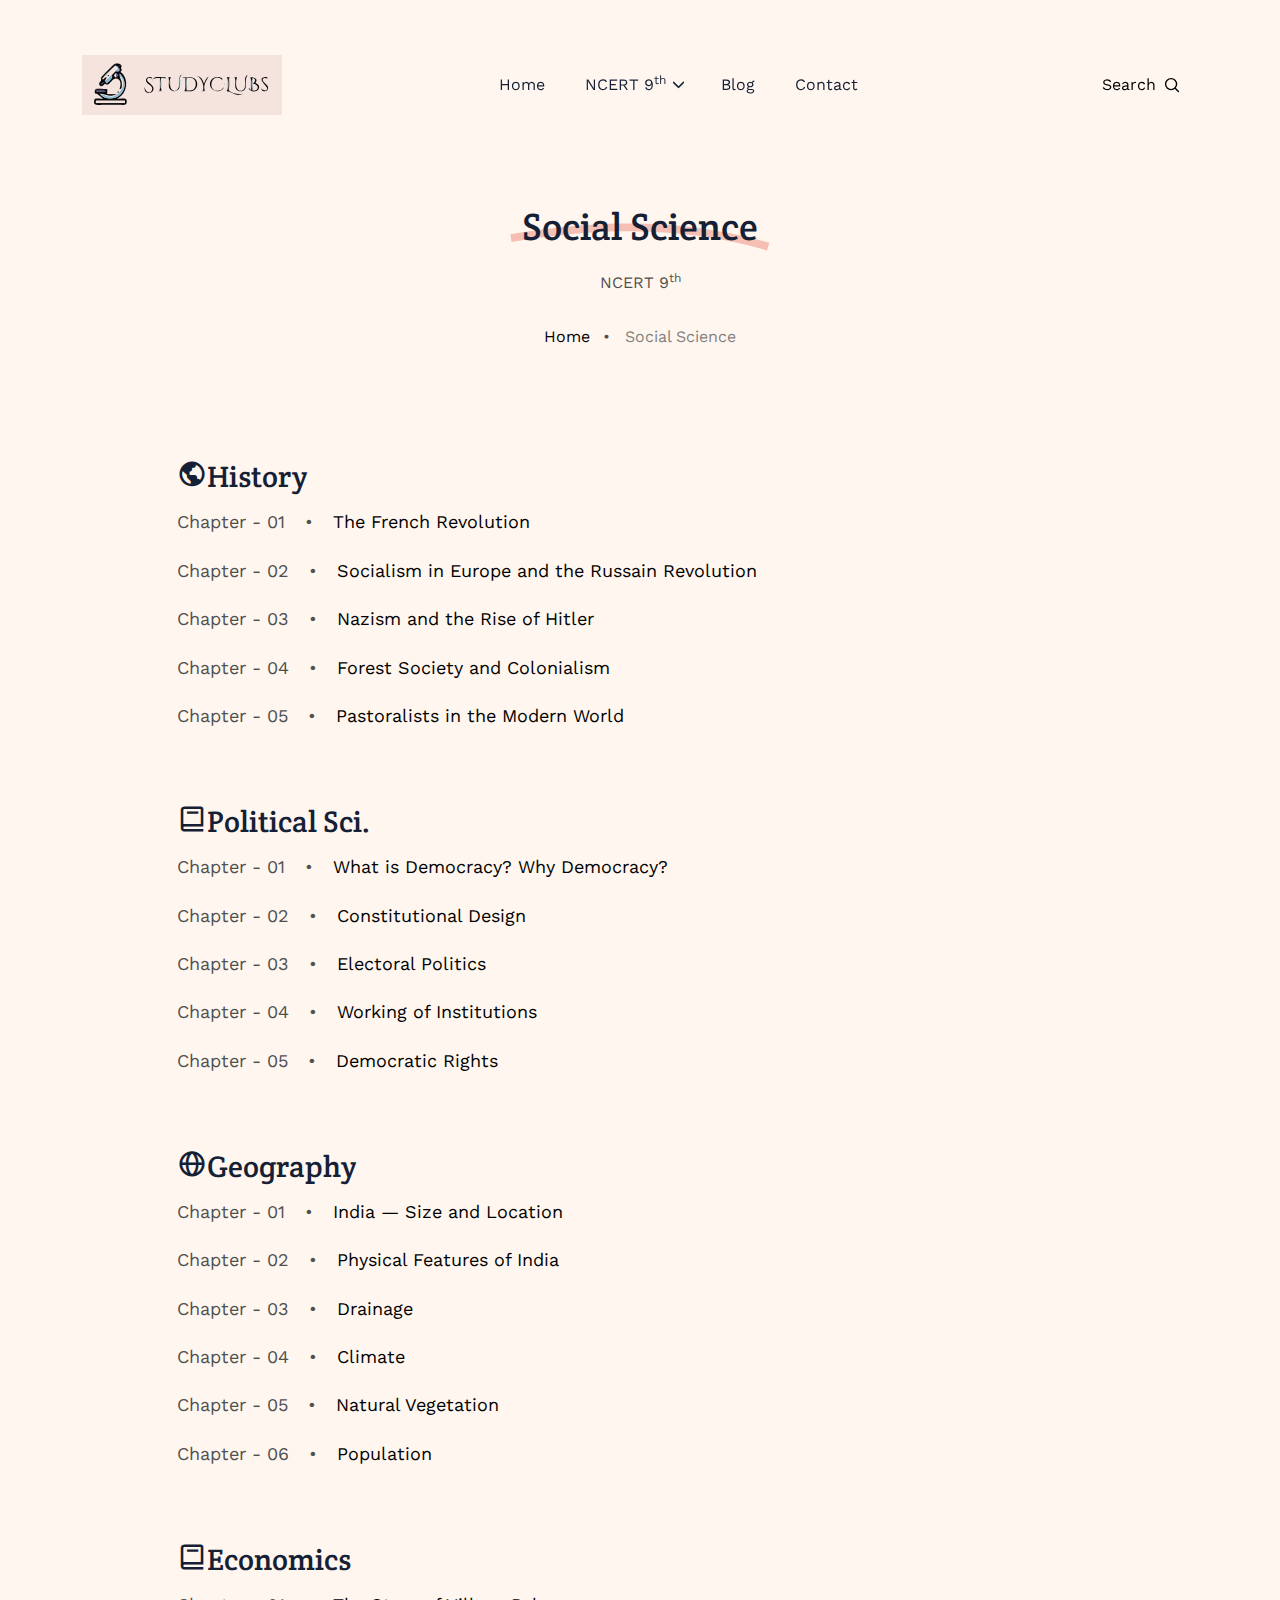
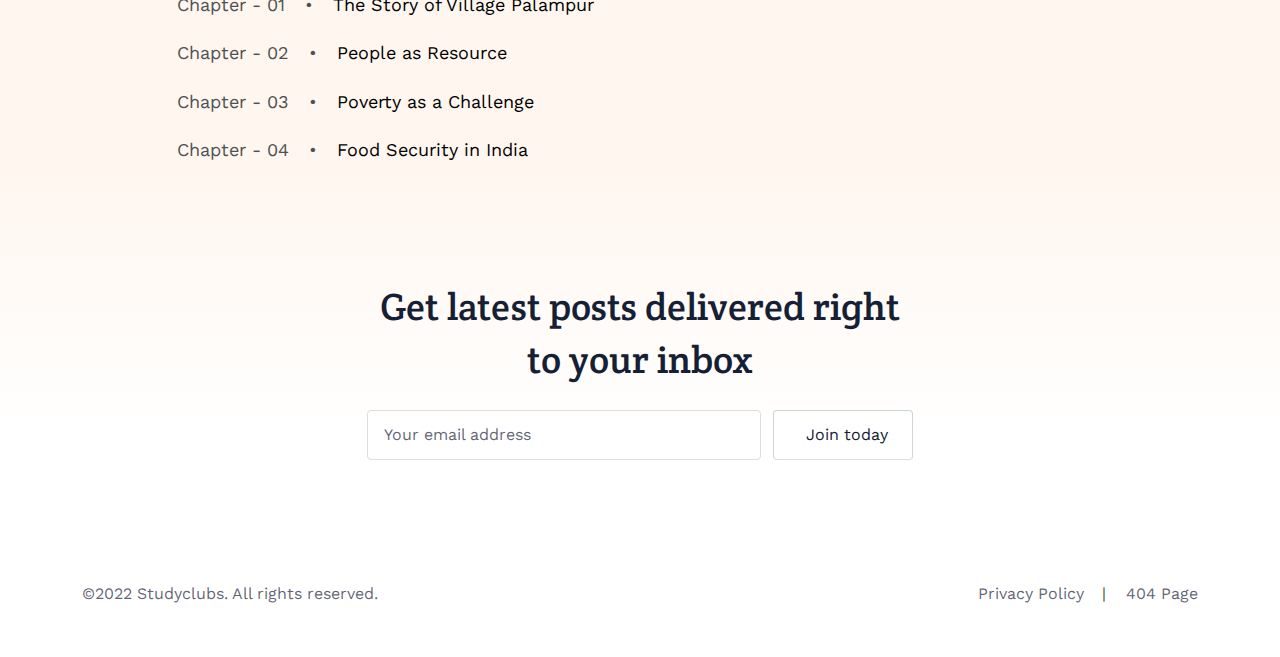
<file: ssc.html>
<!DOCTYPE html>
<html lang="en-US">

<head>
    <meta charset="utf-8">
    <title>Social Sci. NCERT class 9  ― Studyclubs</title>

    <meta name="author" content="Kaushalendra">
    <meta name="viewport" content="width=device-width, initial-scale=1, maximum-scale=5">
    <meta name="description" content="Ncert solution and notes help the student and also question answer">

    <link rel="shortcut icon" href="assets/images/favicon.png" type="image/x-icon">

    <!-- CSS Plugins -->
    <link rel="preconnect" href="https://fonts.googleapis.com">
    <link rel="preconnect" href="https://fonts.gstatic.com" crossorigin>
    <link href="https://fonts.googleapis.com/css2?family=Crete+Round&family=Work+Sans:wght@500;600&display=swap"
        rel="stylesheet">
        
    <link rel="stylesheet" href="https://unpkg.com/boxicons@2.1.2/css/boxicons.min.css" />
    <link rel="stylesheet" href="assets/css/bootstrap.min.css">

    <!-- Main Stylesheet -->
    <link rel="stylesheet" href="assets/css/style.css">
</head>

<body>


	<div class="header-height-fix"></div>
	<header class="header-nav">
  		<div class="container">
    		<div class="row">
      			<div class="col-12">
        			<nav class="navbar navbar-expand-lg navbar-light p-0">
          				<!-- logo -->
          				<a class="navbar-brand font-weight-bold mb-0" href="index.html" title="Qurno">
            				<img class="img-fluid" width="200" height="35" src="assets/images/logo.svg" alt="Studyclubs">
          				</a>

          				<button class="search-toggle d-inline-block d-lg-none ms-auto me-1 me-sm-3" data-toggle="search" aria-label="Search Toggle">
            				<span>Search</span>
            				<svg width="22" height="22" stroke-width="1.5" viewBox="0 0 24 24" fill="none" xmlns="http://www.w3.org/2000/svg"><path d="M15.5 15.5L19 19" stroke="currentColor" stroke-linecap="round" stroke-linejoin="round"/><path d="M5 11C5 14.3137 7.68629 17 11 17C12.6597 17 14.1621 16.3261 15.2483 15.237C16.3308 14.1517 17 12.654 17 11C17 7.68629 14.3137 5 11 5C7.68629 5 5 7.68629 5 11Z" stroke="currentColor" stroke-linecap="round" stroke-linejoin="round"/></svg>
          				</button>

          				<button class="navbar-toggler" type="button" data-bs-toggle="collapse" data-bs-target="#navHeader" aria-controls="navHeader" aria-expanded="false" aria-label="Toggle navigation">
            				<i class="bx bx-menu d-inline"></i>
            				<i class="bx bx-window-close d-none"></i>
          				</button>

          				<div class="collapse navbar-collapse" id="navHeader">
            				<ul class="navbar-nav mx-auto">
              					<li class="nav-item">
                					<a class="nav-link" href="index.html">Home</a>
              					</li>
				              	<li class="nav-item dropdown">
				                	<a class="nav-link dropdown-toggle" id="navbarDropdown" role="button" data-bs-toggle="dropdown" aria-expanded="false">NCERT 9<sup>th</sup></a>
				                	<ul class="dropdown-menu" aria-labelledby="navbarDropdown">
				                		<li><a class="dropdown-item" href="science.html#phy">Physics</a></li>
				                		<li><a class="dropdown-item" href="science.html#bio">Biology</a></li>
				                		<li><a class="dropdown-item" href="science.html#chem">Chemistry</a></li>
				                		<li><a class="dropdown-item" href="english.html#beehive">Beehive</a></li>
				                		<li><a class="dropdown-item active" href="#history">History</a></li>
				                		<li><a class="dropdown-item active" href="#geography">Geography</a></li>
				                		<li><a class="dropdown-item active" href="#economy">Economics</a></li>
				                		<li><a class="dropdown-item active" href="#civis">Political Sci.</a></li>
				                		<li><a class="dropdown-item" href="english.html#Moments">Moments</a></li>
				              		</ul>
				              	</li>
				              	<li class="nav-item @@blog">
				              		<a class="nav-link" href="">Blog</a>
				              	</li>
				              	<li class="nav-item @@contact">
				              		<a class="nav-link" href="contact.html">Contact</a>
				              	</li>
            				</ul>
            
            				<div class="navbar-right d-none d-lg-inline-block">
              					<ul class="social-links list-unstyled list-inline">
                					<li class="list-inline-item ms-4 d-none d-lg-inline-block">
                  						<button class="search-toggle" data-toggle="search" aria-label="Search Toggle">
                    						<span>Search</span>
                    						<svg width="22" height="22" stroke-width="1.5" viewBox="0 0 24 24" fill="none" xmlns="http://www.w3.org/2000/svg"><path d="M15.5 15.5L19 19" stroke="currentColor" stroke-linecap="round" stroke-linejoin="round"/><path d="M5 11C5 14.3137 7.68629 17 11 17C12.6597 17 14.1621 16.3261 15.2483 15.237C16.3308 14.1517 17 12.654 17 11C17 7.68629 14.3137 5 11 5C7.68629 5 5 7.68629 5 11Z" stroke="currentColor" stroke-linecap="round" stroke-linejoin="round"/></svg>
                  						</button>
                					</li>
              					</ul>
            				</div>
          				</div>
        			</nav>
      			</div>
    		</div>
  		</div>
	</header>




	<div class="search-block">
	  	<div data-toggle="search-close">
	    	<span class="bx bx-window-close text-primary"></span>
	  	</div>
	
	  	<div class="mt-4 card-meta">
	    	<p class="h4 mb-3">See posts by tags</p>
	    	<ul class="card-meta-tag list-inline">

	      		<li class="list-inline-item me-1 mb-2">
	        		<a class="small" href="science.html#chem">Chemistry</a>
	      		</li>
	      		<li class="list-inline-item me-1 mb-2">
	        		<a class="small" href="science.html#phy">Physics</a>
	      		</li>
	      		<li class="list-inline-item me-1 mb-2">
	        		<a class="small" href="#history">History</a>
	      		</li>
	      		<li class="list-inline-item me-1 mb-2">
	        		<a class="small" href="science.html#bio">Biology</a>
	      		</li>
	      		<li class="list-inline-item me-1 mb-2">
	        		<a class="small" href="english.html#moments">Moments</a>
	      		</li>
	      		<li class="list-inline-item me-1 mb-2">
	        		<a class="small" href="english.html#beehive">Beehive</a>
	      		</li>
	      		<li class="list-inline-item me-1 mb-2">
	      			<a class="small" href="#economy">Economics</a>
	      		</li>
	      		<li class="list-inline-item me-1 mb-2">
	      			<a class="small" href="#civis">Political Sci.</a>
	      		</li>
	      		<li class="list-inline-item me-1 mb-2">
	      			<a class="small" href="#geography">Geography</a>
	      		</li>
	      		<br><br>
	      		<li class="list-inline-item me-1 mb-2">
	      			<a class="small" href="">Coming Soon</a>
	      		</li>
	    	</ul>
	  	</div>
	</div>





	<section class="page-header section-sm">
	  	<div class="container">
	    	<div class="row">
	      		<div class="col-lg-12 text-center">
	        		<h1 class="section-title h2 mb-3">
	          			<span>Social Science</span>
	        		</h1>
	        		<p>NCERT 9<sup>th</sup></p>
	        		<ul class="list-inline breadcrumb-menu mb-3">
	          			<li class="list-inline-item"><a href="index.html"><i class="ti ti-home"></i>  <span>Home</span></a></li>
	          			<li class="list-inline-item">• &nbsp; <a><span>Social Science</span></a></li>
	        		</ul>
	      		</div>
	    	</div>
	  	</div>
	</section>

	<section>
	  	<div class="container">
	    	<div class="row">
	      		<div class="col-lg-10 mx-auto">
	        		<div class="archive-block">
			            <h3 id="history"><i class="bx bx-world"></i>History</h3>
			            <p class="archive-post-item">Chapter - 01<span>•</span><a href="">The French Revolution</a></p>
			            <p class="archive-post-item">Chapter - 02<span>•</span><a href="">Socialism in Europe and the Russain Revolution</a></p>
			            <p class="archive-post-item">Chapter - 03<span>•</span><a href="">Nazism and the Rise of Hitler</a></p>
			            <p class="archive-post-item">Chapter - 04<span>•</span><a href="">Forest Society and Colonialism</a></p>
			            <p class="archive-post-item">Chapter - 05<span>•</span><a href="">Pastoralists in the Modern World</a></p>
						
						<br><br>
						
						<h3 id="civis"><i class="bx bx-book"></i>Political Sci.</h3>
						<p class="archive-post-item">Chapter - 01<span>•</span><a href="">What is Democracy? Why Democracy?</a></p>
						<p class="archive-post-item">Chapter - 02<span>•</span><a href="">Constitutional Design</a></p>
						<p class="archive-post-item">Chapter - 03<span>•</span><a href="">Electoral Politics</a></p>
						<p class="archive-post-item">Chapter - 04<span>•</span><a href="">Working of Institutions</a></p>
						<p class="archive-post-item">Chapter - 05<span>•</span><a href="">Democratic Rights</a></p>
						
						<br><br>
			
						<h3 id="geography"><i class="bx bx-globe"></i>Geography</h3>
						<p class="archive-post-item">Chapter - 01<span>•</span><a href="">India ― Size and Location</a></p>
						<p class="archive-post-item">Chapter - 02<span>•</span><a href="">Physical Features of India</a></p>
						<p class="archive-post-item">Chapter - 03<span>•</span><a href="">Drainage</a></p>
						<p class="archive-post-item">Chapter - 04<span>•</span><a href="">Climate</a></p>
						<p class="archive-post-item">Chapter - 05<span>•</span><a href="">Natural Vegetation</a></p>
						<p class="archive-post-item">Chapter - 06<span>•</span><a href="">Population</a></p>
					
						<br><br>
						
						<h3 id="economy"><i class="bx bx-book"></i>Economics</h3>
						<p class="archive-post-item">Chapter - 01<span>•</span><a href="">The Story of Village Palampur</a></p>
						<p class="archive-post-item">Chapter - 02<span>•</span><a href="">People as Resource</a></p>
						<p class="archive-post-item">Chapter - 03<span>•</span><a href="">Poverty as a Challenge</a></p>
						<p class="archive-post-item">Chapter - 04<span>•</span><a href="">Food Security in India</a></p>
						
	        		</div>
	      		</div>
	    	</div>
	  	</div>
	</section>








	<!-- start of footer -->
	<footer>
	  	<div class="container">
	    	<div class="section">
	      		<div class="row justify-content-center align-items-center">
	        		<div class="col-xl-6 col-lg-8 col-md-10">
	          			<!-- newsletter block -->
	          			<div class="newsletter-block">
	            			<h2 class="section-title text-center mb-4">Get latest posts delivered right to your inbox</h2>
	            			<form action="" method="post" novalidate>
	              				<div class="input-group flex-column flex-sm-row flex-nowrap flex-sm-nowrap">
	                				<input type="email" name="email" class="form-control required email w-auto text-center text-sm-start" placeholder="Your email address" aria-label="Subscription" required>
	                				<div class="input-group-append d-flex d-sm-inline-block mt-2 mt-sm-0 ms-0 w-auto">
	                  					<button type="submit" name="subscribe" id="mc-embedded-subscribe" class="input-group-text w-100 justify-content-center" aria-label="Subscription Button"><i class="ti ti-user-plus me-2"></i> Join today</button>
	                				</div>
	              				</div>
	            			</form>
	          			</div>
	          			<!-- newsletter block -->
	        		</div>
	      		</div>
	    	</div>
	    	<div class="pb-5">
	      		<div class="row g-2 g-lg-4 align-items-center">
	        		<div class="col-lg-6 text-center text-lg-start">
	          			<p class="mb-0 copyright-text content">&copy;2022 Studyclubs. All rights reserved.</p>
	        		</div>
	        		<div class="col-lg-6 text-center text-lg-end">
	          			<ul class="list-inline footer-menu">
	            			<li class="list-inline-item m-0"><a href="">Privacy Policy</a></li>
	            			<li class="list-inline-item m-0"><a href="404-page.html">404 Page</a></li>
	          			</ul>
	        		</div>
	      		</div>
	    	</div>
	  	</div>
	</footer>
	<!-- end of footer -->








    <!-- JS Plugins -->
    <script src="assets/js/jquery.min.js"></script>
    <script src="assets/js/bootstrap.min.js"></script>
    <script src="assets/js/lightense.min.js"></script>

    <!-- Main Script -->
    <script src="assets/js/script.js"></script>


</body>

</html>
</file>
<file: assets/css/style.css>
@charset "UTF-8";

.h1, h1 {
    font-size: 64px
}

@media (max-width:1399px) {
    .h1, h1 {
        font-size: 52px
    }
}

@media (max-width:991px) {
    .h1, h1 {
        font-size: 42px
    }
}

@media (max-width:767px) {
    .h1, h1 {
        font-size: 34px
    }
}

.h2, h2 {
    font-size: 38px
}

@media (max-width:991px) {
    .h2, h2 {
        font-size: 36px
    }
}

@media (max-width:767px) {
    .h2, h2 {
        font-size: 30px
    }
}

.h3, h3 {
    font-size: 30px
}

@media (max-width:991px) {
    .h3, h3 {
        font-size: 28px
    }
}

@media (max-width:767px) {
    .h3, h3 {
        font-size: 24px
    }
}

.h4, h4 {
    font-size: 24px
}

@media (max-width:767px) {
    .h4, h4 {
        font-size: 22px
    }
}

.h5, h5 {
    font-size: 18px
}

.h6, h6 {
    font-size: 16px
}

.h1, .h2, .h3, .h4, .h5, .h6, h1, h2, h3, h4, h5, h6 {
    line-height: 1.4;
    font-family: "Crete Round", serif;
    color: #152035
}

a:focus, button:focus {
    outline: 0
}

a {
    color: #000;
    transition: all .3s;
    text-decoration: none
}

a:hover {
    color: #000
}

li, ul {
    padding: 0;
    margin: 0;
    list-style-position: inside
}

body {
    color: #505050;
    background-color: #fff6ef;
    /* background-color: #ffe7e7; */
    font-family: "Work Sans", sans-serif;
    font-size: 16px;
    line-height: 1.65
}

@media (max-width:767px) {
    body {
        font-size: 15px
    }
}

p {
    line-height: 1.8
}

::-moz-selection {
    color: #fff;
    background-color: #ed7a69;
    text-shadow: none
}

::selection {
    color: #fff;
    background-color: #ed7a69;
    text-shadow: none
}

:focus {
    outline: 0
}

.section {
    padding: 120px 0
}

@media (max-width:767px) {
    .section {
        padding: 100px 0
    }
}

.section-sm {
    padding: 90px 0
}

@media (max-width:767px) {
    .section-sm {
        padding: 80px 0
    }
}

.section-title {
    position: relative;
    margin-bottom: 80px
}

@media (max-width:767px) {
    .section-title {
        margin-bottom: 55px
    }
}

.section-title span {
    background-image: url("data:image/svg+xml,%3Csvg width='298' height='32' viewBox='0 0 298 32' fill='none' xmlns='http://www.w3.org/2000/svg'%3E%3Cpath d='M1 17.1944C62.6418 7.28318 174.478 -8.49028 296 27' stroke='%23F6BFB3' stroke-width='9'/%3E%3C/svg%3E%0A");
    background-size: 260px;
    background-repeat: no-repeat;
    background-position: bottom;
    padding: 0 12px
}

@media (max-width:767px) {
    .section-title span {
        background-size: 180px
    }
}

.btn {
    padding: 11px 28px;
    color: #fff;
    border: 0;
    transition: .2s ease-out;
    position: relative;
    z-index: 1;
    overflow: hidden
}

@media (max-width:767px) {
    .btn {
        font-size: 15px;
        padding: 11px 22px
    }
}

.btn:active, .btn:focus {
    border: 0;
    box-shadow: none !important
}

.btn:hover {
    box-shadow: 0 10px 25px rgba(0, 0, 0, .1)
}

.btn.btn-sm {
    padding: 10px 18px
}

.btn.btn-lg {
    padding: 14px 34px
}

@media (max-width:1199px) {
    .btn.btn-lg {
        padding: 12px 28px
    }
}

.btn.btn-primary {
    background-color: #f08e80 !important;
    border: 2px solid #f08e80
}

.btn.btn-primary:active, .btn.btn-primary:focus, .btn.btn-primary:hover {
    background-color: #152035 !important;
    color: #fff;
    border-color: #152035
}

.btn.btn-outline-primary {
    color: #f08e80;
    border: 1px solid #f08e80;
    background-color: transparent !important
}

.btn.btn-outline-primary::after {
    background-color: #f08e80 !important
}

.btn.btn-outline-primary:active, .btn.btn-outline-primary:focus, .btn.btn-outline-primary:hover {
    color: #fff;
    background-color: #f08e80 !important
}

.btn i {
    transform: translateY(1px);
    display: inline-block
}

.social-links a {
    font-size: 18px;
    padding: 7px;
    color: rgba(0, 0, 0, .8);
    display: inline-block
}

.social-links a:hover {
    color: #f08e80
}

.social-links.icon-box li a {
    height: 42px;
    width: 42px;
    line-height: 42px;
    border: 1px solid #ddd;
    padding: 0
}

.social-share li {
    font-size: 18px;
    padding: 7px;
    color: rgba(0, 0, 0, .8);
    display: inline-block;
    cursor: pointer;
    transition: .3s;
    text-align: center
}

.social-share li:hover {
    color: #fff;
    background-color: #f08e80
}

.social-share.icon-box li {
    height: 42px;
    width: 42px;
    line-height: 42px;
    border: 1px solid #ddd;
    padding: 0
}

.social-share.icon-box li:hover {
    border-color: #f08e80
}

.is-hoverable:hover {
    opacity: .75
}

.content * {
    word-break: break-word;
    overflow-wrap: break-word;
    margin-bottom: 25px
}

.content :first-child {
    margin-top: 0
}

.content :last-child {
    margin-bottom: 0 !important
}

.content .lightense-wrap {
    margin-bottom: 0 !important
}

.content h1, .content h2, .content h3, .content h4, .content h5, .content h6 {
    margin-top: 35px
}

.content a {
    text-decoration: underline
}

.content a:hover {
    color: #000
}

.content a:not(.btn):hover {
    opacity: .75
}

.content img {
    max-width: 100%;
    height: auto;
    display: inline-block;
    margin-bottom: 20px
}

.content figure img {
    margin-bottom: 10px
}

.content figure figcaption {
    text-align: center
}

.content .gallery {
    display: grid;
    grid-template-columns: repeat(3, auto);
    justify-content: center;
    align-content: center;
    grid-gap: 20px
}

@media (max-width:991px) {
    .content .gallery {
        grid-template-columns: repeat(2, auto)
    }
}

.content .gallery * {
    margin-bottom: 0
}

.content ol, .content ul {
    padding-left: 20px
}

.content ol li, .content ul li {
    margin-bottom: 10px !important
}

.content ol {
    padding-left: 0
}

.content ul {
    padding-left: 0;
    margin-bottom: 20px;
    list-style-type: none
}

.content ul li {
    padding-left: 22px;
    position: relative
}

.content ul li::after, .content ul li::before {
    position: absolute;
    content: "";
    height: 4px;
    width: 4px;
    border-radius: 50%;
    background: #f08e80;
    left: 7px;
    top: 11px
}

.content ul li::before {
    height: 12px;
    width: 12px;
    background: rgba(240, 142, 128, .5);
    left: 3px;
    top: 7px
}

.content table {
    width: 100%;
    max-width: 100%;
    margin-bottom: 1rem;
    border: 1px solid #ddd;
    background-color: #fff
}

.content table>:not(:first-child) {
    border-top: 2px solid #ddd
}

.content table, .content tbody, .content td, .content tfoot, .content th, .content thead, .content tr {
    word-break: initial
}

.content table td, .content table th {
    padding: .6rem 1.2rem;
    vertical-align: top;
    margin-bottom: 0;
    border-left: 1px solid #ddd
}

.content tr:not(:last-child) {
    border-bottom: 1px solid #ddd
}

.content th {
    font-weight: 600
}

.content thead {
    margin-bottom: 0
}

.content thead tr {
    border-bottom: 1px solid #ddd
}

.content tbody {
    background: #fff;
    margin-bottom: 0
}

.content blockquote {
    padding: 30px;
    padding-left: 80px;
    margin: 40px 0;
    line-height: 2;
    background-color: rgba(255, 255, 255, .5);
    position: relative;
    color: #152035
}

@media (max-width:575px) {
    .content blockquote {
        padding-left: 30px;
        padding-top: 80px
    }
}

.content blockquote p {
    margin-bottom: 0 !important;
    font-size: 24px;
    font-family: "Crete Round", serif
}

.content blockquote p::before {
    content: "“";
    color: #ef8677;
    font-family: "Crete Round", serif;
    font-size: 100px;
    line-height: 0;
    left: 30px;
    top: 75px;
    position: absolute
}

.content blockquote cite {
    display: block;
    margin-top: 10px !important;
    font-family: "Work Sans", sans-serif;
    font-style: normal;
    font-size: 17px
}

.content blockquote cite::before {
    content: "— ";
    margin-right: 5px
}

.content pre {
    display: block;
    padding: 20px 25px;
    margin: 10px 0 10px;
    white-space: pre-wrap;
    border: 1px solid #e9e9e9
}

.content code {
    margin-bottom: 0 !important;
    font-size: 100%
}

.pagination {
    padding: 8px 1px
}

.pagination .page-item {
    margin: 0 3px
}

.pagination .page-link {
    padding: 0;
    margin-left: 0;
    color: #152035;
    border: 0;
    margin: 0 4px;
    height: 48px;
    width: 48px;
    line-height: 48px;
    text-align: center
}

.pagination .page-link.active, .pagination .page-link:focus, .pagination .page-link:hover {
    box-shadow: none;
    color: #fff;
    background-color: #f08e80
}

.pagination .page-link.arrow {
    font-size: 26px;
    width: auto
}

.pagination .page-link.arrow:hover {
    color: #f08e80;
    background-color: #fff
}

.pagination .page-item.active .page-link {
    box-shadow: none;
    color: #fff;
    background-color: #f08e80
}

.breadcrumb-menu {
    display: inline-block;
    margin-top: 10px
}

.breadcrumb-menu li:last-child a {
    opacity: .7;
    pointer-events: none
}

.breadcrumb-menu span:hover {
    text-decoration: underline
}

.form-control {
    padding: 0;
    border: 0;
    border: 1px solid #ddd;
    transition: .3s ease;
    padding: 12px 16px
}

.form-control:not(textarea) {
    height: 50px
}

.form-control:focus {
    box-shadow: none;
    color: #152035;
    border-color: #f08e80
}

.form-control:focus~.input-group-append .input-group-text {
    border-color: #f08e80
}

textarea {
    resize: none
}

.input-group-text {
    background-color: transparent;
    border-bottom: 1px solid #ddd;
    border-radius: 0 !important;
    transition: .3s ease
}

.input-group-text .icon {
    font-size: 22px
}

button.input-group-text:hover {
    color: #f08e80
}

.font-primary {
    font-family: "Crete Round", serif
}

.font-secondary {
    font-family: "Work Sans", sans-serif
}

.btn, .card-meta .card-meta-author img, .card.post-card .post-image::before, .content blockquote, .content img, .content pre, .disqus-comment .block, .form-control, .newsletter-block .input-group-text, .post-meta-tag a, .rounded, .search-results::-webkit-scrollbar-thumb, .search-results::-webkit-scrollbar-track, .search-toggle, .social-share li, footer .icon-box a, header .dropdown-item, header .nav-item .nav-link {
    border-radius: 4px !important
}

.text-primary {
    color: #f08e80 !important
}

a.text-primary:hover {
    color: #eb6552 !important
}

.bg-primary {
    background-color: #f08e80 !important
}

.text-dark {
    color: #152035
}

a.text-dark:hover {
    color: #f08e80 !important
}

.bg-light {
    background-color: #fafafa !important
}

.bg-dark {
    background-color: #152035 !important
}

.text-gray:hover {
    color: #f08e80
}

footer {
    background: #fff;
    background: linear-gradient(180deg, #fff6ef 0, #fff 55%)
}

footer .icon-box a {
    color: rgba(21, 32, 53, .7)
}

footer .icon-box a:hover {
    color: #fff;
    background-color: #f08e80;
    border-color: #f08e80
}

footer .section-title {
    margin-top: -7px
}

@media (max-width:767px) {
    footer .section-title {
        margin-top: -3px
    }
}

.footer-menu li {
    position: relative
}

.footer-menu li::after {
    content: "|";
    margin-right: 15px;
    margin-left: 18px
}

.footer-menu li:last-child::after {
    display: none
}

.footer-menu li a {
    color: rgba(21, 32, 53, .7)
}

.footer-menu li a:hover {
    color: #f08e80;
    text-decoration: underline
}

.copyright-text {
    color: rgba(21, 32, 53, .7)
}

.copyright-text a {
    color: rgba(21, 32, 53, .7)
}

h1.page-not-found-title {
    font-size: 120px;
    font-weight: bolder;
    color: #fff;
    margin-bottom: 20px;
    text-shadow: 0 -6px 0 #212121, 0 -6px 0 #212121, 0 6px 0 #212121, 0 6px 0 #212121, -6px 0 0 #212121, 6px 0 0 #212121, -6px 0 0 #212121, 6px 0 0 #212121, -6px -6px 0 #212121, 6px -6px 0 #212121, -6px 6px 0 #212121, 6px 6px 0 #212121, -6px 18px 0 #212121, 0 18px 0 #212121, 6px 18px 0 #212121, 0 19px 1px rgba(0, 0, 0, .1), 0 0 6px rgba(0, 0, 0, .1), 0 6px 3px rgba(0, 0, 0, .3), 0 12px 6px rgba(0, 0, 0, .2), 0 18px 18px rgba(0, 0, 0, .25), 0 24px 24px rgba(0, 0, 0, .2), 0 36px 36px rgba(0, 0, 0, .15)
}

.header-height-fix {
    height: 110px
}

@media (max-width:767px) {
    .header-height-fix {
        height: 90px
    }
}

header {
    position: fixed;
    width: 100%;
    top: 0;
    left: 0;
    z-index: 1000;
    background-color: #fff6ef;
    padding: 50px 0 20px;
    transition: .4s cubic-bezier(.2, 1, .2, 1);
    background-color: rgba(255, 246, 239, .9);
    -webkit-backdrop-filter: blur(16px);
    backdrop-filter: blur(16px)
}

@media (max-width:767px) {
    header {
        padding: 30px 0
    }
}

header.header-nav-unpinned {
    transform: translateY(-100%)
}

header.header-sticky-top {
    box-shadow: 0 0 50px -30px rgba(240, 142, 128, .5);
    padding: 20px 0
}

header .nav-item.active .nav-link {
    color: #f08e80 !important
}

header .nav-item.dropdown .nav-link {
    position: relative
}

header .nav-item.dropdown .nav-link::after {
    display: none
}

header .nav-item.dropdown .nav-link::after {
    position: absolute;
    right: 18px;
    top: calc(50% - 7px);
    display: inline-block;
    vertical-align: .255em;
    content: "";
    height: 9px;
    width: 9px;
    border: 2px solid;
    border-left: 0;
    border-top: 0;
    border-color: inherit;
    border-radius: 2px;
    transform: rotate(45deg);
    transition: 0s
}

@media (max-width:991px) {
    header .nav-item.dropdown .nav-link::after {
        position: static;
        margin-left: 8px;
        vertical-align: .18em
    }
}

header .nav-item .nav-link {
    color: #152035 !important;
    padding: 10px 20px !important
}

header .nav-item:hover .nav-link {
    background-color: rgba(240, 142, 128, .1);
    color: #152035 !important
}

@media (min-width:991px) {
    header .nav-item.dropdown .nav-link.dropdown-toggle {
        padding-right: 35px !important
    }
}

@media (min-width:991px) {
    header .dropdown-menu {
        display: block;
        opacity: 0;
        visibility: hidden;
        width: 220px;
        transition: .2s;
        left: 50%;
        transform: translate(-50%, 5px)
    }

    header .dropdown:hover .dropdown-menu {
        opacity: 1;
        visibility: visible;
        box-shadow: 0 10px 30px rgba(22, 28, 45, .1);
        transform: translate(-50%, -5px)
    }
}

header .dropdown-menu {
    border: 0;
    padding: 12px 8px;
    margin-top: 7px
}

header .dropdown-menu[data-bs-popper] {
    left: 50%;
    margin-top: 7px
}

header .dropdown-item {
    font-size: 16px;
    padding: 7px 14px
}

header .dropdown-item.active, header .dropdown-item:active {
    color: #f08e80;
    background-color: transparent
}

header .dropdown-item:focus, header .dropdown-item:hover {
    color: #f08e80;
    background-color: rgba(240, 142, 128, .1)
}

header .navbar-light .navbar-toggler {
    border-color: transparent;
    padding: 0;
    font-size: 38px;
    color: #152035;
    transition: .3s ease
}

header .navbar-light .navbar-toggler:focus {
    box-shadow: none
}

@media (max-width:991px) {
    header .navbar-nav {
        max-width: 300px;
        text-align: center;
        padding-top: 20px
    }

    header .navbar-right {
        text-align: center;
        margin-top: 20px;
        padding-bottom: 30px
    }

    header .dropdown-menu {
        padding: 5px;
        text-align: center;
        background: rgba(240, 142, 128, .05)
    }

    header .nav-item .nav-link {
        padding: 7px 20px !important
    }
}

.search-toggle {
    background-color: transparent;
    border: 0;
    transition: .3s ease;
    padding: 0 15px 0 20px;
    height: 42px
}

.search-toggle span {
    vertical-align: middle
}

@media (max-width:575px) {
    .search-toggle span {
        display: none
    }
}

@media (max-width:575px) {
    .search-toggle svg {
        height: 30px;
        width: 30px
    }
}

.search-toggle:hover {
    background-color: rgba(240, 142, 128, .1);
    color: #152035
}

.search-block {
    position: fixed;
    top: 0;
    left: 0;
    height: auto;
    width: 100vw;
    background-color: #fff;
    z-index: 9999988999889;
    padding: 45px 50px;
    transform: translateY(-100%);
    transition: transform .3s cubic-bezier(.85, 0, .15, 1)
}

.search-block.is-visible {
    transform: translateY(0)
}

@media (max-width:575px) {
    .search-block {
        padding: 25px 30px
    }
}

.search-block form {
    position: relative;
    top: 50%;
    left: 50%;
    transform: translate(-50%, -50%);
    text-align: center
}

.search-block input {
    border: 0;
    border-bottom: 1px solid #ddd;
    font-size: 18px;
    width: 200px;
    max-width: 100%;
    padding-bottom: 12px;
    margin: auto;
    border-radius: 0;
    letter-spacing: -1px;
    transition: .3s ease width .3s;
}

@media (max-width:767px) {
    .search-block input {
        font-size: 16px
    }
}

.search-block.is-visible input {
    width: calc(100% - 50px)
}

.search-block input:focus {
    border-bottom-color: #f08e80
}

.search-block [data-toggle=search-close] {
    font-size: 34px;
    cursor: pointer;
    position: absolute;
    top: 30px;
    right: 45px
}

@media (max-width:575px) {
    .search-block [data-toggle=search-close] {
        right: 25px;
        top: 15px
    }
}

.search-results {
    overflow-x: hidden;
    overflow-y: auto;
    max-height: calc(100vh - 125px)
}

.search-results::-webkit-scrollbar {
    width: 7px
}

.search-results::-webkit-scrollbar-track {
    background: #f1f1f1
}

.search-results::-webkit-scrollbar-thumb {
    background: #ddd
}

.search-results::-webkit-scrollbar-thumb:hover {
    background: #a8a8a8
}

.search-results a {
    display: block
}

.search-results a:hover {
    opacity: .8
}

@media (max-width:575px) {
    .search-results a {
        margin-bottom: 15px
    }

    .search-results img {
        height: 80px;
        -o-object-fit: cover;
        object-fit: cover
    }

    .search-results .search-result-card {
        width: 50%
    }
}

@media (max-width:400px) {
    .search-results .search-result-card {
        width: 100%
    }
}

.banner {
    padding-bottom: 130px
}

@media (max-width:767px) {
    .banner {
        padding-bottom: 110px
    }
}

.banner .wave {
    position: absolute;
    top: 50%;
    left: 50%;
    transform: translate(-50%, -50%);
    z-index: -1;
    opacity: .13;
}

.image-grid-2 img {
    margin-top: 50px
}

@media (max-width:991px) {
    .image-grid-2 img {
        margin-top: 0
    }
}

.image-grid-3 img {
    margin-top: 10px
}

@media (max-width:991px) {
    .image-grid-3 img {
        margin-top: 0
    }
}

.card.post-card {
    padding: 0 30px;
}

@media (max-width:575px) {
    .card.post-card {
        padding: 0 10px
    }
}

.card.post-card .card-body {
    padding: 0;
}

.card.post-card .card-body a:hover {
    color: inherit
}

.card.post-card .card-body a:hover .post-title {
    color: #f08e80
}

.card.post-card .post-image {
    z-index: 1;
    margin-bottom: 50px
}

@media (max-width:575px) {
    .card.post-card .post-image {
        margin-bottom: 30px
    }
}

.card.post-card .post-image img {
    transition: .3s;
    filter: grayscale(1)
}

.card.post-card .post-image::before {
    content: "";
    position: absolute;
    bottom: -30px;
    left: -30px;
    width: calc(100% + 60px);
    height: 100%;
    background-color: rgba(255, 255, 255, .5);
    z-index: -1;
    pointer-events: none;
    transition: .3s
}

@media (max-width:575px) {
    .card.post-card .post-image::before {
        bottom: -10px;
        left: -10px;
        width: calc(100% + 20px)
    }
}

.card.post-card:hover .post-image img {
    transform: translateY(-5px);
    filter: grayscale(0)
}

@media (max-width:575px) {
    .card.post-card:hover .post-image img {
        transform: translateY(0)
    }
}

.card.post-card:hover .post-image::before {
    background-color: #fff
}

.post-title {
    color: #152035;
    transition: .3s
}

.card-meta>li {
    line-height: 1;
    vertical-align: middle
}

.card-meta>li i {
    font-size: 24px;
    vertical-align: bottom
}

@media (max-width:767px) {
    .card-meta>li i {
        font-size: 18px
    }
}

.card-meta a {
    color: #505050;
    font-size: 15px;
}

.card-meta .list-inline-item:not(:last-child) {
    margin-right: 1rem
}

@media (max-width:767px) {
    .card-meta .list-inline-item:not(:last-child) {
        margin-right: .7rem
    }
}

.card-meta .card-meta-tag .list-inline-item:not(:last-child) {
    margin-right: .5rem
}

.card-meta .card-meta-tag a {
    background-color: rgba(240, 142, 128, .1);
    color: #505050;
    padding: 6px 10px;
    border-radius: 2px;
    transition: .15s
}

.card-meta .card-meta-tag a:hover {
    background-color: #f08e80;
    color: #fff !important
}

.topic{margin-left: 50px;}

.post-share-block {
    width: 174px
}

@media (max-width:991px) {
    .post-share-block {
        width: 100%
    }
}

.post-content-block {
    width: calc(83.33333334% - 174px)
}

@media (max-width:991px) {
    .post-content-block {
        width: 100%
    }
}

.disqus-comment, .single-post-author, .single-post-similer {
    margin-top: 100px
}

.post-meta-tag a {
    display: inline-block;
    background-color: #f7f8fa;
    color: #505050;
    padding: 6px 13px;
    font-size: 15px
}

.post-meta-tag a:hover {
    background-color: transparent;
    color: #f08e80
}

.archive-block h2 {
    margin-top: 40px;
    line-height: 1;
    margin-bottom: 20px;
    position: relative
}

.archive-block h2 i {
    position: absolute;
    font-size: 80px;
    opacity: .05;
    top: -27px;
    left: -25px
}

.archive-block h2:first-child {
    margin-top: 0
}

.archive-block .archive-post-item {
    font-size: 18px
}

@media (max-width:767px) {
    .archive-block .archive-post-item {
        font-size: 16px
    }
}

.archive-block .archive-post-item:last-child {
    margin-bottom: 0
}

.archive-block .archive-post-item span {
    margin: 0 20px
}

@media (max-width:767px) {
    .archive-block .archive-post-item span {
        display: none
    }
}

@media (max-width:767px) {
    .archive-block .archive-post-item a {
        display: block
    }
}

.archive-block a:hover {
    text-decoration: underline
}

.disqus-comment .block {
    padding: 30px;
    background-color: #fff
}

.newsletter-block .form-control, .newsletter-block .input-group-text {
    background-color: transparent
}

.newsletter-block .form-control {
    margin-right: 12px
}

@media (max-width:575px) {
    .newsletter-block .form-control {
        margin-right: 0
    }
}

.newsletter-block .input-group-text {
    padding: 0 1.5rem;
    height: 50px
}

.newsletter-block .form-control:focus {
    border-color: #f08e80
}

.newsletter-block .form-control:focus~.input-group-append .input-group-text {
    border-color: #f08e80;
    background-color: #f08e80;
    color: #fff
}

.newsletter-block :-ms-input-placeholder {
    color: rgba(21, 32, 53, .7)
}

.newsletter-block ::-moz-placeholder {
    color: rgba(21, 32, 53, .7)
}

.newsletter-block ::placeholder {
    color: rgba(21, 32, 53, .7)
}

.newsletter-block button.input-group-text {
    color: #152035
}

.newsletter-block button.input-group-text:hover {
    border-color: #f08e80;
    background-color: #f08e80;
    color: #fff
}
</file>
